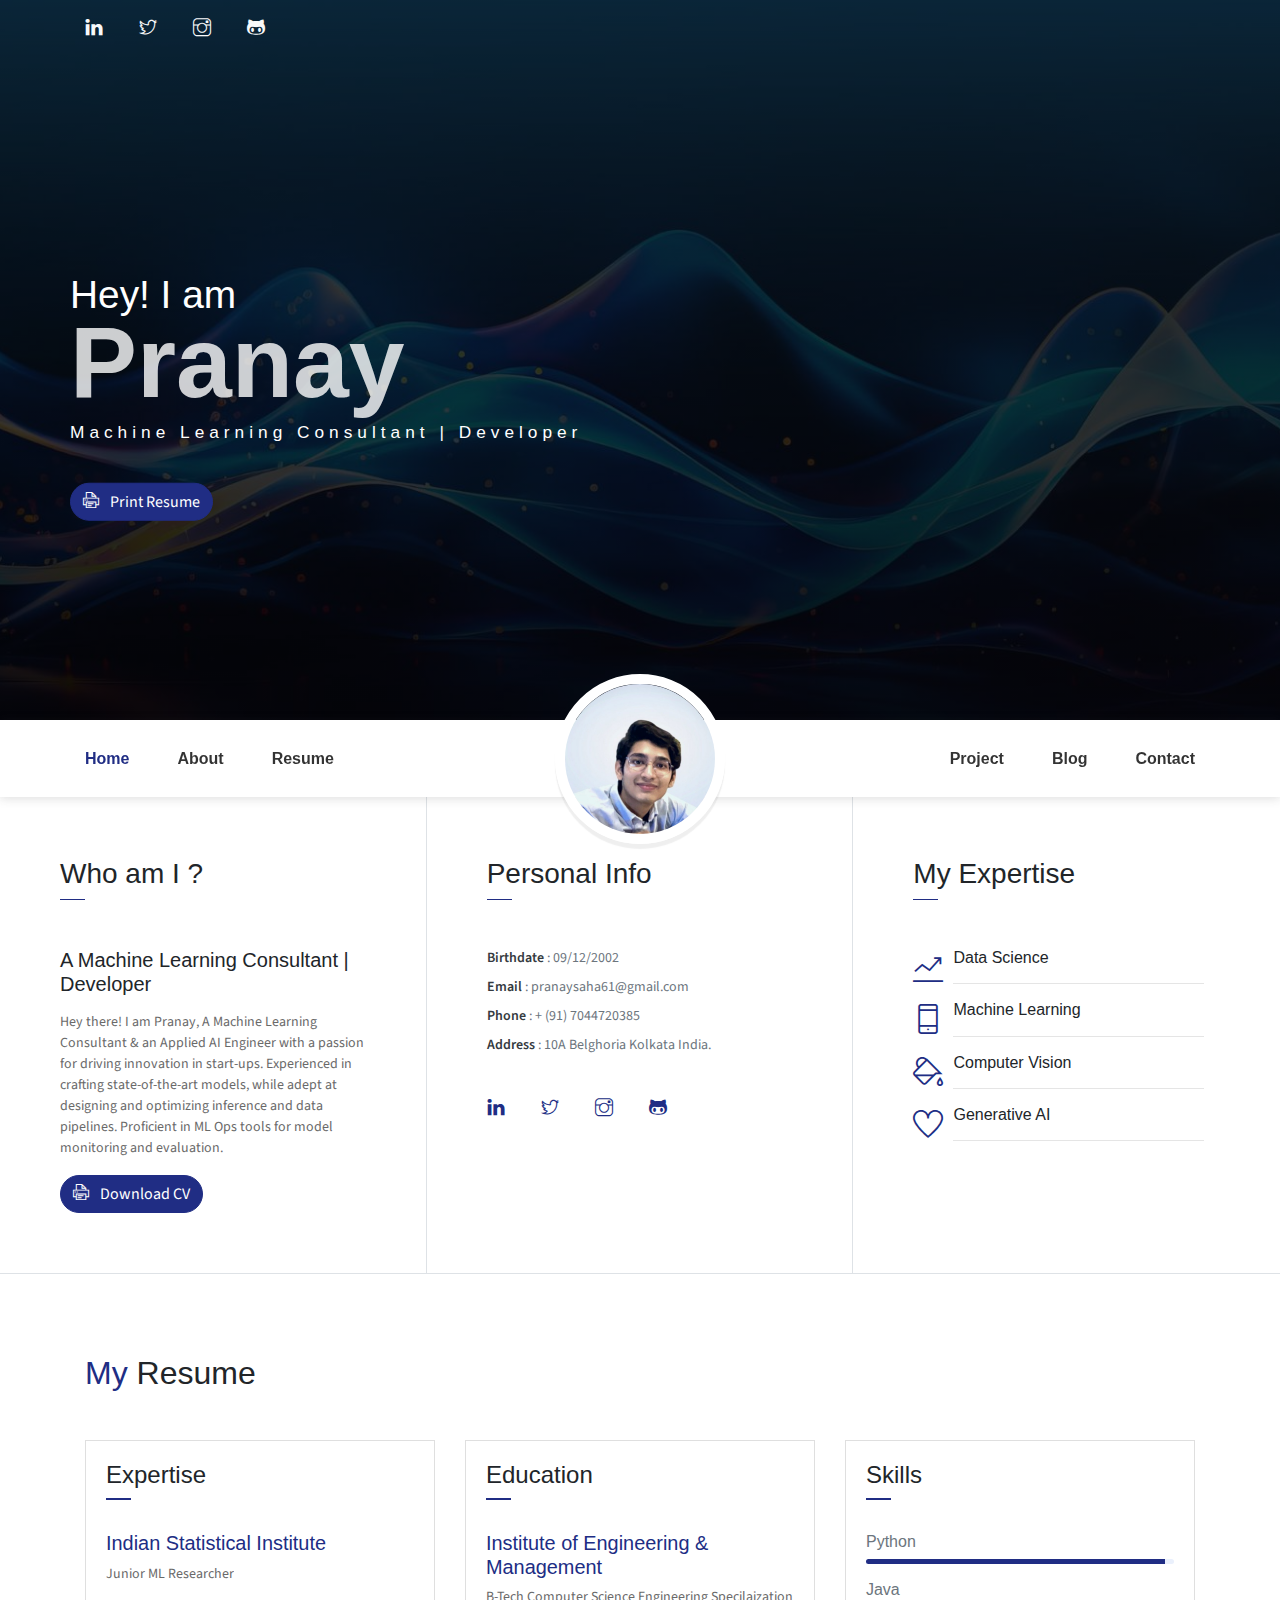
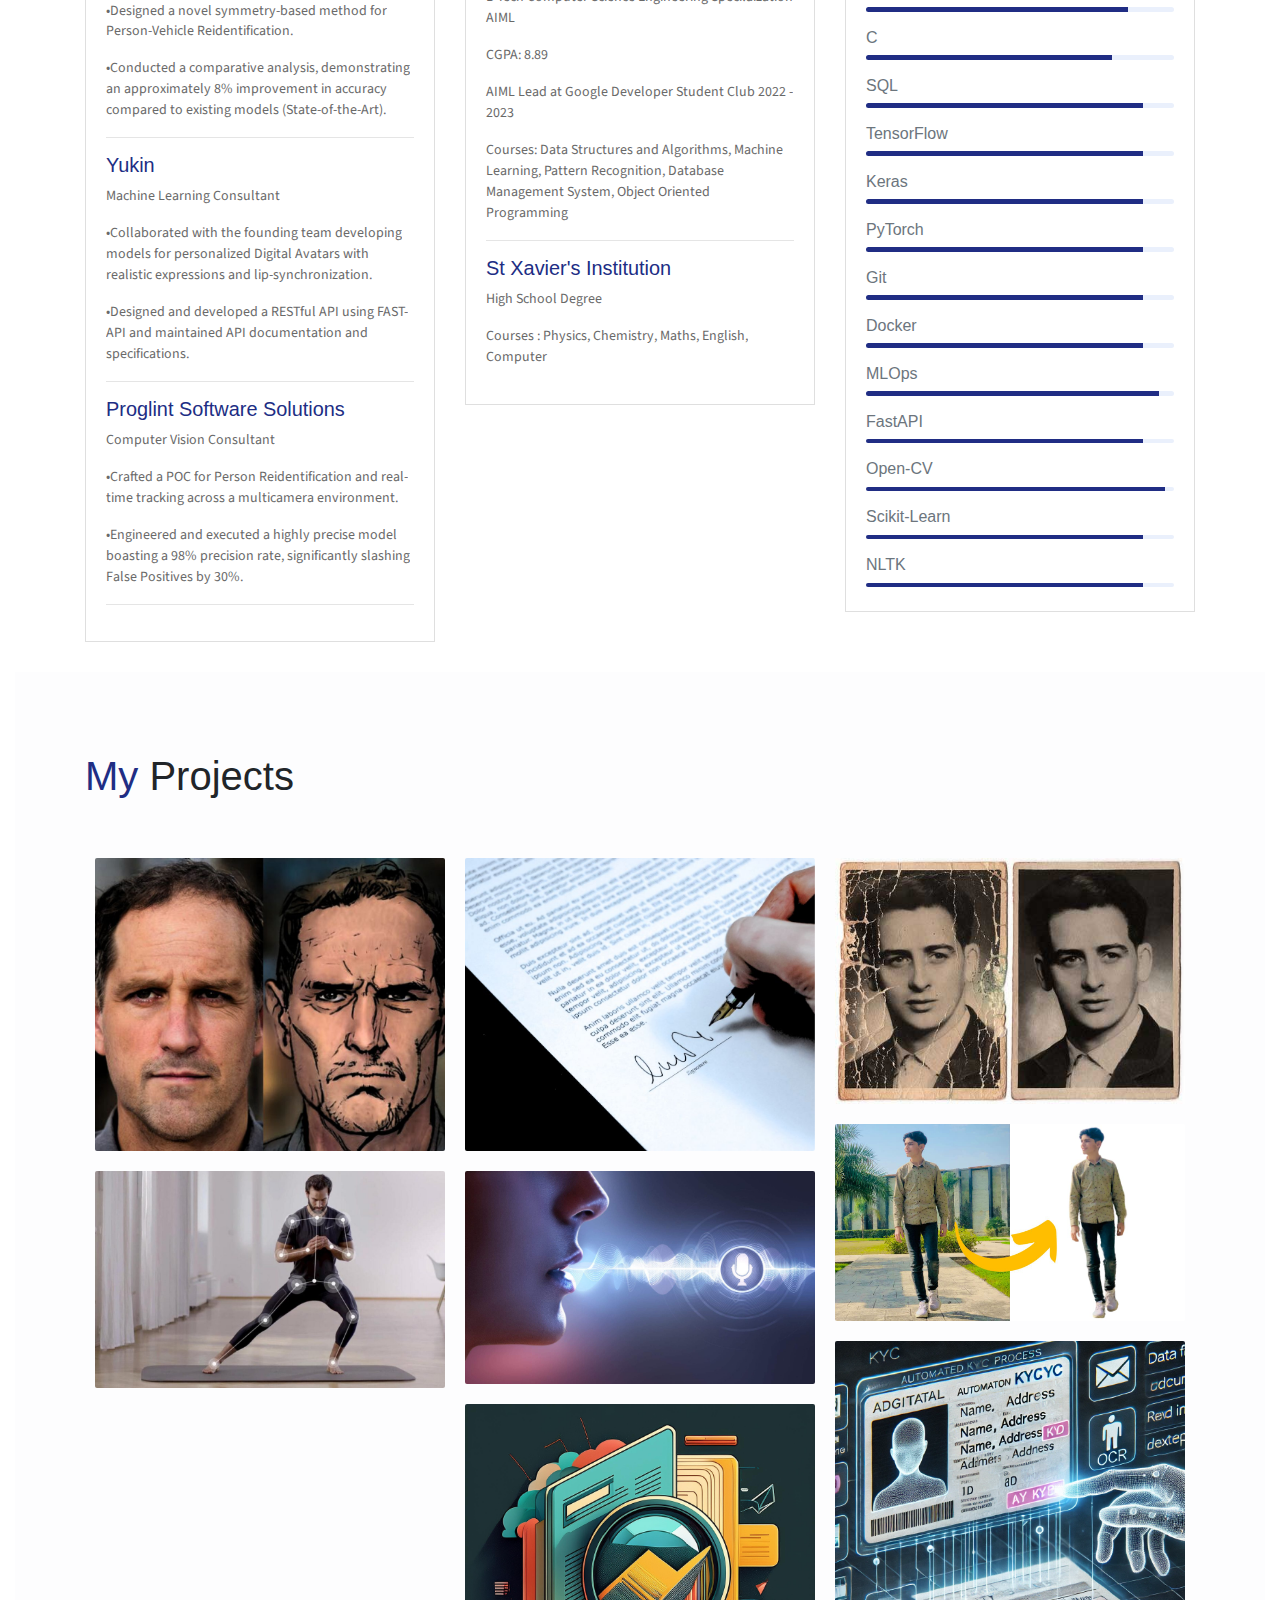
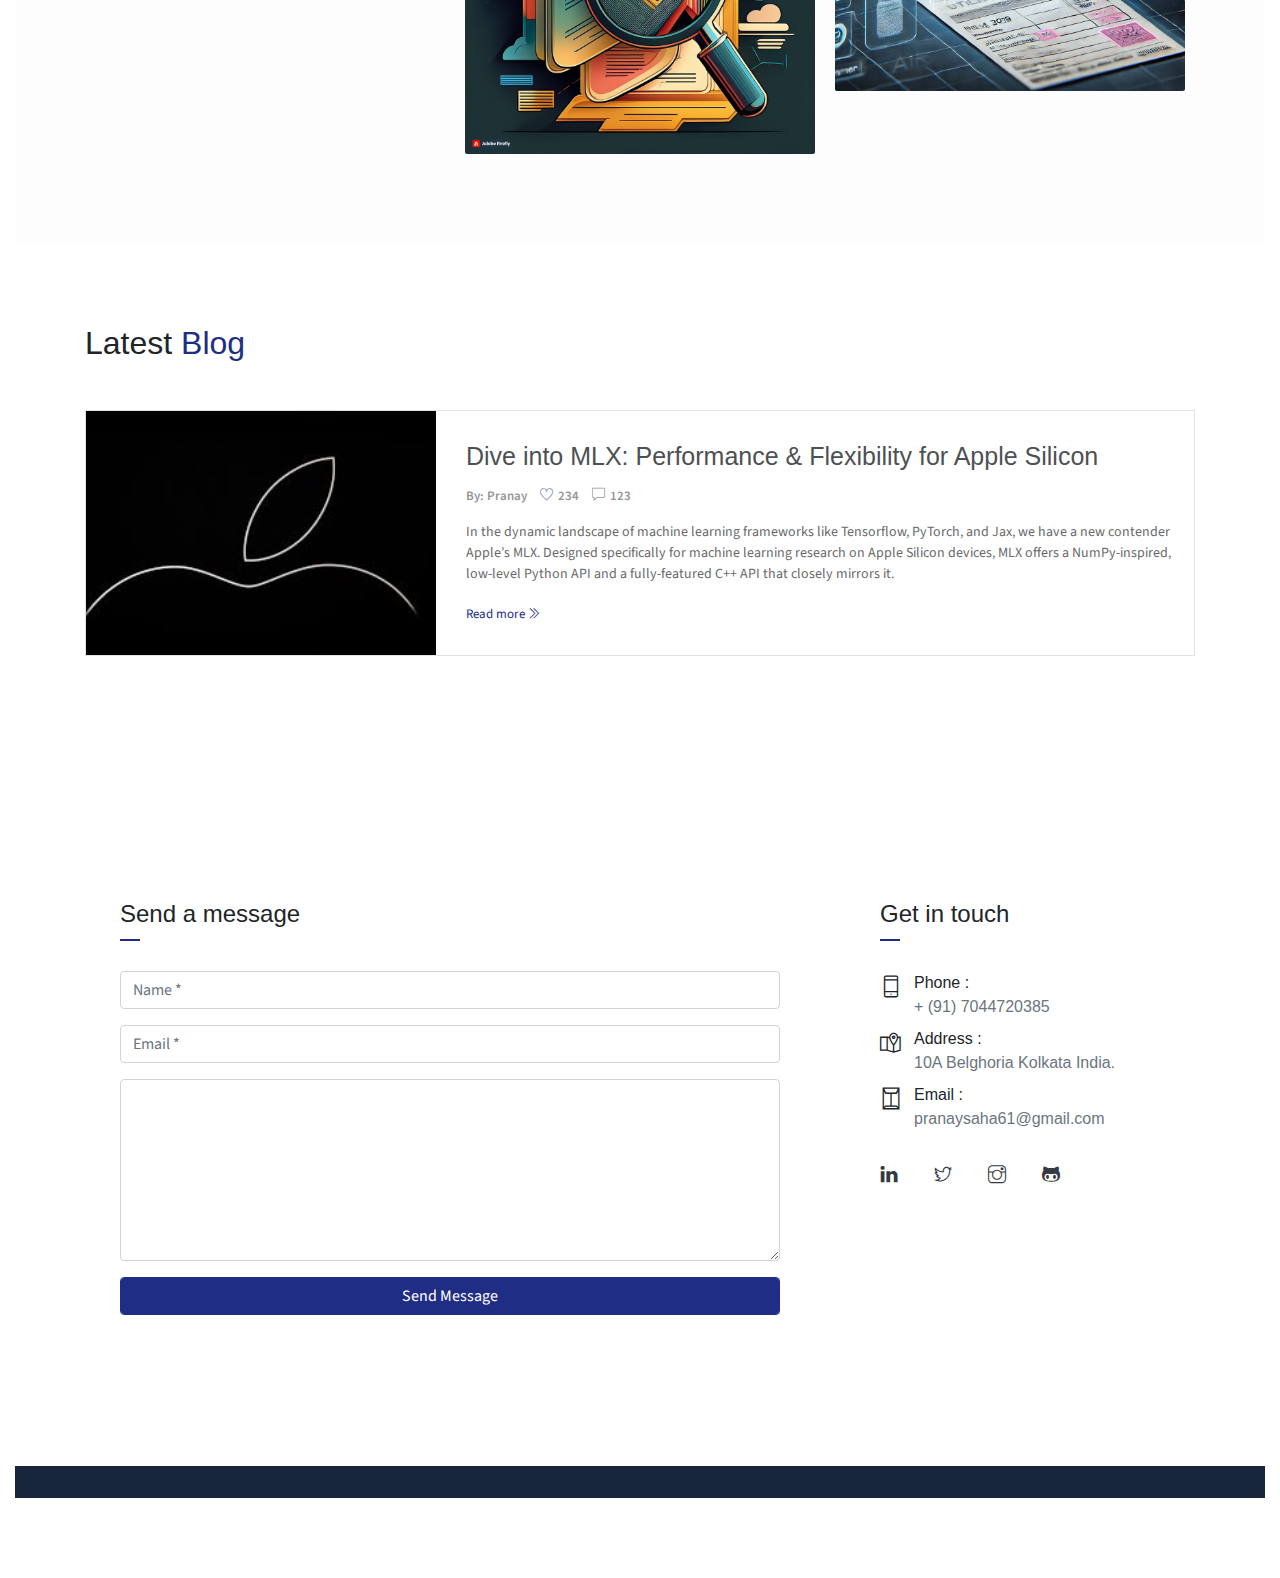
<file: index.html>
<!DOCTYPE html>
<html lang="en">
<head>
	<meta charset="utf-8">
    <meta name="viewport" content="width=device-width, initial-scale=1, shrink-to-fit=no">
    <meta name="description" content="Start your development with Pranay Saha landing page.">
    <meta name="author" content="Pranay">
    <title>Pranay Saha</title>
    <link rel="icon" href="imgs/pranay_profilepic.jpeg" type="image/x-icon">
    
    <!-- font icons -->
    <link rel="stylesheet" href="vendors/themify-icons/css/themify-icons.css">
    <!-- Bootstrap + JohnDoe main styles -->
	<link rel="stylesheet" href="css/johndoe.css">
</head>
<body data-spy="scroll" data-target=".navbar" data-offset="40" id="home">
    
    <header class="header">
        <div class="container">
            <ul class="social-icons pt-3">
                <li class="social-item"><a class="social-link text-light" href="https://www.linkedin.com/in/pranaysaha-/"><i class="ti-linkedin" aria-hidden="true"></i></a></li>
                <li class="social-item"><a class="social-link text-light" href="https://twitter.com/pranay_0912"><i class="ti-twitter" aria-hidden="true"></i></a></li>
                <li class="social-item"><a class="social-link text-light" href="https://www.instagram.com/pranay_0912/"><i class="ti-instagram" aria-hidden="true"></i></a></li>
                <li class="social-item"><a class="social-link text-light" href="https://github.com/pranay-009"><i class="ti-github" aria-hidden="true"></i></a></li>
            </ul>  
            <div class="header-content">
                <h4 class="header-subtitle" >Hey! I am</h4>
                <h1 class="header-title">Pranay</h1>
                <h6 class="header-mono" >Machine Learning Consultant | Developer</h6>
                <button class="btn btn-primary btn-rounded" onclick="openPdf()">
                    <i class="ti-printer pr-2"></i>
                    Print Resume
                </button>
                
                <script>
                    function openPdf() {
                        // Replace 'path/to/your/resume.pdf' with the actual path to your PDF file.
                        var pdfUrl = 'resume/Pranay_Saha_Resume.pdf';
                        
                        // Open the PDF file in a new tab or window.
                        window.open(pdfUrl, '_blank');
                    }
                </script>
            </div>
        </div>
    </header>
    <nav class="navbar sticky-top navbar-expand-lg navbar-light bg-white" data-spy="affix" data-offset-top="510">
        <div class="container">
            <button class="navbar-toggler ml-auto" type="button" data-toggle="collapse" data-target="#navbarSupportedContent" aria-controls="navbarSupportedContent" aria-expanded="false" aria-label="Toggle navigation">
                <span class="navbar-toggler-icon"></span>
            </button>
            <div class="collapse mt-sm-20 navbar-collapse" id="navbarSupportedContent">
                <ul class="navbar-nav mr-auto">
                    <li class="nav-item">
                        <a href="#home" class="nav-link">Home</a>
                    </li>
                    <li class="nav-item">
                        <a href="#about" class="nav-link">About</a>
                    </li>
                    <li class="nav-item">
                        <a href="#resume" class="nav-link">Resume</a>
                    </li>
                </ul>
                <ul class="navbar-nav brand">
                    <img src="imgs/pranay_profilepic.jpeg" alt="" class="brand-img">
                    <li class="brand-txt">
                        <h5 class="brand-title">Pranay Saha</h5>
                        <div class="brand-subtitle"> ML Consultant | Developer</div>
                    </li>
                </ul>
                <ul class="navbar-nav ml-auto">
                    <li class="nav-item">
                        <a href="#portfolio" class="nav-link">Project</a>
                    </li>
                    <li class="nav-item">
                        <a href="#blog" class="nav-link">Blog</a>
                    </li>
                    <li class="nav-item last-item">
                        <a href="#contact" class="nav-link">Contact</a>
                    </li>
                </ul>
            </div>
        </div>
    </nav>
    <div class="container-fluid">
        <div id="about" class="row about-section">
            <div class="col-lg-4 about-card">
                <h3 class="font-weight-light">Who am I ?</h3>
                <span class="line mb-5"></span>
                <h5 class="mb-3">A Machine Learning Consultant | Developer </h5>
                <p class="mt-20">Hey there! I am Pranay, A Machine Learning Consultant & an Applied AI Engineer with a passion for driving innovation in start-ups. Experienced in crafting state-of-the-art models, while adept at designing and optimizing inference and data pipelines. Proficient in ML Ops tools for model monitoring and evaluation.</p>
                <button class="btn btn-primary btn-rounded" onclick="openPdf()">
                    <i class="ti-printer pr-2"></i>
                    Download CV
                </button>          
                <script>
                    function openPdf() {
                        // Replace 'path/to/your/resume.pdf' with the actual path to your PDF file.
                        var pdfUrl = 'resume/Pranay_Saha_Resume.pdf';
                        
                        // Open the PDF file in a new tab or window.
                        window.open(pdfUrl, '_blank');
                    }
                </script>
            </div>
            <div class="col-lg-4 about-card">
                <h3 class="font-weight-light">Personal Info</h3>
                <span class="line mb-5"></span>
                <ul class="mt40 info list-unstyled">
                    <li><span>Birthdate</span> : 09/12/2002</li>
                    <li><span>Email</span> : pranaysaha61@gmail.com</li>
                    <li><span>Phone</span> : + (91) 7044720385</li>
                    <li><span>Address</span> :  10A Belghoria Kolkata India.</li>
                </ul>
                <ul class="social-icons pt-3">
                    <li class="social-item"><a class="social-link" href="https://www.linkedin.com/in/pranaysaha-/"><i class="ti-linkedin" aria-hidden="true"></i></a></li>
                    <li class="social-item"><a class="social-link" href="https://twitter.com/pranay_0912"><i class="ti-twitter" aria-hidden="true"></i></a></li>
                    <li class="social-item"><a class="social-link" href="https://www.instagram.com/pranay_0912/"><i class="ti-instagram" aria-hidden="true"></i></a></li>
                    <li class="social-item"><a class="social-link" href="https://github.com/pranay-009"><i class="ti-github" aria-hidden="true"></i></a></li>
                </ul>  
            </div>

            <div class="col-lg-4 about-card">
                <h3 class="font-weight-light">My Expertise</h3>
                <span class="line mb-5"></span>
                <div class="row">
                    <div class="col-1 text-danger pt-1"><i class="ti-stats-up icon-lg"></i></div>
                    <div class="col-10 ml-auto mr-3">
                        <h6>Data Science</h6>

                        <hr>
                    </div>
                </div>
                <div class="row">
                    <div class="col-1 text-danger pt-1"><i class="ti-mobile icon-lg"></i></div>
                    <div class="col-10 ml-auto mr-3">
                        <h6>Machine Learning</h6>
                    
                        <hr>
                    </div>
                </div>
                <div class="row">
                    <div class="col-1 text-danger pt-1"><i class="ti-paint-bucket icon-lg"></i></div>
                    <div class="col-10 ml-auto mr-3">
                        <h6>Computer Vision</h6>
                        <hr>
                    </div>
                </div>
                <div class="row">
                    <div class="col-1 text-danger pt-1"><i class="ti-heart icon-lg"></i></div>
                    <div class="col-10 ml-auto mr-3">
                        <h6>Generative AI</h6>
                        <hr>
                    </div>
                </div>
            </div>
        
    </div>

    <!--Resume Section-->
    <section class="section" id="resume">
        <div class="container">
            <h2 class="mb-5"><span class="text-danger">My</span> Resume</h2>
            <div class="row">
                <div class="col-md-6 col-lg-4">
                    <div class="card">
                       <div class="card-header">
                            <div class="mt-2">
                                <h4>Expertise</h4>
                                <span class="line"></span>  
                            </div>
                        </div>
                        <div class="card-body">
                            <h6 class="title text-danger"> Indian Statistical Institute</h6>
                            <P>Junior ML Researcher</P>
                            <P class="subtitle">•Designed a novel symmetry-based method for Person-Vehicle Reidentification.</P>
                            <P class="subtitle">
                                •Conducted a comparative analysis, demonstrating an approximately 8% improvement in
                                accuracy compared to existing models (State-of-the-Art).</P>
                            <hr>
                            <h6 class="title text-danger">Yukin</h6>
                            <P>Machine Learning Consultant</P>
                            <P class="subtitle">•Collaborated with the founding team developing models for personalized Digital Avatars with
                                realistic expressions and lip-synchronization.</P>
                            <P class="subtitle">•Designed and developed a RESTful API using FAST-API and maintained API documentation and specifications.</P>
                            <hr>
                            <h6 class="title text-danger">Proglint Software Solutions</h6>
                            <P>Computer Vision Consultant</P>
                            <P class="subtitle">•Crafted a POC for Person Reidentification and real-time tracking across a 
                                multicamera environment.</P>
                            <P class="subtitle">•Engineered and executed a highly precise model boasting a 98% precision rate, significantly slashing False
                                Positives by 30%.</P>
                            <hr>
                
                        </div>
                    </div>
                </div>
                <div class="col-md-6 col-lg-4">
                    <div class="card">
                       <div class="card-header">
                            <div class="mt-2">
                                <h4>Education</h4>
                                <span class="line"></span>  
                            </div>
                        </div>
                        <div class="card-body">
                            <h6 class="title text-danger">Institute of Engineering & Management</h6>
                            <P>B-Tech Computer Science Engineering Specilaization AIML</P>
                            <P class="subtitle"> CGPA: 8.89</P>
                            <P class="subtitle"> AIML Lead at Google Developer Student Club 2022 - 2023</P>
                            <P class="subtitle">Courses: Data Structures and Algorithms, Machine Learning, Pattern Recognition, Database
                                Management System, Object Oriented Programming</P>
                            <hr>
 
                            <h6 class="title text-danger">St Xavier's Institution</h6>
                            <P>High School Degree</P>
                            <P class="subtitle"> Courses : Physics, Chemistry, Maths, English, Computer </P>
                            
                        </div>
                    </div>
                </div>
                <div class="col-lg-4">
                    <div class="card">
                       <div class="card-header">
                            <div class="pull-left">
                                <h4 class="mt-2">Skills</h4>
                                <span class="line"></span>  
                            </div>
                        </div>
                        <div class="card-body pb-2">
                           <h6>Python </h6>
                            <div class="progress mb-3">
                                <div class="progress-bar bg-danger" role="progressbar" style="width: 97%" aria-valuenow="25" aria-valuemin="0" aria-valuemax="100"></div>
                            </div>
                            <h6>Java</h6>
                            <div class="progress mb-3">
                                <div class="progress-bar bg-danger" role="progressbar" style="width: 85%" aria-valuenow="25" aria-valuemin="0" aria-valuemax="100"></div>
                            </div>
                            <h6>C</h6>
                            <div class="progress mb-3">
                                <div class="progress-bar bg-danger" role="progressbar" style="width: 80%" aria-valuenow="50" aria-valuemin="0" aria-valuemax="100"></div>
                            </div>
                            <h6>SQL</h6>
                            <div class="progress mb-3">
                                <div class="progress-bar bg-danger" role="progressbar" style="width: 90%" aria-valuenow="75" aria-valuemin="0" aria-valuemax="100"></div>
                            </div>
                            <h6>TensorFlow</h6>
                            <div class="progress mb-3">
                                <div class="progress-bar bg-danger" role="progressbar" style="width: 90%" aria-valuenow="75" aria-valuemin="0" aria-valuemax="100"></div>
                            </div>
                            <h6>Keras</h6>
                            <div class="progress mb-3">
                                <div class="progress-bar bg-danger" role="progressbar" style="width: 90%" aria-valuenow="75" aria-valuemin="0" aria-valuemax="100"></div>
                            </div>
                            <h6>PyTorch</h6>
                            <div class="progress mb-3">
                                <div class="progress-bar bg-danger" role="progressbar" style="width: 90%" aria-valuenow="75" aria-valuemin="0" aria-valuemax="100"></div>
                            </div>
                            <h6>Git</h6>
                            <div class="progress mb-3">
                                <div class="progress-bar bg-danger" role="progressbar" style="width: 90%" aria-valuenow="75" aria-valuemin="0" aria-valuemax="100"></div>
                            </div>
                            <h6>Docker</h6>
                            <div class="progress mb-3">
                                <div class="progress-bar bg-danger" role="progressbar" style="width: 90%" aria-valuenow="75" aria-valuemin="0" aria-valuemax="100"></div>
                            </div>
                            <h6>MLOps</h6>
                            <div class="progress mb-3">
                                <div class="progress-bar bg-danger" role="progressbar" style="width: 95%" aria-valuenow="75" aria-valuemin="0" aria-valuemax="100"></div>
                            </div>
                            <h6>FastAPI</h6>
                            <div class="progress mb-3">
                                <div class="progress-bar bg-danger" role="progressbar" style="width: 90%" aria-valuenow="75" aria-valuemin="0" aria-valuemax="100"></div>
                            </div>
                            <h6>Open-CV</h6>
                            <div class="progress mb-3">
                                <div class="progress-bar bg-danger" role="progressbar" style="width: 97%" aria-valuenow="75" aria-valuemin="0" aria-valuemax="100"></div>
                            </div>
                            <h6>Scikit-Learn</h6>
                            <div class="progress mb-3">
                                <div class="progress-bar bg-danger" role="progressbar" style="width: 90%" aria-valuenow="75" aria-valuemin="0" aria-valuemax="100"></div>
                            </div>
                            <h6>NLTK</h6>
                            <div class="progress mb-3">
                                <div class="progress-bar bg-danger" role="progressbar" style="width: 90%" aria-valuenow="75" aria-valuemin="0" aria-valuemax="100"></div>
                            </div>
                        </div>
                    </div>
                </div>
            </div>
        </div>

    <!-- Portfolio Section -->
    <section class="section bg-custom-gray" id="portfolio">
        <div class="container">
            <h1 class="mb-5"><span class="text-danger">My</span> Projects</h1>
            <div class="portfolio">
 
                <div class="portfolio-container"> 
                    <div class="col-md-6 col-lg-4 web new">
                        <div class="portfolio-item">
                            <img src="imgs/web-1.jpg" class="img-fluid" alt="Download free bootstrap 4 admin dashboard, free boootstrap 4 templates">
                            <div class="content-holder">
                                <a class="img-popup" href="imgs/web-1.jpg"></a>
                                <div class="text-holder">
                                    <h6 class="title">Comic Avatar</h6>
                                    <p class="subtitle">Generative AI</p>
                                    <a class="social-link" href="https://huggingface.co/spaces/Pranay009/ComicAvatar" target="_blank">
                                        <i class="ti-github" aria-hidden="true"></i>
                                    </a>
                                </div>
                            </div>   
                        </div>             
                    </div>
                    <div class="col-md-6 col-lg-4 web new">
                        <div class="portfolio-item">
                            <img src="imgs/web-2.jpg" class="img-fluid" alt="Download free bootstrap 4 admin dashboard, free boootstrap 4 templates">
                            <div class="content-holder">
                                <a class="img-popup" href="imgs/web-2.jpg"></a>
                                <div class="text-holder">
                                    <h6 class="title">Signature Verification</h6>
                                    <p class="subtitle">Exploratory Machine Learning & Embedding Analysis</p>
                                    <a class="social-link" href="https://github.com/pranay-009/Signature-Verification" target="_blank">
                                        <i class="ti-github" aria-hidden="true"></i>
                                    </a>
                                </div>
                            </div> 
                        </div>                         
                    </div>
                    <div class="col-md-6 col-lg-4 advertising new">
                        <div class="portfolio-item">
                            <img src="imgs/advertising-1.jpg" class="img-fluid" alt="Download free bootstrap 4 admin dashboard, free boootstrap 4 templates">                         
                            <div class="content-holder">
                                <a class="img-popup" href="imgs/advertising-1.jpg"></a>
                                <div class="text-holder">
                                    <h6 class="title">Photo Restoration</h6>
                                    <p class="subtitle">Generative AI</p>
                                    <a class="social-link" href="https://github.com/pranay-009/" target="_blank">
                                        <i class="ti-github" aria-hidden="true"></i>
                                    </a>
                                </div>
                            </div>    
                        </div>              
                    </div> 
                    <div class="col-md-6 col-lg-4 web new">
                        <div class="portfolio-item">
                            <img src="imgs/ok.jpeg" class="img-fluid" alt="Download free bootstrap 4 admin dashboard, free boootstrap 4 templates">
                            <div class="content-holder">
                                <a class="img-popup" href="imgs/ok.jpeg"></a>
                                <div class="text-holder">
                                    <h6 class="title">Background Remover</h6>
                                    <p class="subtitle">Image Processing</p>
                                    <a class="social-link" href="https://huggingface.co/spaces/Pranay009/Background-Remove" target="_blank">
                                        <i class="ti-github" aria-hidden="true"></i>
                                    </a>
                                </div>
                            </div> 
                        </div>                         
                    </div>
                    <div class="col-md-6 col-lg-4 web new">
                        <div class="portfolio-item">
                            <img src="imgs/web-3.jpg" class="img-fluid" alt="Download free bootstrap 4 admin dashboard, free boootstrap 4 templates">
                            <div class="content-holder">
                                <a class="img-popup" href="imgs/web-3.jpg'"></a>
                                <div class="text-holder">
                                    <h6 class="title">Exercise Guide</h6>
                                    <p class="subtitle">Computer Vision</p>
                                    <a class="social-link" href="https://github.com/pranay-009/Exercise" target="_blank">
                                        <i class="ti-github" aria-hidden="true"></i>
                                    </a>
                                </div>
                            </div> 
                        </div>                         
                    </div>
                    <div class="col-md-6 col-lg-4 web new">
                        <div class="portfolio-item">
                            <img src="imgs/VoiceCloning.jpeg" class="img-fluid" alt="Download free bootstrap 4 admin dashboard, free boootstrap 4 templates">
                            <div class="content-holder">
                                <a class="img-popup" href="imgs/VoiceCloning.jpeg"></a>
                                <div class="text-holder">
                                    <h6 class="title">Zero-Shot Voice Cloning & Text-to-Speech Synthesis</h6>
                                    <p class="subtitle">Voice Synthesis & Cloning</p>
                
                                </div>
                            </div> 
                        </div>                         
                    </div>
                    <div class="col-md-6 col-lg-4 web new">
                        <div class="portfolio-item">
                            <img src="imgs/demoocr.png" class="img-fluid" alt="Download free bootstrap 4 admin dashboard, free boootstrap 4 templates">
                            <div class="content-holder">
                                <a class="img-popup" href="imgs/demoocr.png"></a>
                                <div class="text-holder">
                                    <h6 class="title">KYC Automation</h6>
                                    <p class="subtitle">Extract Key Info from IDs & Documents with AI</p>
                
                                </div>
                            </div> 
                        </div>                         
                    </div>
                    <div class="col-md-6 col-lg-4 web new">
                        <div class="portfolio-item">
                            <img src="imgs/imagesss2.jpg" class="img-fluid" alt="Download free bootstrap 4 admin dashboard, free boootstrap 4 templates">
                            <div class="content-holder">
                                <a class="img-popup" href="imgs/imagesss2.jpg"></a>
                                <div class="text-holder">
                                    <h6 class="title">AI-Powered Document Search</h6>
                                    <p class="subtitle">Instant Answers from Papers & Legal Docs</p>
                
                                </div>
                            </div> 
                        </div>                         
                    </div>
                </div> 
            </div>  
        </div>            
    </section>
    <!-- End of portfolio section -->


    <section class="section" id="blog">
        <div class="container">
            <h2 class="mb-5">Latest <span class="text-danger">Blog</span></h2>
            <div class="row">
                <div class="blog-card">
                    <div class="img-holder">
                        <img src="imgs/apple.jpeg" alt="Download free bootstrap 4 landing page, free boootstrap 4 templates, Download free bootstrap 4.1 landing page, free boootstrap 4.1.1 templates, meyawo Landing page">
                    </div>
                    <div class="content-holder">
                        <h6 class="title">Dive into MLX: Performance & Flexibility for Apple Silicon </h6>

                        <p class="post-details">
                            <a href="#">By: Pranay</a>
                            <a href="#"><i class="ti-heart text-danger"></i> 234</a>
                            <a href="#"><i class="ti-comment"></i> 123</a>
                        </p>
                        
                        <p>In the dynamic landscape of machine learning frameworks like Tensorflow, PyTorch, and Jax, we have a new contender Apple’s MLX. Designed specifically for machine learning research on Apple Silicon devices, MLX offers a NumPy-inspired, low-level Python API and a fully-featured C++ API that closely mirrors it.</p>

                        <a href="#" class="read-more">Read more <i class="ti-angle-double-right"></i></a>
                    </div>
                </div><!-- end of blog wrapper -->

            </div>
        </div>
    </section>

    <div class="section contact" id="contact">
        <div id="map" class="map"></div>
        <div class="container">
            <div class="row">
                <div class="col-lg-8">
                    <div class="contact-form-card">
                        <h4 class="contact-title">Send a message</h4>
                        <form action="">
                            <div class="form-group">
                                <input  class="form-control" type="text" placeholder="Name *" required>
                            </div>
                            <div class="form-group">
                                <input class="form-control" type="email" placeholder="Email *" required>
                            </div>
                            <div class="form-group">
                                <textarea class="form-control" id=" placeholder="Message *" rows="7" required></textarea>
                            </div>
                            <div class="form-group ">
                                <button type="submit" class="form-control btn btn-primary" >Send Message</button>
                            </div>
                        </form>
                    </div>
                </div>
                <div class="col-lg-4">
                    <div class="contact-info-card">
                        <h4 class="contact-title">Get in touch</h4>
                        <div class="row mb-2">
                            <div class="col-1 pt-1 mr-1">
                                <i class="ti-mobile icon-md"></i>
                            </div>
                            <div class="col-10 ">
                                <h6 class="d-inline">Phone : <br> <span class="text-muted">+ (91) 7044720385</span></h6>
                            </div>
                        </div>
                        <div class="row mb-2">
                            <div class="col-1 pt-1 mr-1">
                                <i class="ti-map-alt icon-md"></i>
                            </div>
                            <div class="col-10">
                                <h6 class="d-inline">Address :<br> <span class="text-muted">10A Belghoria Kolkata India.</span></h6>
                            </div>
                        </div>
                        <div class="row mb-2">
                            <div class="col-1 pt-1 mr-1">
                                <i class="ti-envelope icon-md"></i>
                            </div>
                            <div class="col-10">
                                <h6 class="d-inline">Email :<br> <span class="text-muted">pranaysaha61@gmail.com</span></h6>
                            </div>
                        </div>
                        <ul class="social-icons pt-4">
                            <li class="social-item"><a class="social-link text-dark" href="https://www.linkedin.com/in/pranaysaha-/"><i class="ti-linkedin" aria-hidden="true"></i></a></li>
                            <li class="social-item"><a class="social-link text-dark" href="https://twitter.com/pranay_0912"><i class="ti-twitter" aria-hidden="true"></i></a></li>
                            <li class="social-item"><a class="social-link text-dark" href="https://www.instagram.com/pranay_0912/"><i class="ti-instagram" aria-hidden="true"></i></a></li>
                            <li class="social-item"><a class="social-link text-dark" href="https://github.com/pranay-009"><i class="ti-github" aria-hidden="true"></i></a></li>
                        </ul> 
                    </div>
                </div>
            </div>

        </div>
    </div>
    <footer class="footer py-3">
        <div class="container">
            <p class="small mb-0 text-light">
            </p>
        </div>
    </footer>

	<!-- core  -->
    <script src="vendors/jquery/jquery-3.4.1.js"></script>
    <script src="vendors/bootstrap/bootstrap.bundle.js"></script>

    <!-- bootstrap 3 affix -->
    <script src="vendors/bootstrap/bootstrap.affix.js"></script>

    <!-- Isotope  -->
    <script src="vendors/isotope/isotope.pkgd.js"></script>

    <!-- JohnDoe js -->
    <script src="js/johndoe.js"></script>

</body>
</html>
</file>
<file: vendors/themify-icons/css/themify-icons.css>
@font-face {
	font-family: 'themify';
	src:url("../fonts/themify.eot?-fvbane");
	src:url("../fonts/themify.eot?#iefix-fvbane") format("embedded-opentype"),
		url("../fonts/themify.woff?-fvbane") format("woff"),
		url("../fonts/themify.ttf?-fvbane") format("truetype"),
		url("../fonts/themify.svg?-fvbane#themify") format("svg");
	font-weight: normal;
	font-style: normal;
}

[class^="ti-"], [class*=" ti-"] {
	font-family: 'themify';
	speak: none;
	font-style: normal;
	font-weight: normal;
	font-variant: normal;
	text-transform: none;
	line-height: 1;

	/* Better Font Rendering =========== */
	-webkit-font-smoothing: antialiased;
	-moz-osx-font-smoothing: grayscale;
}

.ti-wand:before {
	content: "\e600";
}
.ti-volume:before {
	content: "\e601";
}
.ti-user:before {
	content: "\e602";
}
.ti-unlock:before {
	content: "\e603";
}
.ti-unlink:before {
	content: "\e604";
}
.ti-trash:before {
	content: "\e605";
}
.ti-thought:before {
	content: "\e606";
}
.ti-target:before {
	content: "\e607";
}
.ti-tag:before {
	content: "\e608";
}
.ti-tablet:before {
	content: "\e609";
}
.ti-star:before {
	content: "\e60a";
}
.ti-spray:before {
	content: "\e60b";
}
.ti-signal:before {
	content: "\e60c";
}
.ti-shopping-cart:before {
	content: "\e60d";
}
.ti-shopping-cart-full:before {
	content: "\e60e";
}
.ti-settings:before {
	content: "\e60f";
}
.ti-search:before {
	content: "\e610";
}
.ti-zoom-in:before {
	content: "\e611";
}
.ti-zoom-out:before {
	content: "\e612";
}
.ti-cut:before {
	content: "\e613";
}
.ti-ruler:before {
	content: "\e614";
}
.ti-ruler-pencil:before {
	content: "\e615";
}
.ti-ruler-alt:before {
	content: "\e616";
}
.ti-bookmark:before {
	content: "\e617";
}
.ti-bookmark-alt:before {
	content: "\e618";
}
.ti-reload:before {
	content: "\e619";
}
.ti-plus:before {
	content: "\e61a";
}
.ti-pin:before {
	content: "\e61b";
}
.ti-pencil:before {
	content: "\e61c";
}
.ti-pencil-alt:before {
	content: "\e61d";
}
.ti-paint-roller:before {
	content: "\e61e";
}
.ti-paint-bucket:before {
	content: "\e61f";
}
.ti-na:before {
	content: "\e620";
}
.ti-mobile:before {
	content: "\e621";
}
.ti-minus:before {
	content: "\e622";
}
.ti-medall:before {
	content: "\e623";
}
.ti-medall-alt:before {
	content: "\e624";
}
.ti-marker:before {
	content: "\e625";
}
.ti-marker-alt:before {
	content: "\e626";
}
.ti-arrow-up:before {
	content: "\e627";
}
.ti-arrow-right:before {
	content: "\e628";
}
.ti-arrow-left:before {
	content: "\e629";
}
.ti-arrow-down:before {
	content: "\e62a";
}
.ti-lock:before {
	content: "\e62b";
}
.ti-location-arrow:before {
	content: "\e62c";
}
.ti-link:before {
	content: "\e62d";
}
.ti-layout:before {
	content: "\e62e";
}
.ti-layers:before {
	content: "\e62f";
}
.ti-layers-alt:before {
	content: "\e630";
}
.ti-key:before {
	content: "\e631";
}
.ti-import:before {
	content: "\e632";
}
.ti-image:before {
	content: "\e633";
}
.ti-heart:before {
	content: "\e634";
}
.ti-heart-broken:before {
	content: "\e635";
}
.ti-hand-stop:before {
	content: "\e636";
}
.ti-hand-open:before {
	content: "\e637";
}
.ti-hand-drag:before {
	content: "\e638";
}
.ti-folder:before {
	content: "\e639";
}
.ti-flag:before {
	content: "\e63a";
}
.ti-flag-alt:before {
	content: "\e63b";
}
.ti-flag-alt-2:before {
	content: "\e63c";
}
.ti-eye:before {
	content: "\e63d";
}
.ti-export:before {
	content: "\e63e";
}
.ti-exchange-vertical:before {
	content: "\e63f";
}
.ti-desktop:before {
	content: "\e640";
}
.ti-cup:before {
	content: "\e641";
}
.ti-crown:before {
	content: "\e642";
}
.ti-comments:before {
	content: "\e643";
}
.ti-comment:before {
	content: "\e644";
}
.ti-comment-alt:before {
	content: "\e645";
}
.ti-close:before {
	content: "\e646";
}
.ti-clip:before {
	content: "\e647";
}
.ti-angle-up:before {
	content: "\e648";
}
.ti-angle-right:before {
	content: "\e649";
}
.ti-angle-left:before {
	content: "\e64a";
}
.ti-angle-down:before {
	content: "\e64b";
}
.ti-check:before {
	content: "\e64c";
}
.ti-check-box:before {
	content: "\e64d";
}
.ti-camera:before {
	content: "\e64e";
}
.ti-announcement:before {
	content: "\e64f";
}
.ti-brush:before {
	content: "\e650";
}
.ti-briefcase:before {
	content: "\e651";
}
.ti-bolt:before {
	content: "\e652";
}
.ti-bolt-alt:before {
	content: "\e653";
}
.ti-blackboard:before {
	content: "\e654";
}
.ti-bag:before {
	content: "\e655";
}
.ti-move:before {
	content: "\e656";
}
.ti-arrows-vertical:before {
	content: "\e657";
}
.ti-arrows-horizontal:before {
	content: "\e658";
}
.ti-fullscreen:before {
	content: "\e659";
}
.ti-arrow-top-right:before {
	content: "\e65a";
}
.ti-arrow-top-left:before {
	content: "\e65b";
}
.ti-arrow-circle-up:before {
	content: "\e65c";
}
.ti-arrow-circle-right:before {
	content: "\e65d";
}
.ti-arrow-circle-left:before {
	content: "\e65e";
}
.ti-arrow-circle-down:before {
	content: "\e65f";
}
.ti-angle-double-up:before {
	content: "\e660";
}
.ti-angle-double-right:before {
	content: "\e661";
}
.ti-angle-double-left:before {
	content: "\e662";
}
.ti-angle-double-down:before {
	content: "\e663";
}
.ti-zip:before {
	content: "\e664";
}
.ti-world:before {
	content: "\e665";
}
.ti-wheelchair:before {
	content: "\e666";
}
.ti-view-list:before {
	content: "\e667";
}
.ti-view-list-alt:before {
	content: "\e668";
}
.ti-view-grid:before {
	content: "\e669";
}
.ti-uppercase:before {
	content: "\e66a";
}
.ti-upload:before {
	content: "\e66b";
}
.ti-underline:before {
	content: "\e66c";
}
.ti-truck:before {
	content: "\e66d";
}
.ti-timer:before {
	content: "\e66e";
}
.ti-ticket:before {
	content: "\e66f";
}
.ti-thumb-up:before {
	content: "\e670";
}
.ti-thumb-down:before {
	content: "\e671";
}
.ti-text:before {
	content: "\e672";
}
.ti-stats-up:before {
	content: "\e673";
}
.ti-stats-down:before {
	content: "\e674";
}
.ti-split-v:before {
	content: "\e675";
}
.ti-split-h:before {
	content: "\e676";
}
.ti-smallcap:before {
	content: "\e677";
}
.ti-shine:before {
	content: "\e678";
}
.ti-shift-right:before {
	content: "\e679";
}
.ti-shift-left:before {
	content: "\e67a";
}
.ti-shield:before {
	content: "\e67b";
}
.ti-notepad:before {
	content: "\e67c";
}
.ti-server:before {
	content: "\e67d";
}
.ti-quote-right:before {
	content: "\e67e";
}
.ti-quote-left:before {
	content: "\e67f";
}
.ti-pulse:before {
	content: "\e680";
}
.ti-printer:before {
	content: "\e681";
}
.ti-power-off:before {
	content: "\e682";
}
.ti-plug:before {
	content: "\e683";
}
.ti-pie-chart:before {
	content: "\e684";
}
.ti-paragraph:before {
	content: "\e685";
}
.ti-panel:before {
	content: "\e686";
}
.ti-package:before {
	content: "\e687";
}
.ti-music:before {
	content: "\e688";
}
.ti-music-alt:before {
	content: "\e689";
}
.ti-mouse:before {
	content: "\e68a";
}
.ti-mouse-alt:before {
	content: "\e68b";
}
.ti-money:before {
	content: "\e68c";
}
.ti-microphone:before {
	content: "\e68d";
}
.ti-menu:before {
	content: "\e68e";
}
.ti-menu-alt:before {
	content: "\e68f";
}
.ti-map:before {
	content: "\e690";
}
.ti-map-alt:before {
	content: "\e691";
}
.ti-loop:before {
	content: "\e692";
}
.ti-location-pin:before {
	content: "\e693";
}
.ti-list:before {
	content: "\e694";
}
.ti-light-bulb:before {
	content: "\e695";
}
.ti-Italic:before {
	content: "\e696";
}
.ti-info:before {
	content: "\e697";
}
.ti-infinite:before {
	content: "\e698";
}
.ti-id-badge:before {
	content: "\e699";
}
.ti-hummer:before {
	content: "\e69a";
}
.ti-home:before {
	content: "\e69b";
}
.ti-help:before {
	content: "\e69c";
}
.ti-headphone:before {
	content: "\e69d";
}
.ti-harddrives:before {
	content: "\e69e";
}
.ti-harddrive:before {
	content: "\e69f";
}
.ti-gift:before {
	content: "\e6a0";
}
.ti-game:before {
	content: "\e6a1";
}
.ti-filter:before {
	content: "\e6a2";
}
.ti-files:before {
	content: "\e6a3";
}
.ti-file:before {
	content: "\e6a4";
}
.ti-eraser:before {
	content: "\e6a5";
}
.ti-envelope:before {
	content: "\e6a6";
}
.ti-download:before {
	content: "\e6a7";
}
.ti-direction:before {
	content: "\e6a8";
}
.ti-direction-alt:before {
	content: "\e6a9";
}
.ti-dashboard:before {
	content: "\e6aa";
}
.ti-control-stop:before {
	content: "\e6ab";
}
.ti-control-shuffle:before {
	content: "\e6ac";
}
.ti-control-play:before {
	content: "\e6ad";
}
.ti-control-pause:before {
	content: "\e6ae";
}
.ti-control-forward:before {
	content: "\e6af";
}
.ti-control-backward:before {
	content: "\e6b0";
}
.ti-cloud:before {
	content: "\e6b1";
}
.ti-cloud-up:before {
	content: "\e6b2";
}
.ti-cloud-down:before {
	content: "\e6b3";
}
.ti-clipboard:before {
	content: "\e6b4";
}
.ti-car:before {
	content: "\e6b5";
}
.ti-calendar:before {
	content: "\e6b6";
}
.ti-book:before {
	content: "\e6b7";
}
.ti-bell:before {
	content: "\e6b8";
}
.ti-basketball:before {
	content: "\e6b9";
}
.ti-bar-chart:before {
	content: "\e6ba";
}
.ti-bar-chart-alt:before {
	content: "\e6bb";
}
.ti-back-right:before {
	content: "\e6bc";
}
.ti-back-left:before {
	content: "\e6bd";
}
.ti-arrows-corner:before {
	content: "\e6be";
}
.ti-archive:before {
	content: "\e6bf";
}
.ti-anchor:before {
	content: "\e6c0";
}
.ti-align-right:before {
	content: "\e6c1";
}
.ti-align-left:before {
	content: "\e6c2";
}
.ti-align-justify:before {
	content: "\e6c3";
}
.ti-align-center:before {
	content: "\e6c4";
}
.ti-alert:before {
	content: "\e6c5";
}
.ti-alarm-clock:before {
	content: "\e6c6";
}
.ti-agenda:before {
	content: "\e6c7";
}
.ti-write:before {
	content: "\e6c8";
}
.ti-window:before {
	content: "\e6c9";
}
.ti-widgetized:before {
	content: "\e6ca";
}
.ti-widget:before {
	content: "\e6cb";
}
.ti-widget-alt:before {
	content: "\e6cc";
}
.ti-wallet:before {
	content: "\e6cd";
}
.ti-video-clapper:before {
	content: "\e6ce";
}
.ti-video-camera:before {
	content: "\e6cf";
}
.ti-vector:before {
	content: "\e6d0";
}
.ti-themify-logo:before {
	content: "\e6d1";
}
.ti-themify-favicon:before {
	content: "\e6d2";
}
.ti-themify-favicon-alt:before {
	content: "\e6d3";
}
.ti-support:before {
	content: "\e6d4";
}
.ti-stamp:before {
	content: "\e6d5";
}
.ti-split-v-alt:before {
	content: "\e6d6";
}
.ti-slice:before {
	content: "\e6d7";
}
.ti-shortcode:before {
	content: "\e6d8";
}
.ti-shift-right-alt:before {
	content: "\e6d9";
}
.ti-shift-left-alt:before {
	content: "\e6da";
}
.ti-ruler-alt-2:before {
	content: "\e6db";
}
.ti-receipt:before {
	content: "\e6dc";
}
.ti-pin2:before {
	content: "\e6dd";
}
.ti-pin-alt:before {
	content: "\e6de";
}
.ti-pencil-alt2:before {
	content: "\e6df";
}
.ti-palette:before {
	content: "\e6e0";
}
.ti-more:before {
	content: "\e6e1";
}
.ti-more-alt:before {
	content: "\e6e2";
}
.ti-microphone-alt:before {
	content: "\e6e3";
}
.ti-magnet:before {
	content: "\e6e4";
}
.ti-line-double:before {
	content: "\e6e5";
}
.ti-line-dotted:before {
	content: "\e6e6";
}
.ti-line-dashed:before {
	content: "\e6e7";
}
.ti-layout-width-full:before {
	content: "\e6e8";
}
.ti-layout-width-default:before {
	content: "\e6e9";
}
.ti-layout-width-default-alt:before {
	content: "\e6ea";
}
.ti-layout-tab:before {
	content: "\e6eb";
}
.ti-layout-tab-window:before {
	content: "\e6ec";
}
.ti-layout-tab-v:before {
	content: "\e6ed";
}
.ti-layout-tab-min:before {
	content: "\e6ee";
}
.ti-layout-slider:before {
	content: "\e6ef";
}
.ti-layout-slider-alt:before {
	content: "\e6f0";
}
.ti-layout-sidebar-right:before {
	content: "\e6f1";
}
.ti-layout-sidebar-none:before {
	content: "\e6f2";
}
.ti-layout-sidebar-left:before {
	content: "\e6f3";
}
.ti-layout-placeholder:before {
	content: "\e6f4";
}
.ti-layout-menu:before {
	content: "\e6f5";
}
.ti-layout-menu-v:before {
	content: "\e6f6";
}
.ti-layout-menu-separated:before {
	content: "\e6f7";
}
.ti-layout-menu-full:before {
	content: "\e6f8";
}
.ti-layout-media-right-alt:before {
	content: "\e6f9";
}
.ti-layout-media-right:before {
	content: "\e6fa";
}
.ti-layout-media-overlay:before {
	content: "\e6fb";
}
.ti-layout-media-overlay-alt:before {
	content: "\e6fc";
}
.ti-layout-media-overlay-alt-2:before {
	content: "\e6fd";
}
.ti-layout-media-left-alt:before {
	content: "\e6fe";
}
.ti-layout-media-left:before {
	content: "\e6ff";
}
.ti-layout-media-center-alt:before {
	content: "\e700";
}
.ti-layout-media-center:before {
	content: "\e701";
}
.ti-layout-list-thumb:before {
	content: "\e702";
}
.ti-layout-list-thumb-alt:before {
	content: "\e703";
}
.ti-layout-list-post:before {
	content: "\e704";
}
.ti-layout-list-large-image:before {
	content: "\e705";
}
.ti-layout-line-solid:before {
	content: "\e706";
}
.ti-layout-grid4:before {
	content: "\e707";
}
.ti-layout-grid3:before {
	content: "\e708";
}
.ti-layout-grid2:before {
	content: "\e709";
}
.ti-layout-grid2-thumb:before {
	content: "\e70a";
}
.ti-layout-cta-right:before {
	content: "\e70b";
}
.ti-layout-cta-left:before {
	content: "\e70c";
}
.ti-layout-cta-center:before {
	content: "\e70d";
}
.ti-layout-cta-btn-right:before {
	content: "\e70e";
}
.ti-layout-cta-btn-left:before {
	content: "\e70f";
}
.ti-layout-column4:before {
	content: "\e710";
}
.ti-layout-column3:before {
	content: "\e711";
}
.ti-layout-column2:before {
	content: "\e712";
}
.ti-layout-accordion-separated:before {
	content: "\e713";
}
.ti-layout-accordion-merged:before {
	content: "\e714";
}
.ti-layout-accordion-list:before {
	content: "\e715";
}
.ti-ink-pen:before {
	content: "\e716";
}
.ti-info-alt:before {
	content: "\e717";
}
.ti-help-alt:before {
	content: "\e718";
}
.ti-headphone-alt:before {
	content: "\e719";
}
.ti-hand-point-up:before {
	content: "\e71a";
}
.ti-hand-point-right:before {
	content: "\e71b";
}
.ti-hand-point-left:before {
	content: "\e71c";
}
.ti-hand-point-down:before {
	content: "\e71d";
}
.ti-gallery:before {
	content: "\e71e";
}
.ti-face-smile:before {
	content: "\e71f";
}
.ti-face-sad:before {
	content: "\e720";
}
.ti-credit-card:before {
	content: "\e721";
}
.ti-control-skip-forward:before {
	content: "\e722";
}
.ti-control-skip-backward:before {
	content: "\e723";
}
.ti-control-record:before {
	content: "\e724";
}
.ti-control-eject:before {
	content: "\e725";
}
.ti-comments-smiley:before {
	content: "\e726";
}
.ti-brush-alt:before {
	content: "\e727";
}
.ti-youtube:before {
	content: "\e728";
}
.ti-vimeo:before {
	content: "\e729";
}
.ti-twitter:before {
	content: "\e72a";
}
.ti-time:before {
	content: "\e72b";
}
.ti-tumblr:before {
	content: "\e72c";
}
.ti-skype:before {
	content: "\e72d";
}
.ti-share:before {
	content: "\e72e";
}
.ti-share-alt:before {
	content: "\e72f";
}
.ti-rocket:before {
	content: "\e730";
}
.ti-pinterest:before {
	content: "\e731";
}
.ti-new-window:before {
	content: "\e732";
}
.ti-microsoft:before {
	content: "\e733";
}
.ti-list-ol:before {
	content: "\e734";
}
.ti-linkedin:before {
	content: "\e735";
}
.ti-layout-sidebar-2:before {
	content: "\e736";
}
.ti-layout-grid4-alt:before {
	content: "\e737";
}
.ti-layout-grid3-alt:before {
	content: "\e738";
}
.ti-layout-grid2-alt:before {
	content: "\e739";
}
.ti-layout-column4-alt:before {
	content: "\e73a";
}
.ti-layout-column3-alt:before {
	content: "\e73b";
}
.ti-layout-column2-alt:before {
	content: "\e73c";
}
.ti-instagram:before {
	content: "\e73d";
}
.ti-google:before {
	content: "\e73e";
}
.ti-github:before {
	content: "\e73f";
}
.ti-flickr:before {
	content: "\e740";
}
.ti-facebook:before {
	content: "\e741";
}
.ti-dropbox:before {
	content: "\e742";
}
.ti-dribbble:before {
	content: "\e743";
}
.ti-apple:before {
	content: "\e744";
}
.ti-android:before {
	content: "\e745";
}
.ti-save:before {
	content: "\e746";
}
.ti-save-alt:before {
	content: "\e747";
}
.ti-yahoo:before {
	content: "\e748";
}
.ti-wordpress:before {
	content: "\e749";
}
.ti-vimeo-alt:before {
	content: "\e74a";
}
.ti-twitter-alt:before {
	content: "\e74b";
}
.ti-tumblr-alt:before {
	content: "\e74c";
}
.ti-trello:before {
	content: "\e74d";
}
.ti-stack-overflow:before {
	content: "\e74e";
}
.ti-soundcloud:before {
	content: "\e74f";
}
.ti-sharethis:before {
	content: "\e750";
}
.ti-sharethis-alt:before {
	content: "\e751";
}
.ti-reddit:before {
	content: "\e752";
}
.ti-pinterest-alt:before {
	content: "\e753";
}
.ti-microsoft-alt:before {
	content: "\e754";
}
.ti-linux:before {
	content: "\e755";
}
.ti-jsfiddle:before {
	content: "\e756";
}
.ti-joomla:before {
	content: "\e757";
}
.ti-html5:before {
	content: "\e758";
}
.ti-flickr-alt:before {
	content: "\e759";
}
.ti-email:before {
	content: "\e75a";
}
.ti-drupal:before {
	content: "\e75b";
}
.ti-dropbox-alt:before {
	content: "\e75c";
}
.ti-css3:before {
	content: "\e75d";
}
.ti-rss:before {
	content: "\e75e";
}
.ti-rss-alt:before {
	content: "\e75f";
}
</file>
<file: css/johndoe.css>
@charset "UTF-8";
/*!
=========================================================
* JohnDoe Landing page
=========================================================

* Copyright: 2019 DevCRUD (https://devcrud.com)
* Licensed: (https://devcrud.com/licenses)
* Coded by www.devcrud.com

=========================================================

* The above copyright notice and this permission notice shall be included in all copies or substantial portions of the Software.
*/
@import url("https://fonts.googleapis.com/css?family=Source+Sans+Pro:200,200i,300,300i,400,400i,600,600i,700,700i,900,900i&display=swap");
:root {
  --blue: #79A9F5;
  --indigo: #C45F90;
  --purple: #A16AE8;
  --pink: #FC8BC0;
  --red: #202d84;
  --orange: #FF8882;
  --yellow: #FAD02C;
  --green: #A3C14A;
  --teal: #20c997;
  --cyan: #47D8E0;
  --white: #fff;
  --gray: #6c757d;
  --gray-dark: #343a40;
  --primary: #202d84;
  --secondary: #6c757d;
  --success: #A3C14A;
  --info: #47D8E0;
  --warning: #FF8882;
  --danger: #202d84;
  --light: #f8f9fa;
  --dark: #343a40;
  --breakpoint-xs: 0;
  --breakpoint-sm: 576px;
  --breakpoint-md: 768px;
  --breakpoint-lg: 992px;
  --breakpoint-xl: 1200px;
  --font-family-sans-serif: "Source Sans Pro", sans-serif;
  --font-family-monospace: SFMono-Regular, Menlo, Monaco, Consolas, "Liberation Mono", "Courier New", monospace;
}

*,
*::before,
*::after {
  box-sizing: border-box;
}

html {
  font-family: sans-serif;
  line-height: 1.15;
  -webkit-text-size-adjust: 100%;
  -webkit-tap-highlight-color: rgba(0, 0, 0, 0);
}

article, aside, figcaption, figure, footer, header, hgroup, main, nav, section {
  display: block;
}

body {
  margin: 0;
  font-family: "Source Sans Pro", sans-serif;
  font-size: 1rem;
  font-weight: 400;
  line-height: 1.5;
  color: #212529;
  text-align: left;
  background-color: #fff;
}

[tabindex="-1"]:focus {
  outline: 0 !important;
}

hr {
  box-sizing: content-box;
  height: 0;
  overflow: visible;
}

h1, h2, h3, h4, h5, h6 {
  margin-top: 0;
  margin-bottom: 0.5rem;
}

p {
  margin-top: 0;
  margin-bottom: 1rem;
}

abbr[title],
abbr[data-original-title] {
  text-decoration: underline;
  -webkit-text-decoration: underline dotted;
          text-decoration: underline dotted;
  cursor: help;
  border-bottom: 0;
  -webkit-text-decoration-skip-ink: none;
          text-decoration-skip-ink: none;
}

address {
  margin-bottom: 1rem;
  font-style: normal;
  line-height: inherit;
}

ol,
ul,
dl {
  margin-top: 0;
  margin-bottom: 1rem;
}

ol ol,
ul ul,
ol ul,
ul ol {
  margin-bottom: 0;
}

dt {
  font-weight: 700;
}

dd {
  margin-bottom: .5rem;
  margin-left: 0;
}

blockquote {
  margin: 0 0 1rem;
}

b,
strong {
  font-weight: bolder;
}

small {
  font-size: 80%;
}

sub,
sup {
  position: relative;
  font-size: 75%;
  line-height: 0;
  vertical-align: baseline;
}

sub {
  bottom: -.25em;
}

sup {
  top: -.5em;
}

a {
  color: #202d84;
  text-decoration: none;
  background-color: transparent;
}

a:hover {
  color: #f51330;
  text-decoration: none;
}

a:not([href]):not([tabindex]) {
  color: inherit;
  text-decoration: none;
}

a:not([href]):not([tabindex]):hover, a:not([href]):not([tabindex]):focus {
  color: inherit;
  text-decoration: none;
}

a:not([href]):not([tabindex]):focus {
  outline: 0;
}

pre,
code,
kbd,
samp {
  font-family: SFMono-Regular, Menlo, Monaco, Consolas, "Liberation Mono", "Courier New", monospace;
  font-size: 1em;
}

pre {
  margin-top: 0;
  margin-bottom: 1rem;
  overflow: auto;
}

figure {
  margin: 0 0 1rem;
}

img {
  vertical-align: middle;
  border-style: none;
}

svg {
  overflow: hidden;
  vertical-align: middle;
}

table {
  border-collapse: collapse;
}

caption {
  padding-top: 0.75rem;
  padding-bottom: 0.75rem;
  color: #6c757d;
  text-align: left;
  caption-side: bottom;
}

th {
  text-align: inherit;
}

label {
  display: inline-block;
  margin-bottom: 0.5rem;
}

button {
  border-radius: 0;
}

button:focus {
  outline: 1px dotted;
  outline: 5px auto -webkit-focus-ring-color;
}

input,
button,
select,
optgroup,
textarea {
  margin: 0;
  font-family: inherit;
  font-size: inherit;
  line-height: inherit;
}

button,
input {
  overflow: visible;
}

button,
select {
  text-transform: none;
}

select {
  word-wrap: normal;
}

button,
[type="button"],
[type="reset"],
[type="submit"] {
  -webkit-appearance: button;
}

button:not(:disabled),
[type="button"]:not(:disabled),
[type="reset"]:not(:disabled),
[type="submit"]:not(:disabled) {
  cursor: pointer;
}

button::-moz-focus-inner,
[type="button"]::-moz-focus-inner,
[type="reset"]::-moz-focus-inner,
[type="submit"]::-moz-focus-inner {
  padding: 0;
  border-style: none;
}

input[type="radio"],
input[type="checkbox"] {
  box-sizing: border-box;
  padding: 0;
}

input[type="date"],
input[type="time"],
input[type="datetime-local"],
input[type="month"] {
  -webkit-appearance: listbox;
}

textarea {
  overflow: auto;
  resize: vertical;
}

fieldset {
  min-width: 0;
  padding: 0;
  margin: 0;
  border: 0;
}

legend {
  display: block;
  width: 100%;
  max-width: 100%;
  padding: 0;
  margin-bottom: .5rem;
  font-size: 1.5rem;
  line-height: inherit;
  color: inherit;
  white-space: normal;
}

progress {
  vertical-align: baseline;
}

[type="number"]::-webkit-inner-spin-button,
[type="number"]::-webkit-outer-spin-button {
  height: auto;
}

[type="search"] {
  outline-offset: -2px;
  -webkit-appearance: none;
}

[type="search"]::-webkit-search-decoration {
  -webkit-appearance: none;
}

::-webkit-file-upload-button {
  font: inherit;
  -webkit-appearance: button;
}

output {
  display: inline-block;
}

summary {
  display: list-item;
  cursor: pointer;
}

template {
  display: none;
}

[hidden] {
  display: none !important;
}

h1, h2, h3, h4, h5, h6,
.h1, .h2, .h3, .h4, .h5, .h6 {
  margin-bottom: 0.5rem;
  font-family: "Dosis", sans-serif;
  font-weight: 500;
  line-height: 1.2;
}

h1, .h1 {
  font-size: 2.5rem;
}

h2, .h2 {
  font-size: 2rem;
}

h3, .h3 {
  font-size: 1.75rem;
}

h4, .h4 {
  font-size: 1.5rem;
}

h5, .h5 {
  font-size: 1.25rem;
}

h6, .h6 {
  font-size: 1rem;
}

.lead {
  font-size: 1.25rem;
  font-weight: 300;
}

.display-1 {
  font-size: 6rem;
  font-weight: 300;
  line-height: 1.2;
}

.display-2 {
  font-size: 5.5rem;
  font-weight: 300;
  line-height: 1.2;
}

.display-3 {
  font-size: 4.5rem;
  font-weight: 300;
  line-height: 1.2;
}

.display-4 {
  font-size: 3.5rem;
  font-weight: 300;
  line-height: 1.2;
}

hr {
  margin-top: 1rem;
  margin-bottom: 1rem;
  border: 0;
  border-top: 1px solid rgba(0, 0, 0, 0.1);
}

small,
.small {
  font-size: 80%;
  font-weight: 400;
}

mark,
.mark {
  padding: 0.2em;
  background-color: #fcf8e3;
}

.list-unstyled {
  padding-left: 0;
  list-style: none;
}

.list-inline {
  padding-left: 0;
  list-style: none;
}

.list-inline-item {
  display: inline-block;
}

.list-inline-item:not(:last-child) {
  margin-right: 0.5rem;
}

.initialism {
  font-size: 90%;
  text-transform: uppercase;
}

.blockquote {
  margin-bottom: 1rem;
  font-size: 1.25rem;
}

.blockquote-footer {
  display: block;
  font-size: 80%;
  color: #6c757d;
}

.blockquote-footer::before {
  content: "\2014\00A0";
}

.img-fluid {
  max-width: 100%;
  height: auto;
}

.img-thumbnail {
  padding: 0.25rem;
  background-color: #fff;
  border: 1px solid #dee2e6;
  border-radius: 0.25rem;
  max-width: 100%;
  height: auto;
}

.figure {
  display: inline-block;
}

.figure-img {
  margin-bottom: 0.5rem;
  line-height: 1;
}

.figure-caption {
  font-size: 90%;
  color: #6c757d;
}

code {
  font-size: 87.5%;
  color: #FC8BC0;
  word-break: break-word;
}

a > code {
  color: inherit;
}

kbd {
  padding: 0.2rem 0.4rem;
  font-size: 87.5%;
  color: #fff;
  background-color: #212529;
  border-radius: 0.2rem;
}

kbd kbd {
  padding: 0;
  font-size: 100%;
  font-weight: 700;
}

pre {
  display: block;
  font-size: 87.5%;
  color: #212529;
}

pre code {
  font-size: inherit;
  color: inherit;
  word-break: normal;
}

.pre-scrollable {
  max-height: 340px;
  overflow-y: scroll;
}

.container {
  width: 100%;
  padding-right: 15px;
  padding-left: 15px;
  margin-right: auto;
  margin-left: auto;
}

@media (min-width: 576px) {
  .container {
    max-width: 540px;
  }
}

@media (min-width: 768px) {
  .container {
    max-width: 720px;
  }
}

@media (min-width: 992px) {
  .container {
    max-width: 960px;
  }
}

@media (min-width: 1200px) {
  .container {
    max-width: 1140px;
  }
}

.container-fluid {
  width: 100%;
  padding-right: 15px;
  padding-left: 15px;
  margin-right: auto;
  margin-left: auto;
}

.row {
  display: -webkit-box;
  display: -webkit-flex;
  display: -ms-flexbox;
  display: flex;
  -webkit-flex-wrap: wrap;
      -ms-flex-wrap: wrap;
          flex-wrap: wrap;
  margin-right: -15px;
  margin-left: -15px;
}

.no-gutters {
  margin-right: 0;
  margin-left: 0;
}

.no-gutters > .col,
.no-gutters > [class*="col-"] {
  padding-right: 0;
  padding-left: 0;
}

.col-1, .col-2, .col-3, .col-4, .col-5, .col-6, .col-7, .col-8, .col-9, .col-10, .col-11, .col-12, .col,
.col-auto, .col-sm-1, .col-sm-2, .col-sm-3, .col-sm-4, .col-sm-5, .col-sm-6, .col-sm-7, .col-sm-8, .col-sm-9, .col-sm-10, .col-sm-11, .col-sm-12, .col-sm,
.col-sm-auto, .col-md-1, .col-md-2, .col-md-3, .col-md-4, .col-md-5, .col-md-6, .col-md-7, .col-md-8, .col-md-9, .col-md-10, .col-md-11, .col-md-12, .col-md,
.col-md-auto, .col-lg-1, .col-lg-2, .col-lg-3, .col-lg-4, .col-lg-5, .col-lg-6, .col-lg-7, .col-lg-8, .col-lg-9, .col-lg-10, .col-lg-11, .col-lg-12, .col-lg,
.col-lg-auto, .col-xl-1, .col-xl-2, .col-xl-3, .col-xl-4, .col-xl-5, .col-xl-6, .col-xl-7, .col-xl-8, .col-xl-9, .col-xl-10, .col-xl-11, .col-xl-12, .col-xl,
.col-xl-auto {
  position: relative;
  width: 100%;
  padding-right: 15px;
  padding-left: 15px;
}

.col {
  -webkit-flex-basis: 0;
      -ms-flex-preferred-size: 0;
          flex-basis: 0;
  -webkit-box-flex: 1;
  -webkit-flex-grow: 1;
      -ms-flex-positive: 1;
          flex-grow: 1;
  max-width: 100%;
}

.col-auto {
  -webkit-box-flex: 0;
  -webkit-flex: 0 0 auto;
      -ms-flex: 0 0 auto;
          flex: 0 0 auto;
  width: auto;
  max-width: 100%;
}

.col-1 {
  -webkit-box-flex: 0;
  -webkit-flex: 0 0 8.33333%;
      -ms-flex: 0 0 8.33333%;
          flex: 0 0 8.33333%;
  max-width: 8.33333%;
}

.col-2 {
  -webkit-box-flex: 0;
  -webkit-flex: 0 0 16.66667%;
      -ms-flex: 0 0 16.66667%;
          flex: 0 0 16.66667%;
  max-width: 16.66667%;
}

.col-3 {
  -webkit-box-flex: 0;
  -webkit-flex: 0 0 25%;
      -ms-flex: 0 0 25%;
          flex: 0 0 25%;
  max-width: 25%;
}

.col-4 {
  -webkit-box-flex: 0;
  -webkit-flex: 0 0 33.33333%;
      -ms-flex: 0 0 33.33333%;
          flex: 0 0 33.33333%;
  max-width: 33.33333%;
}

.col-5 {
  -webkit-box-flex: 0;
  -webkit-flex: 0 0 41.66667%;
      -ms-flex: 0 0 41.66667%;
          flex: 0 0 41.66667%;
  max-width: 41.66667%;
}

.col-6 {
  -webkit-box-flex: 0;
  -webkit-flex: 0 0 50%;
      -ms-flex: 0 0 50%;
          flex: 0 0 50%;
  max-width: 50%;
}

.col-7 {
  -webkit-box-flex: 0;
  -webkit-flex: 0 0 58.33333%;
      -ms-flex: 0 0 58.33333%;
          flex: 0 0 58.33333%;
  max-width: 58.33333%;
}

.col-8 {
  -webkit-box-flex: 0;
  -webkit-flex: 0 0 66.66667%;
      -ms-flex: 0 0 66.66667%;
          flex: 0 0 66.66667%;
  max-width: 66.66667%;
}

.col-9 {
  -webkit-box-flex: 0;
  -webkit-flex: 0 0 75%;
      -ms-flex: 0 0 75%;
          flex: 0 0 75%;
  max-width: 75%;
}

.col-10 {
  -webkit-box-flex: 0;
  -webkit-flex: 0 0 83.33333%;
      -ms-flex: 0 0 83.33333%;
          flex: 0 0 83.33333%;
  max-width: 83.33333%;
}

.col-11 {
  -webkit-box-flex: 0;
  -webkit-flex: 0 0 91.66667%;
      -ms-flex: 0 0 91.66667%;
          flex: 0 0 91.66667%;
  max-width: 91.66667%;
}

.col-12 {
  -webkit-box-flex: 0;
  -webkit-flex: 0 0 100%;
      -ms-flex: 0 0 100%;
          flex: 0 0 100%;
  max-width: 100%;
}

.order-first {
  -webkit-box-ordinal-group: 0;
  -webkit-order: -1;
      -ms-flex-order: -1;
          order: -1;
}

.order-last {
  -webkit-box-ordinal-group: 14;
  -webkit-order: 13;
      -ms-flex-order: 13;
          order: 13;
}

.order-0 {
  -webkit-box-ordinal-group: 1;
  -webkit-order: 0;
      -ms-flex-order: 0;
          order: 0;
}

.order-1 {
  -webkit-box-ordinal-group: 2;
  -webkit-order: 1;
      -ms-flex-order: 1;
          order: 1;
}

.order-2 {
  -webkit-box-ordinal-group: 3;
  -webkit-order: 2;
      -ms-flex-order: 2;
          order: 2;
}

.order-3 {
  -webkit-box-ordinal-group: 4;
  -webkit-order: 3;
      -ms-flex-order: 3;
          order: 3;
}

.order-4 {
  -webkit-box-ordinal-group: 5;
  -webkit-order: 4;
      -ms-flex-order: 4;
          order: 4;
}

.order-5 {
  -webkit-box-ordinal-group: 6;
  -webkit-order: 5;
      -ms-flex-order: 5;
          order: 5;
}

.order-6 {
  -webkit-box-ordinal-group: 7;
  -webkit-order: 6;
      -ms-flex-order: 6;
          order: 6;
}

.order-7 {
  -webkit-box-ordinal-group: 8;
  -webkit-order: 7;
      -ms-flex-order: 7;
          order: 7;
}

.order-8 {
  -webkit-box-ordinal-group: 9;
  -webkit-order: 8;
      -ms-flex-order: 8;
          order: 8;
}

.order-9 {
  -webkit-box-ordinal-group: 10;
  -webkit-order: 9;
      -ms-flex-order: 9;
          order: 9;
}

.order-10 {
  -webkit-box-ordinal-group: 11;
  -webkit-order: 10;
      -ms-flex-order: 10;
          order: 10;
}

.order-11 {
  -webkit-box-ordinal-group: 12;
  -webkit-order: 11;
      -ms-flex-order: 11;
          order: 11;
}

.order-12 {
  -webkit-box-ordinal-group: 13;
  -webkit-order: 12;
      -ms-flex-order: 12;
          order: 12;
}

.offset-1 {
  margin-left: 8.33333%;
}

.offset-2 {
  margin-left: 16.66667%;
}

.offset-3 {
  margin-left: 25%;
}

.offset-4 {
  margin-left: 33.33333%;
}

.offset-5 {
  margin-left: 41.66667%;
}

.offset-6 {
  margin-left: 50%;
}

.offset-7 {
  margin-left: 58.33333%;
}

.offset-8 {
  margin-left: 66.66667%;
}

.offset-9 {
  margin-left: 75%;
}

.offset-10 {
  margin-left: 83.33333%;
}

.offset-11 {
  margin-left: 91.66667%;
}

@media (min-width: 576px) {
  .col-sm {
    -webkit-flex-basis: 0;
        -ms-flex-preferred-size: 0;
            flex-basis: 0;
    -webkit-box-flex: 1;
    -webkit-flex-grow: 1;
        -ms-flex-positive: 1;
            flex-grow: 1;
    max-width: 100%;
  }
  .col-sm-auto {
    -webkit-box-flex: 0;
    -webkit-flex: 0 0 auto;
        -ms-flex: 0 0 auto;
            flex: 0 0 auto;
    width: auto;
    max-width: 100%;
  }
  .col-sm-1 {
    -webkit-box-flex: 0;
    -webkit-flex: 0 0 8.33333%;
        -ms-flex: 0 0 8.33333%;
            flex: 0 0 8.33333%;
    max-width: 8.33333%;
  }
  .col-sm-2 {
    -webkit-box-flex: 0;
    -webkit-flex: 0 0 16.66667%;
        -ms-flex: 0 0 16.66667%;
            flex: 0 0 16.66667%;
    max-width: 16.66667%;
  }
  .col-sm-3 {
    -webkit-box-flex: 0;
    -webkit-flex: 0 0 25%;
        -ms-flex: 0 0 25%;
            flex: 0 0 25%;
    max-width: 25%;
  }
  .col-sm-4 {
    -webkit-box-flex: 0;
    -webkit-flex: 0 0 33.33333%;
        -ms-flex: 0 0 33.33333%;
            flex: 0 0 33.33333%;
    max-width: 33.33333%;
  }
  .col-sm-5 {
    -webkit-box-flex: 0;
    -webkit-flex: 0 0 41.66667%;
        -ms-flex: 0 0 41.66667%;
            flex: 0 0 41.66667%;
    max-width: 41.66667%;
  }
  .col-sm-6 {
    -webkit-box-flex: 0;
    -webkit-flex: 0 0 50%;
        -ms-flex: 0 0 50%;
            flex: 0 0 50%;
    max-width: 50%;
  }
  .col-sm-7 {
    -webkit-box-flex: 0;
    -webkit-flex: 0 0 58.33333%;
        -ms-flex: 0 0 58.33333%;
            flex: 0 0 58.33333%;
    max-width: 58.33333%;
  }
  .col-sm-8 {
    -webkit-box-flex: 0;
    -webkit-flex: 0 0 66.66667%;
        -ms-flex: 0 0 66.66667%;
            flex: 0 0 66.66667%;
    max-width: 66.66667%;
  }
  .col-sm-9 {
    -webkit-box-flex: 0;
    -webkit-flex: 0 0 75%;
        -ms-flex: 0 0 75%;
            flex: 0 0 75%;
    max-width: 75%;
  }
  .col-sm-10 {
    -webkit-box-flex: 0;
    -webkit-flex: 0 0 83.33333%;
        -ms-flex: 0 0 83.33333%;
            flex: 0 0 83.33333%;
    max-width: 83.33333%;
  }
  .col-sm-11 {
    -webkit-box-flex: 0;
    -webkit-flex: 0 0 91.66667%;
        -ms-flex: 0 0 91.66667%;
            flex: 0 0 91.66667%;
    max-width: 91.66667%;
  }
  .col-sm-12 {
    -webkit-box-flex: 0;
    -webkit-flex: 0 0 100%;
        -ms-flex: 0 0 100%;
            flex: 0 0 100%;
    max-width: 100%;
  }
  .order-sm-first {
    -webkit-box-ordinal-group: 0;
    -webkit-order: -1;
        -ms-flex-order: -1;
            order: -1;
  }
  .order-sm-last {
    -webkit-box-ordinal-group: 14;
    -webkit-order: 13;
        -ms-flex-order: 13;
            order: 13;
  }
  .order-sm-0 {
    -webkit-box-ordinal-group: 1;
    -webkit-order: 0;
        -ms-flex-order: 0;
            order: 0;
  }
  .order-sm-1 {
    -webkit-box-ordinal-group: 2;
    -webkit-order: 1;
        -ms-flex-order: 1;
            order: 1;
  }
  .order-sm-2 {
    -webkit-box-ordinal-group: 3;
    -webkit-order: 2;
        -ms-flex-order: 2;
            order: 2;
  }
  .order-sm-3 {
    -webkit-box-ordinal-group: 4;
    -webkit-order: 3;
        -ms-flex-order: 3;
            order: 3;
  }
  .order-sm-4 {
    -webkit-box-ordinal-group: 5;
    -webkit-order: 4;
        -ms-flex-order: 4;
            order: 4;
  }
  .order-sm-5 {
    -webkit-box-ordinal-group: 6;
    -webkit-order: 5;
        -ms-flex-order: 5;
            order: 5;
  }
  .order-sm-6 {
    -webkit-box-ordinal-group: 7;
    -webkit-order: 6;
        -ms-flex-order: 6;
            order: 6;
  }
  .order-sm-7 {
    -webkit-box-ordinal-group: 8;
    -webkit-order: 7;
        -ms-flex-order: 7;
            order: 7;
  }
  .order-sm-8 {
    -webkit-box-ordinal-group: 9;
    -webkit-order: 8;
        -ms-flex-order: 8;
            order: 8;
  }
  .order-sm-9 {
    -webkit-box-ordinal-group: 10;
    -webkit-order: 9;
        -ms-flex-order: 9;
            order: 9;
  }
  .order-sm-10 {
    -webkit-box-ordinal-group: 11;
    -webkit-order: 10;
        -ms-flex-order: 10;
            order: 10;
  }
  .order-sm-11 {
    -webkit-box-ordinal-group: 12;
    -webkit-order: 11;
        -ms-flex-order: 11;
            order: 11;
  }
  .order-sm-12 {
    -webkit-box-ordinal-group: 13;
    -webkit-order: 12;
        -ms-flex-order: 12;
            order: 12;
  }
  .offset-sm-0 {
    margin-left: 0;
  }
  .offset-sm-1 {
    margin-left: 8.33333%;
  }
  .offset-sm-2 {
    margin-left: 16.66667%;
  }
  .offset-sm-3 {
    margin-left: 25%;
  }
  .offset-sm-4 {
    margin-left: 33.33333%;
  }
  .offset-sm-5 {
    margin-left: 41.66667%;
  }
  .offset-sm-6 {
    margin-left: 50%;
  }
  .offset-sm-7 {
    margin-left: 58.33333%;
  }
  .offset-sm-8 {
    margin-left: 66.66667%;
  }
  .offset-sm-9 {
    margin-left: 75%;
  }
  .offset-sm-10 {
    margin-left: 83.33333%;
  }
  .offset-sm-11 {
    margin-left: 91.66667%;
  }
}

@media (min-width: 768px) {
  .col-md {
    -webkit-flex-basis: 0;
        -ms-flex-preferred-size: 0;
            flex-basis: 0;
    -webkit-box-flex: 1;
    -webkit-flex-grow: 1;
        -ms-flex-positive: 1;
            flex-grow: 1;
    max-width: 100%;
  }
  .col-md-auto {
    -webkit-box-flex: 0;
    -webkit-flex: 0 0 auto;
        -ms-flex: 0 0 auto;
            flex: 0 0 auto;
    width: auto;
    max-width: 100%;
  }
  .col-md-1 {
    -webkit-box-flex: 0;
    -webkit-flex: 0 0 8.33333%;
        -ms-flex: 0 0 8.33333%;
            flex: 0 0 8.33333%;
    max-width: 8.33333%;
  }
  .col-md-2 {
    -webkit-box-flex: 0;
    -webkit-flex: 0 0 16.66667%;
        -ms-flex: 0 0 16.66667%;
            flex: 0 0 16.66667%;
    max-width: 16.66667%;
  }
  .col-md-3 {
    -webkit-box-flex: 0;
    -webkit-flex: 0 0 25%;
        -ms-flex: 0 0 25%;
            flex: 0 0 25%;
    max-width: 25%;
  }
  .col-md-4 {
    -webkit-box-flex: 0;
    -webkit-flex: 0 0 33.33333%;
        -ms-flex: 0 0 33.33333%;
            flex: 0 0 33.33333%;
    max-width: 33.33333%;
  }
  .col-md-5 {
    -webkit-box-flex: 0;
    -webkit-flex: 0 0 41.66667%;
        -ms-flex: 0 0 41.66667%;
            flex: 0 0 41.66667%;
    max-width: 41.66667%;
  }
  .col-md-6 {
    -webkit-box-flex: 0;
    -webkit-flex: 0 0 50%;
        -ms-flex: 0 0 50%;
            flex: 0 0 50%;
    max-width: 50%;
  }
  .col-md-7 {
    -webkit-box-flex: 0;
    -webkit-flex: 0 0 58.33333%;
        -ms-flex: 0 0 58.33333%;
            flex: 0 0 58.33333%;
    max-width: 58.33333%;
  }
  .col-md-8 {
    -webkit-box-flex: 0;
    -webkit-flex: 0 0 66.66667%;
        -ms-flex: 0 0 66.66667%;
            flex: 0 0 66.66667%;
    max-width: 66.66667%;
  }
  .col-md-9 {
    -webkit-box-flex: 0;
    -webkit-flex: 0 0 75%;
        -ms-flex: 0 0 75%;
            flex: 0 0 75%;
    max-width: 75%;
  }
  .col-md-10 {
    -webkit-box-flex: 0;
    -webkit-flex: 0 0 83.33333%;
        -ms-flex: 0 0 83.33333%;
            flex: 0 0 83.33333%;
    max-width: 83.33333%;
  }
  .col-md-11 {
    -webkit-box-flex: 0;
    -webkit-flex: 0 0 91.66667%;
        -ms-flex: 0 0 91.66667%;
            flex: 0 0 91.66667%;
    max-width: 91.66667%;
  }
  .col-md-12 {
    -webkit-box-flex: 0;
    -webkit-flex: 0 0 100%;
        -ms-flex: 0 0 100%;
            flex: 0 0 100%;
    max-width: 100%;
  }
  .order-md-first {
    -webkit-box-ordinal-group: 0;
    -webkit-order: -1;
        -ms-flex-order: -1;
            order: -1;
  }
  .order-md-last {
    -webkit-box-ordinal-group: 14;
    -webkit-order: 13;
        -ms-flex-order: 13;
            order: 13;
  }
  .order-md-0 {
    -webkit-box-ordinal-group: 1;
    -webkit-order: 0;
        -ms-flex-order: 0;
            order: 0;
  }
  .order-md-1 {
    -webkit-box-ordinal-group: 2;
    -webkit-order: 1;
        -ms-flex-order: 1;
            order: 1;
  }
  .order-md-2 {
    -webkit-box-ordinal-group: 3;
    -webkit-order: 2;
        -ms-flex-order: 2;
            order: 2;
  }
  .order-md-3 {
    -webkit-box-ordinal-group: 4;
    -webkit-order: 3;
        -ms-flex-order: 3;
            order: 3;
  }
  .order-md-4 {
    -webkit-box-ordinal-group: 5;
    -webkit-order: 4;
        -ms-flex-order: 4;
            order: 4;
  }
  .order-md-5 {
    -webkit-box-ordinal-group: 6;
    -webkit-order: 5;
        -ms-flex-order: 5;
            order: 5;
  }
  .order-md-6 {
    -webkit-box-ordinal-group: 7;
    -webkit-order: 6;
        -ms-flex-order: 6;
            order: 6;
  }
  .order-md-7 {
    -webkit-box-ordinal-group: 8;
    -webkit-order: 7;
        -ms-flex-order: 7;
            order: 7;
  }
  .order-md-8 {
    -webkit-box-ordinal-group: 9;
    -webkit-order: 8;
        -ms-flex-order: 8;
            order: 8;
  }
  .order-md-9 {
    -webkit-box-ordinal-group: 10;
    -webkit-order: 9;
        -ms-flex-order: 9;
            order: 9;
  }
  .order-md-10 {
    -webkit-box-ordinal-group: 11;
    -webkit-order: 10;
        -ms-flex-order: 10;
            order: 10;
  }
  .order-md-11 {
    -webkit-box-ordinal-group: 12;
    -webkit-order: 11;
        -ms-flex-order: 11;
            order: 11;
  }
  .order-md-12 {
    -webkit-box-ordinal-group: 13;
    -webkit-order: 12;
        -ms-flex-order: 12;
            order: 12;
  }
  .offset-md-0 {
    margin-left: 0;
  }
  .offset-md-1 {
    margin-left: 8.33333%;
  }
  .offset-md-2 {
    margin-left: 16.66667%;
  }
  .offset-md-3 {
    margin-left: 25%;
  }
  .offset-md-4 {
    margin-left: 33.33333%;
  }
  .offset-md-5 {
    margin-left: 41.66667%;
  }
  .offset-md-6 {
    margin-left: 50%;
  }
  .offset-md-7 {
    margin-left: 58.33333%;
  }
  .offset-md-8 {
    margin-left: 66.66667%;
  }
  .offset-md-9 {
    margin-left: 75%;
  }
  .offset-md-10 {
    margin-left: 83.33333%;
  }
  .offset-md-11 {
    margin-left: 91.66667%;
  }
}

@media (min-width: 992px) {
  .col-lg {
    -webkit-flex-basis: 0;
        -ms-flex-preferred-size: 0;
            flex-basis: 0;
    -webkit-box-flex: 1;
    -webkit-flex-grow: 1;
        -ms-flex-positive: 1;
            flex-grow: 1;
    max-width: 100%;
  }
  .col-lg-auto {
    -webkit-box-flex: 0;
    -webkit-flex: 0 0 auto;
        -ms-flex: 0 0 auto;
            flex: 0 0 auto;
    width: auto;
    max-width: 100%;
  }
  .col-lg-1 {
    -webkit-box-flex: 0;
    -webkit-flex: 0 0 8.33333%;
        -ms-flex: 0 0 8.33333%;
            flex: 0 0 8.33333%;
    max-width: 8.33333%;
  }
  .col-lg-2 {
    -webkit-box-flex: 0;
    -webkit-flex: 0 0 16.66667%;
        -ms-flex: 0 0 16.66667%;
            flex: 0 0 16.66667%;
    max-width: 16.66667%;
  }
  .col-lg-3 {
    -webkit-box-flex: 0;
    -webkit-flex: 0 0 25%;
        -ms-flex: 0 0 25%;
            flex: 0 0 25%;
    max-width: 25%;
  }
  .col-lg-4 {
    -webkit-box-flex: 0;
    -webkit-flex: 0 0 33.33333%;
        -ms-flex: 0 0 33.33333%;
            flex: 0 0 33.33333%;
    max-width: 33.33333%;
  }
  .col-lg-5 {
    -webkit-box-flex: 0;
    -webkit-flex: 0 0 41.66667%;
        -ms-flex: 0 0 41.66667%;
            flex: 0 0 41.66667%;
    max-width: 41.66667%;
  }
  .col-lg-6 {
    -webkit-box-flex: 0;
    -webkit-flex: 0 0 50%;
        -ms-flex: 0 0 50%;
            flex: 0 0 50%;
    max-width: 50%;
  }
  .col-lg-7 {
    -webkit-box-flex: 0;
    -webkit-flex: 0 0 58.33333%;
        -ms-flex: 0 0 58.33333%;
            flex: 0 0 58.33333%;
    max-width: 58.33333%;
  }
  .col-lg-8 {
    -webkit-box-flex: 0;
    -webkit-flex: 0 0 66.66667%;
        -ms-flex: 0 0 66.66667%;
            flex: 0 0 66.66667%;
    max-width: 66.66667%;
  }
  .col-lg-9 {
    -webkit-box-flex: 0;
    -webkit-flex: 0 0 75%;
        -ms-flex: 0 0 75%;
            flex: 0 0 75%;
    max-width: 75%;
  }
  .col-lg-10 {
    -webkit-box-flex: 0;
    -webkit-flex: 0 0 83.33333%;
        -ms-flex: 0 0 83.33333%;
            flex: 0 0 83.33333%;
    max-width: 83.33333%;
  }
  .col-lg-11 {
    -webkit-box-flex: 0;
    -webkit-flex: 0 0 91.66667%;
        -ms-flex: 0 0 91.66667%;
            flex: 0 0 91.66667%;
    max-width: 91.66667%;
  }
  .col-lg-12 {
    -webkit-box-flex: 0;
    -webkit-flex: 0 0 100%;
        -ms-flex: 0 0 100%;
            flex: 0 0 100%;
    max-width: 100%;
  }
  .order-lg-first {
    -webkit-box-ordinal-group: 0;
    -webkit-order: -1;
        -ms-flex-order: -1;
            order: -1;
  }
  .order-lg-last {
    -webkit-box-ordinal-group: 14;
    -webkit-order: 13;
        -ms-flex-order: 13;
            order: 13;
  }
  .order-lg-0 {
    -webkit-box-ordinal-group: 1;
    -webkit-order: 0;
        -ms-flex-order: 0;
            order: 0;
  }
  .order-lg-1 {
    -webkit-box-ordinal-group: 2;
    -webkit-order: 1;
        -ms-flex-order: 1;
            order: 1;
  }
  .order-lg-2 {
    -webkit-box-ordinal-group: 3;
    -webkit-order: 2;
        -ms-flex-order: 2;
            order: 2;
  }
  .order-lg-3 {
    -webkit-box-ordinal-group: 4;
    -webkit-order: 3;
        -ms-flex-order: 3;
            order: 3;
  }
  .order-lg-4 {
    -webkit-box-ordinal-group: 5;
    -webkit-order: 4;
        -ms-flex-order: 4;
            order: 4;
  }
  .order-lg-5 {
    -webkit-box-ordinal-group: 6;
    -webkit-order: 5;
        -ms-flex-order: 5;
            order: 5;
  }
  .order-lg-6 {
    -webkit-box-ordinal-group: 7;
    -webkit-order: 6;
        -ms-flex-order: 6;
            order: 6;
  }
  .order-lg-7 {
    -webkit-box-ordinal-group: 8;
    -webkit-order: 7;
        -ms-flex-order: 7;
            order: 7;
  }
  .order-lg-8 {
    -webkit-box-ordinal-group: 9;
    -webkit-order: 8;
        -ms-flex-order: 8;
            order: 8;
  }
  .order-lg-9 {
    -webkit-box-ordinal-group: 10;
    -webkit-order: 9;
        -ms-flex-order: 9;
            order: 9;
  }
  .order-lg-10 {
    -webkit-box-ordinal-group: 11;
    -webkit-order: 10;
        -ms-flex-order: 10;
            order: 10;
  }
  .order-lg-11 {
    -webkit-box-ordinal-group: 12;
    -webkit-order: 11;
        -ms-flex-order: 11;
            order: 11;
  }
  .order-lg-12 {
    -webkit-box-ordinal-group: 13;
    -webkit-order: 12;
        -ms-flex-order: 12;
            order: 12;
  }
  .offset-lg-0 {
    margin-left: 0;
  }
  .offset-lg-1 {
    margin-left: 8.33333%;
  }
  .offset-lg-2 {
    margin-left: 16.66667%;
  }
  .offset-lg-3 {
    margin-left: 25%;
  }
  .offset-lg-4 {
    margin-left: 33.33333%;
  }
  .offset-lg-5 {
    margin-left: 41.66667%;
  }
  .offset-lg-6 {
    margin-left: 50%;
  }
  .offset-lg-7 {
    margin-left: 58.33333%;
  }
  .offset-lg-8 {
    margin-left: 66.66667%;
  }
  .offset-lg-9 {
    margin-left: 75%;
  }
  .offset-lg-10 {
    margin-left: 83.33333%;
  }
  .offset-lg-11 {
    margin-left: 91.66667%;
  }
}

@media (min-width: 1200px) {
  .col-xl {
    -webkit-flex-basis: 0;
        -ms-flex-preferred-size: 0;
            flex-basis: 0;
    -webkit-box-flex: 1;
    -webkit-flex-grow: 1;
        -ms-flex-positive: 1;
            flex-grow: 1;
    max-width: 100%;
  }
  .col-xl-auto {
    -webkit-box-flex: 0;
    -webkit-flex: 0 0 auto;
        -ms-flex: 0 0 auto;
            flex: 0 0 auto;
    width: auto;
    max-width: 100%;
  }
  .col-xl-1 {
    -webkit-box-flex: 0;
    -webkit-flex: 0 0 8.33333%;
        -ms-flex: 0 0 8.33333%;
            flex: 0 0 8.33333%;
    max-width: 8.33333%;
  }
  .col-xl-2 {
    -webkit-box-flex: 0;
    -webkit-flex: 0 0 16.66667%;
        -ms-flex: 0 0 16.66667%;
            flex: 0 0 16.66667%;
    max-width: 16.66667%;
  }
  .col-xl-3 {
    -webkit-box-flex: 0;
    -webkit-flex: 0 0 25%;
        -ms-flex: 0 0 25%;
            flex: 0 0 25%;
    max-width: 25%;
  }
  .col-xl-4 {
    -webkit-box-flex: 0;
    -webkit-flex: 0 0 33.33333%;
        -ms-flex: 0 0 33.33333%;
            flex: 0 0 33.33333%;
    max-width: 33.33333%;
  }
  .col-xl-5 {
    -webkit-box-flex: 0;
    -webkit-flex: 0 0 41.66667%;
        -ms-flex: 0 0 41.66667%;
            flex: 0 0 41.66667%;
    max-width: 41.66667%;
  }
  .col-xl-6 {
    -webkit-box-flex: 0;
    -webkit-flex: 0 0 50%;
        -ms-flex: 0 0 50%;
            flex: 0 0 50%;
    max-width: 50%;
  }
  .col-xl-7 {
    -webkit-box-flex: 0;
    -webkit-flex: 0 0 58.33333%;
        -ms-flex: 0 0 58.33333%;
            flex: 0 0 58.33333%;
    max-width: 58.33333%;
  }
  .col-xl-8 {
    -webkit-box-flex: 0;
    -webkit-flex: 0 0 66.66667%;
        -ms-flex: 0 0 66.66667%;
            flex: 0 0 66.66667%;
    max-width: 66.66667%;
  }
  .col-xl-9 {
    -webkit-box-flex: 0;
    -webkit-flex: 0 0 75%;
        -ms-flex: 0 0 75%;
            flex: 0 0 75%;
    max-width: 75%;
  }
  .col-xl-10 {
    -webkit-box-flex: 0;
    -webkit-flex: 0 0 83.33333%;
        -ms-flex: 0 0 83.33333%;
            flex: 0 0 83.33333%;
    max-width: 83.33333%;
  }
  .col-xl-11 {
    -webkit-box-flex: 0;
    -webkit-flex: 0 0 91.66667%;
        -ms-flex: 0 0 91.66667%;
            flex: 0 0 91.66667%;
    max-width: 91.66667%;
  }
  .col-xl-12 {
    -webkit-box-flex: 0;
    -webkit-flex: 0 0 100%;
        -ms-flex: 0 0 100%;
            flex: 0 0 100%;
    max-width: 100%;
  }
  .order-xl-first {
    -webkit-box-ordinal-group: 0;
    -webkit-order: -1;
        -ms-flex-order: -1;
            order: -1;
  }
  .order-xl-last {
    -webkit-box-ordinal-group: 14;
    -webkit-order: 13;
        -ms-flex-order: 13;
            order: 13;
  }
  .order-xl-0 {
    -webkit-box-ordinal-group: 1;
    -webkit-order: 0;
        -ms-flex-order: 0;
            order: 0;
  }
  .order-xl-1 {
    -webkit-box-ordinal-group: 2;
    -webkit-order: 1;
        -ms-flex-order: 1;
            order: 1;
  }
  .order-xl-2 {
    -webkit-box-ordinal-group: 3;
    -webkit-order: 2;
        -ms-flex-order: 2;
            order: 2;
  }
  .order-xl-3 {
    -webkit-box-ordinal-group: 4;
    -webkit-order: 3;
        -ms-flex-order: 3;
            order: 3;
  }
  .order-xl-4 {
    -webkit-box-ordinal-group: 5;
    -webkit-order: 4;
        -ms-flex-order: 4;
            order: 4;
  }
  .order-xl-5 {
    -webkit-box-ordinal-group: 6;
    -webkit-order: 5;
        -ms-flex-order: 5;
            order: 5;
  }
  .order-xl-6 {
    -webkit-box-ordinal-group: 7;
    -webkit-order: 6;
        -ms-flex-order: 6;
            order: 6;
  }
  .order-xl-7 {
    -webkit-box-ordinal-group: 8;
    -webkit-order: 7;
        -ms-flex-order: 7;
            order: 7;
  }
  .order-xl-8 {
    -webkit-box-ordinal-group: 9;
    -webkit-order: 8;
        -ms-flex-order: 8;
            order: 8;
  }
  .order-xl-9 {
    -webkit-box-ordinal-group: 10;
    -webkit-order: 9;
        -ms-flex-order: 9;
            order: 9;
  }
  .order-xl-10 {
    -webkit-box-ordinal-group: 11;
    -webkit-order: 10;
        -ms-flex-order: 10;
            order: 10;
  }
  .order-xl-11 {
    -webkit-box-ordinal-group: 12;
    -webkit-order: 11;
        -ms-flex-order: 11;
            order: 11;
  }
  .order-xl-12 {
    -webkit-box-ordinal-group: 13;
    -webkit-order: 12;
        -ms-flex-order: 12;
            order: 12;
  }
  .offset-xl-0 {
    margin-left: 0;
  }
  .offset-xl-1 {
    margin-left: 8.33333%;
  }
  .offset-xl-2 {
    margin-left: 16.66667%;
  }
  .offset-xl-3 {
    margin-left: 25%;
  }
  .offset-xl-4 {
    margin-left: 33.33333%;
  }
  .offset-xl-5 {
    margin-left: 41.66667%;
  }
  .offset-xl-6 {
    margin-left: 50%;
  }
  .offset-xl-7 {
    margin-left: 58.33333%;
  }
  .offset-xl-8 {
    margin-left: 66.66667%;
  }
  .offset-xl-9 {
    margin-left: 75%;
  }
  .offset-xl-10 {
    margin-left: 83.33333%;
  }
  .offset-xl-11 {
    margin-left: 91.66667%;
  }
}

.table {
  width: 100%;
  margin-bottom: 1rem;
  color: #212529;
}

.table th,
.table td {
  padding: 0.75rem;
  vertical-align: top;
  border-top: 1px solid #dee2e6;
}

.table thead th {
  vertical-align: bottom;
  border-bottom: 2px solid #dee2e6;
}

.table tbody + tbody {
  border-top: 2px solid #dee2e6;
}

.table-sm th,
.table-sm td {
  padding: 0.3rem;
}

.table-bordered {
  border: 1px solid #dee2e6;
}

.table-bordered th,
.table-bordered td {
  border: 1px solid #dee2e6;
}

.table-bordered thead th,
.table-bordered thead td {
  border-bottom-width: 2px;
}

.table-borderless th,
.table-borderless td,
.table-borderless thead th,
.table-borderless tbody + tbody {
  border: 0;
}

.table-striped tbody tr:nth-of-type(odd) {
  background-color: rgba(0, 0, 0, 0.05);
}

.table-hover tbody tr:hover {
  color: #212529;
  background-color: rgba(0, 0, 0, 0.075);
}

.table-primary,
.table-primary > th,
.table-primary > td {
  background-color: #fdd1d7;
}

.table-primary th,
.table-primary td,
.table-primary thead th,
.table-primary tbody + tbody {
  border-color: #fbaab5;
}

.table-hover .table-primary:hover {
  background-color: #fcb9c2;
}

.table-hover .table-primary:hover > td,
.table-hover .table-primary:hover > th {
  background-color: #fcb9c2;
}

.table-secondary,
.table-secondary > th,
.table-secondary > td {
  background-color: #d6d8db;
}

.table-secondary th,
.table-secondary td,
.table-secondary thead th,
.table-secondary tbody + tbody {
  border-color: #b3b7bb;
}

.table-hover .table-secondary:hover {
  background-color: #c8cbcf;
}

.table-hover .table-secondary:hover > td,
.table-hover .table-secondary:hover > th {
  background-color: #c8cbcf;
}

.table-success,
.table-success > th,
.table-success > td {
  background-color: #e5eecc;
}

.table-success th,
.table-success td,
.table-success thead th,
.table-success tbody + tbody {
  border-color: #cfdfa1;
}

.table-hover .table-success:hover {
  background-color: #dbe8b9;
}

.table-hover .table-success:hover > td,
.table-hover .table-success:hover > th {
  background-color: #dbe8b9;
}

.table-info,
.table-info > th,
.table-info > td {
  background-color: #cbf4f6;
}

.table-info th,
.table-info td,
.table-info thead th,
.table-info tbody + tbody {
  border-color: #9febef;
}

.table-hover .table-info:hover {
  background-color: #b5eff2;
}

.table-hover .table-info:hover > td,
.table-hover .table-info:hover > th {
  background-color: #b5eff2;
}

.table-warning,
.table-warning > th,
.table-warning > td {
  background-color: #ffdedc;
}

.table-warning th,
.table-warning td,
.table-warning thead th,
.table-warning tbody + tbody {
  border-color: #ffc1be;
}

.table-hover .table-warning:hover {
  background-color: #ffc6c3;
}

.table-hover .table-warning:hover > td,
.table-hover .table-warning:hover > th {
  background-color: #ffc6c3;
}

.table-danger,
.table-danger > th,
.table-danger > td {
  background-color: #fdd1d7;
}

.table-danger th,
.table-danger td,
.table-danger thead th,
.table-danger tbody + tbody {
  border-color: #fbaab5;
}

.table-hover .table-danger:hover {
  background-color: #fcb9c2;
}

.table-hover .table-danger:hover > td,
.table-hover .table-danger:hover > th {
  background-color: #fcb9c2;
}

.table-light,
.table-light > th,
.table-light > td {
  background-color: #fdfdfe;
}

.table-light th,
.table-light td,
.table-light thead th,
.table-light tbody + tbody {
  border-color: #fbfcfc;
}

.table-hover .table-light:hover {
  background-color: #ececf6;
}

.table-hover .table-light:hover > td,
.table-hover .table-light:hover > th {
  background-color: #ececf6;
}

.table-dark,
.table-dark > th,
.table-dark > td {
  background-color: #c6c8ca;
}

.table-dark th,
.table-dark td,
.table-dark thead th,
.table-dark tbody + tbody {
  border-color: #95999c;
}

.table-hover .table-dark:hover {
  background-color: #b9bbbe;
}

.table-hover .table-dark:hover > td,
.table-hover .table-dark:hover > th {
  background-color: #b9bbbe;
}

.table-active,
.table-active > th,
.table-active > td {
  background-color: rgba(0, 0, 0, 0.075);
}

.table-hover .table-active:hover {
  background-color: rgba(0, 0, 0, 0.075);
}

.table-hover .table-active:hover > td,
.table-hover .table-active:hover > th {
  background-color: rgba(0, 0, 0, 0.075);
}

.table .thead-dark th {
  color: #fff;
  background-color: #343a40;
  border-color: #454d55;
}

.table .thead-light th {
  color: #495057;
  background-color: #eaf0fc;
  border-color: #dee2e6;
}

.table-dark {
  color: #fff;
  background-color: #343a40;
}

.table-dark th,
.table-dark td,
.table-dark thead th {
  border-color: #454d55;
}

.table-dark.table-bordered {
  border: 0;
}

.table-dark.table-striped tbody tr:nth-of-type(odd) {
  background-color: rgba(255, 255, 255, 0.05);
}

.table-dark.table-hover tbody tr:hover {
  color: #fff;
  background-color: rgba(255, 255, 255, 0.075);
}

@media (max-width: 575.98px) {
  .table-responsive-sm {
    display: block;
    width: 100%;
    overflow-x: auto;
    -webkit-overflow-scrolling: touch;
  }
  .table-responsive-sm > .table-bordered {
    border: 0;
  }
}

@media (max-width: 767.98px) {
  .table-responsive-md {
    display: block;
    width: 100%;
    overflow-x: auto;
    -webkit-overflow-scrolling: touch;
  }
  .table-responsive-md > .table-bordered {
    border: 0;
  }
}

@media (max-width: 991.98px) {
  .table-responsive-lg {
    display: block;
    width: 100%;
    overflow-x: auto;
    -webkit-overflow-scrolling: touch;
  }
  .table-responsive-lg > .table-bordered {
    border: 0;
  }
}

@media (max-width: 1199.98px) {
  .table-responsive-xl {
    display: block;
    width: 100%;
    overflow-x: auto;
    -webkit-overflow-scrolling: touch;
  }
  .table-responsive-xl > .table-bordered {
    border: 0;
  }
}

.table-responsive {
  display: block;
  width: 100%;
  overflow-x: auto;
  -webkit-overflow-scrolling: touch;
}

.table-responsive > .table-bordered {
  border: 0;
}

.form-control {
  display: block;
  width: 100%;
  height: calc(1.5em + 0.75rem + 2px);
  padding: 0.375rem 0.75rem;
  font-size: 1rem;
  font-weight: 400;
  line-height: 1.5;
  color: #495057;
  background-color: #fff;
  background-clip: padding-box;
  border: 1px solid #ced4da;
  border-radius: 0.25rem;
  -webkit-transition: border-color 0.15s ease-in-out, box-shadow 0.15s ease-in-out;
  transition: border-color 0.15s ease-in-out, box-shadow 0.15s ease-in-out;
}

@media (prefers-reduced-motion: reduce) {
  .form-control {
    -webkit-transition: none;
    transition: none;
  }
}

.form-control::-ms-expand {
  background-color: transparent;
  border: 0;
}

.form-control:focus {
  color: #495057;
  background-color: #fff;
  border-color: #fdd6db;
  outline: 0;
  box-shadow: 0 0 0 0.2rem rgba(248, 92, 112, 0.25);
}

.form-control::-webkit-input-placeholder {
  color: #6c757d;
  opacity: 1;
}

.form-control::-moz-placeholder {
  color: #6c757d;
  opacity: 1;
}

.form-control:-ms-input-placeholder {
  color: #6c757d;
  opacity: 1;
}

.form-control::-ms-input-placeholder {
  color: #6c757d;
  opacity: 1;
}

.form-control::placeholder {
  color: #6c757d;
  opacity: 1;
}

.form-control:disabled, .form-control[readonly] {
  background-color: #eaf0fc;
  opacity: 1;
}

select.form-control:focus::-ms-value {
  color: #495057;
  background-color: #fff;
}

.form-control-file,
.form-control-range {
  display: block;
  width: 100%;
}

.col-form-label {
  padding-top: calc(0.375rem + 1px);
  padding-bottom: calc(0.375rem + 1px);
  margin-bottom: 0;
  font-size: inherit;
  line-height: 1.5;
}

.col-form-label-lg {
  padding-top: calc(0.5rem + 1px);
  padding-bottom: calc(0.5rem + 1px);
  font-size: 1.25rem;
  line-height: 1.5;
}

.col-form-label-sm {
  padding-top: calc(0.25rem + 1px);
  padding-bottom: calc(0.25rem + 1px);
  font-size: 0.875rem;
  line-height: 1.5;
}

.form-control-plaintext {
  display: block;
  width: 100%;
  padding-top: 0.375rem;
  padding-bottom: 0.375rem;
  margin-bottom: 0;
  line-height: 1.5;
  color: #212529;
  background-color: transparent;
  border: solid transparent;
  border-width: 1px 0;
}

.form-control-plaintext.form-control-sm, .form-control-plaintext.form-control-lg {
  padding-right: 0;
  padding-left: 0;
}

.form-control-sm {
  height: calc(1.5em + 0.5rem + 2px);
  padding: 0.25rem 0.5rem;
  font-size: 0.875rem;
  line-height: 1.5;
  border-radius: 0.2rem;
}

.form-control-lg {
  height: calc(1.5em + 1rem + 2px);
  padding: 0.5rem 1rem;
  font-size: 1.25rem;
  line-height: 1.5;
  border-radius: 0.3rem;
}

select.form-control[size], select.form-control[multiple] {
  height: auto;
}

textarea.form-control {
  height: auto;
}

.form-group {
  margin-bottom: 1rem;
}

.form-text {
  display: block;
  margin-top: 0.25rem;
}

.form-row {
  display: -webkit-box;
  display: -webkit-flex;
  display: -ms-flexbox;
  display: flex;
  -webkit-flex-wrap: wrap;
      -ms-flex-wrap: wrap;
          flex-wrap: wrap;
  margin-right: -5px;
  margin-left: -5px;
}

.form-row > .col,
.form-row > [class*="col-"] {
  padding-right: 5px;
  padding-left: 5px;
}

.form-check {
  position: relative;
  display: block;
  padding-left: 1.25rem;
}

.form-check-input {
  position: absolute;
  margin-top: 0.3rem;
  margin-left: -1.25rem;
}

.form-check-input:disabled ~ .form-check-label {
  color: #6c757d;
}

.form-check-label {
  margin-bottom: 0;
}

.form-check-inline {
  display: -webkit-inline-box;
  display: -webkit-inline-flex;
  display: -ms-inline-flexbox;
  display: inline-flex;
  -webkit-box-align: center;
  -webkit-align-items: center;
      -ms-flex-align: center;
          align-items: center;
  padding-left: 0;
  margin-right: 0.75rem;
}

.form-check-inline .form-check-input {
  position: static;
  margin-top: 0;
  margin-right: 0.3125rem;
  margin-left: 0;
}

.valid-feedback {
  display: none;
  width: 100%;
  margin-top: 0.25rem;
  font-size: 80%;
  color: #A3C14A;
}

.valid-tooltip {
  position: absolute;
  top: 100%;
  z-index: 5;
  display: none;
  max-width: 100%;
  padding: 0.25rem 0.5rem;
  margin-top: .1rem;
  font-size: 0.875rem;
  line-height: 1.5;
  color: #212529;
  background-color: rgba(163, 193, 74, 0.9);
  border-radius: 0.25rem;
}

.was-validated .form-control:valid, .form-control.is-valid {
  border-color: #A3C14A;
  padding-right: calc(1.5em + 0.75rem);
  background-image: url("data:image/svg+xml,%3csvg xmlns='http://www.w3.org/2000/svg' viewBox='0 0 8 8'%3e%3cpath fill='%23A3C14A' d='M2.3 6.73L.6 4.53c-.4-1.04.46-1.4 1.1-.8l1.1 1.4 3.4-3.8c.6-.63 1.6-.27 1.2.7l-4 4.6c-.43.5-.8.4-1.1.1z'/%3e%3c/svg%3e");
  background-repeat: no-repeat;
  background-position: center right calc(0.375em + 0.1875rem);
  background-size: calc(0.75em + 0.375rem) calc(0.75em + 0.375rem);
}

.was-validated .form-control:valid:focus, .form-control.is-valid:focus {
  border-color: #A3C14A;
  box-shadow: 0 0 0 0.2rem rgba(163, 193, 74, 0.25);
}

.was-validated .form-control:valid ~ .valid-feedback,
.was-validated .form-control:valid ~ .valid-tooltip, .form-control.is-valid ~ .valid-feedback,
.form-control.is-valid ~ .valid-tooltip {
  display: block;
}

.was-validated textarea.form-control:valid, textarea.form-control.is-valid {
  padding-right: calc(1.5em + 0.75rem);
  background-position: top calc(0.375em + 0.1875rem) right calc(0.375em + 0.1875rem);
}

.was-validated .custom-select:valid, .custom-select.is-valid {
  border-color: #A3C14A;
  padding-right: calc((1em + 0.75rem) * 3 / 4 + 1.75rem);
  background: url("data:image/svg+xml,%3csvg xmlns='http://www.w3.org/2000/svg' viewBox='0 0 4 5'%3e%3cpath fill='%23343a40' d='M2 0L0 2h4zm0 5L0 3h4z'/%3e%3c/svg%3e") no-repeat right 0.75rem center/8px 10px, url("data:image/svg+xml,%3csvg xmlns='http://www.w3.org/2000/svg' viewBox='0 0 8 8'%3e%3cpath fill='%23A3C14A' d='M2.3 6.73L.6 4.53c-.4-1.04.46-1.4 1.1-.8l1.1 1.4 3.4-3.8c.6-.63 1.6-.27 1.2.7l-4 4.6c-.43.5-.8.4-1.1.1z'/%3e%3c/svg%3e") #fff no-repeat center right 1.75rem/calc(0.75em + 0.375rem) calc(0.75em + 0.375rem);
}

.was-validated .custom-select:valid:focus, .custom-select.is-valid:focus {
  border-color: #A3C14A;
  box-shadow: 0 0 0 0.2rem rgba(163, 193, 74, 0.25);
}

.was-validated .custom-select:valid ~ .valid-feedback,
.was-validated .custom-select:valid ~ .valid-tooltip, .custom-select.is-valid ~ .valid-feedback,
.custom-select.is-valid ~ .valid-tooltip {
  display: block;
}

.was-validated .form-control-file:valid ~ .valid-feedback,
.was-validated .form-control-file:valid ~ .valid-tooltip, .form-control-file.is-valid ~ .valid-feedback,
.form-control-file.is-valid ~ .valid-tooltip {
  display: block;
}

.was-validated .form-check-input:valid ~ .form-check-label, .form-check-input.is-valid ~ .form-check-label {
  color: #A3C14A;
}

.was-validated .form-check-input:valid ~ .valid-feedback,
.was-validated .form-check-input:valid ~ .valid-tooltip, .form-check-input.is-valid ~ .valid-feedback,
.form-check-input.is-valid ~ .valid-tooltip {
  display: block;
}

.was-validated .custom-control-input:valid ~ .custom-control-label, .custom-control-input.is-valid ~ .custom-control-label {
  color: #A3C14A;
}

.was-validated .custom-control-input:valid ~ .custom-control-label::before, .custom-control-input.is-valid ~ .custom-control-label::before {
  border-color: #A3C14A;
}

.was-validated .custom-control-input:valid ~ .valid-feedback,
.was-validated .custom-control-input:valid ~ .valid-tooltip, .custom-control-input.is-valid ~ .valid-feedback,
.custom-control-input.is-valid ~ .valid-tooltip {
  display: block;
}

.was-validated .custom-control-input:valid:checked ~ .custom-control-label::before, .custom-control-input.is-valid:checked ~ .custom-control-label::before {
  border-color: #b6ce70;
  background-color: #b6ce70;
}

.was-validated .custom-control-input:valid:focus ~ .custom-control-label::before, .custom-control-input.is-valid:focus ~ .custom-control-label::before {
  box-shadow: 0 0 0 0.2rem rgba(163, 193, 74, 0.25);
}

.was-validated .custom-control-input:valid:focus:not(:checked) ~ .custom-control-label::before, .custom-control-input.is-valid:focus:not(:checked) ~ .custom-control-label::before {
  border-color: #A3C14A;
}

.was-validated .custom-file-input:valid ~ .custom-file-label, .custom-file-input.is-valid ~ .custom-file-label {
  border-color: #A3C14A;
}

.was-validated .custom-file-input:valid ~ .valid-feedback,
.was-validated .custom-file-input:valid ~ .valid-tooltip, .custom-file-input.is-valid ~ .valid-feedback,
.custom-file-input.is-valid ~ .valid-tooltip {
  display: block;
}

.was-validated .custom-file-input:valid:focus ~ .custom-file-label, .custom-file-input.is-valid:focus ~ .custom-file-label {
  border-color: #A3C14A;
  box-shadow: 0 0 0 0.2rem rgba(163, 193, 74, 0.25);
}

.invalid-feedback {
  display: none;
  width: 100%;
  margin-top: 0.25rem;
  font-size: 80%;
  color: #202d84;
}

.invalid-tooltip {
  position: absolute;
  top: 100%;
  z-index: 5;
  display: none;
  max-width: 100%;
  padding: 0.25rem 0.5rem;
  margin-top: .1rem;
  font-size: 0.875rem;
  line-height: 1.5;
  color: #fff;
  background-color: rgba(248, 92, 112, 0.9);
  border-radius: 0.25rem;
}

.was-validated .form-control:invalid, .form-control.is-invalid {
  border-color: #202d84;
  padding-right: calc(1.5em + 0.75rem);
  background-image: url("data:image/svg+xml,%3csvg xmlns='http://www.w3.org/2000/svg' fill='%23F85C70' viewBox='-2 -2 7 7'%3e%3cpath stroke='%23F85C70' d='M0 0l3 3m0-3L0 3'/%3e%3ccircle r='.5'/%3e%3ccircle cx='3' r='.5'/%3e%3ccircle cy='3' r='.5'/%3e%3ccircle cx='3' cy='3' r='.5'/%3e%3c/svg%3E");
  background-repeat: no-repeat;
  background-position: center right calc(0.375em + 0.1875rem);
  background-size: calc(0.75em + 0.375rem) calc(0.75em + 0.375rem);
}

.was-validated .form-control:invalid:focus, .form-control.is-invalid:focus {
  border-color: #202d84;
  box-shadow: 0 0 0 0.2rem rgba(248, 92, 112, 0.25);
}

.was-validated .form-control:invalid ~ .invalid-feedback,
.was-validated .form-control:invalid ~ .invalid-tooltip, .form-control.is-invalid ~ .invalid-feedback,
.form-control.is-invalid ~ .invalid-tooltip {
  display: block;
}

.was-validated textarea.form-control:invalid, textarea.form-control.is-invalid {
  padding-right: calc(1.5em + 0.75rem);
  background-position: top calc(0.375em + 0.1875rem) right calc(0.375em + 0.1875rem);
}

.was-validated .custom-select:invalid, .custom-select.is-invalid {
  border-color: #202d84;
  padding-right: calc((1em + 0.75rem) * 3 / 4 + 1.75rem);
  background: url("data:image/svg+xml,%3csvg xmlns='http://www.w3.org/2000/svg' viewBox='0 0 4 5'%3e%3cpath fill='%23343a40' d='M2 0L0 2h4zm0 5L0 3h4z'/%3e%3c/svg%3e") no-repeat right 0.75rem center/8px 10px, url("data:image/svg+xml,%3csvg xmlns='http://www.w3.org/2000/svg' fill='%23F85C70' viewBox='-2 -2 7 7'%3e%3cpath stroke='%23F85C70' d='M0 0l3 3m0-3L0 3'/%3e%3ccircle r='.5'/%3e%3ccircle cx='3' r='.5'/%3e%3ccircle cy='3' r='.5'/%3e%3ccircle cx='3' cy='3' r='.5'/%3e%3c/svg%3E") #fff no-repeat center right 1.75rem/calc(0.75em + 0.375rem) calc(0.75em + 0.375rem);
}

.was-validated .custom-select:invalid:focus, .custom-select.is-invalid:focus {
  border-color: #202d84;
  box-shadow: 0 0 0 0.2rem rgba(248, 92, 112, 0.25);
}

.was-validated .custom-select:invalid ~ .invalid-feedback,
.was-validated .custom-select:invalid ~ .invalid-tooltip, .custom-select.is-invalid ~ .invalid-feedback,
.custom-select.is-invalid ~ .invalid-tooltip {
  display: block;
}

.was-validated .form-control-file:invalid ~ .invalid-feedback,
.was-validated .form-control-file:invalid ~ .invalid-tooltip, .form-control-file.is-invalid ~ .invalid-feedback,
.form-control-file.is-invalid ~ .invalid-tooltip {
  display: block;
}

.was-validated .form-check-input:invalid ~ .form-check-label, .form-check-input.is-invalid ~ .form-check-label {
  color: #202d84;
}

.was-validated .form-check-input:invalid ~ .invalid-feedback,
.was-validated .form-check-input:invalid ~ .invalid-tooltip, .form-check-input.is-invalid ~ .invalid-feedback,
.form-check-input.is-invalid ~ .invalid-tooltip {
  display: block;
}

.was-validated .custom-control-input:invalid ~ .custom-control-label, .custom-control-input.is-invalid ~ .custom-control-label {
  color: #202d84;
}

.was-validated .custom-control-input:invalid ~ .custom-control-label::before, .custom-control-input.is-invalid ~ .custom-control-label::before {
  border-color: #202d84;
}

.was-validated .custom-control-input:invalid ~ .invalid-feedback,
.was-validated .custom-control-input:invalid ~ .invalid-tooltip, .custom-control-input.is-invalid ~ .invalid-feedback,
.custom-control-input.is-invalid ~ .invalid-tooltip {
  display: block;
}

.was-validated .custom-control-input:invalid:checked ~ .custom-control-label::before, .custom-control-input.is-invalid:checked ~ .custom-control-label::before {
  border-color: #fa8d9b;
  background-color: #fa8d9b;
}

.was-validated .custom-control-input:invalid:focus ~ .custom-control-label::before, .custom-control-input.is-invalid:focus ~ .custom-control-label::before {
  box-shadow: 0 0 0 0.2rem rgba(248, 92, 112, 0.25);
}

.was-validated .custom-control-input:invalid:focus:not(:checked) ~ .custom-control-label::before, .custom-control-input.is-invalid:focus:not(:checked) ~ .custom-control-label::before {
  border-color: #202d84;
}

.was-validated .custom-file-input:invalid ~ .custom-file-label, .custom-file-input.is-invalid ~ .custom-file-label {
  border-color: #202d84;
}

.was-validated .custom-file-input:invalid ~ .invalid-feedback,
.was-validated .custom-file-input:invalid ~ .invalid-tooltip, .custom-file-input.is-invalid ~ .invalid-feedback,
.custom-file-input.is-invalid ~ .invalid-tooltip {
  display: block;
}

.was-validated .custom-file-input:invalid:focus ~ .custom-file-label, .custom-file-input.is-invalid:focus ~ .custom-file-label {
  border-color: #202d84;
  box-shadow: 0 0 0 0.2rem rgba(248, 92, 112, 0.25);
}

.form-inline {
  display: -webkit-box;
  display: -webkit-flex;
  display: -ms-flexbox;
  display: flex;
  -webkit-box-orient: horizontal;
  -webkit-box-direction: normal;
  -webkit-flex-flow: row wrap;
      -ms-flex-flow: row wrap;
          flex-flow: row wrap;
  -webkit-box-align: center;
  -webkit-align-items: center;
      -ms-flex-align: center;
          align-items: center;
}

.form-inline .form-check {
  width: 100%;
}

@media (min-width: 576px) {
  .form-inline label {
    display: -webkit-box;
    display: -webkit-flex;
    display: -ms-flexbox;
    display: flex;
    -webkit-box-align: center;
    -webkit-align-items: center;
        -ms-flex-align: center;
            align-items: center;
    -webkit-box-pack: center;
    -webkit-justify-content: center;
        -ms-flex-pack: center;
            justify-content: center;
    margin-bottom: 0;
  }
  .form-inline .form-group {
    display: -webkit-box;
    display: -webkit-flex;
    display: -ms-flexbox;
    display: flex;
    -webkit-box-flex: 0;
    -webkit-flex: 0 0 auto;
        -ms-flex: 0 0 auto;
            flex: 0 0 auto;
    -webkit-box-orient: horizontal;
    -webkit-box-direction: normal;
    -webkit-flex-flow: row wrap;
        -ms-flex-flow: row wrap;
            flex-flow: row wrap;
    -webkit-box-align: center;
    -webkit-align-items: center;
        -ms-flex-align: center;
            align-items: center;
    margin-bottom: 0;
  }
  .form-inline .form-control {
    display: inline-block;
    width: auto;
    vertical-align: middle;
  }
  .form-inline .form-control-plaintext {
    display: inline-block;
  }
  .form-inline .input-group,
  .form-inline .custom-select {
    width: auto;
  }
  .form-inline .form-check {
    display: -webkit-box;
    display: -webkit-flex;
    display: -ms-flexbox;
    display: flex;
    -webkit-box-align: center;
    -webkit-align-items: center;
        -ms-flex-align: center;
            align-items: center;
    -webkit-box-pack: center;
    -webkit-justify-content: center;
        -ms-flex-pack: center;
            justify-content: center;
    width: auto;
    padding-left: 0;
  }
  .form-inline .form-check-input {
    position: relative;
    -webkit-flex-shrink: 0;
        -ms-flex-negative: 0;
            flex-shrink: 0;
    margin-top: 0;
    margin-right: 0.25rem;
    margin-left: 0;
  }
  .form-inline .custom-control {
    -webkit-box-align: center;
    -webkit-align-items: center;
        -ms-flex-align: center;
            align-items: center;
    -webkit-box-pack: center;
    -webkit-justify-content: center;
        -ms-flex-pack: center;
            justify-content: center;
  }
  .form-inline .custom-control-label {
    margin-bottom: 0;
  }
}

.btn {
  display: inline-block;
  font-weight: 400;
  color: #212529;
  text-align: center;
  vertical-align: middle;
  -webkit-user-select: none;
     -moz-user-select: none;
      -ms-user-select: none;
          user-select: none;
  background-color: transparent;
  border: 1px solid transparent;
  padding: 0.375rem 0.75rem;
  font-size: 1rem;
  line-height: 1.5;
  border-radius: 0.25rem;
  -webkit-transition: color 0.15s ease-in-out, background-color 0.15s ease-in-out, border-color 0.15s ease-in-out, box-shadow 0.15s ease-in-out;
  transition: color 0.15s ease-in-out, background-color 0.15s ease-in-out, border-color 0.15s ease-in-out, box-shadow 0.15s ease-in-out;
}

@media (prefers-reduced-motion: reduce) {
  .btn {
    -webkit-transition: none;
    transition: none;
  }
}

.btn:hover {
  color: #212529;
  text-decoration: none;
}

.btn:focus, .btn.focus {
  outline: 0;
  box-shadow: 0 0 0 0.2rem rgba(248, 92, 112, 0.25);
}

.btn.disabled, .btn:disabled {
  opacity: 0.65;
}

a.btn.disabled,
fieldset:disabled a.btn {
  pointer-events: none;
}

.btn-primary {
  color: #fff;
  background-color: #202d84;
  border-color: #202d84;
}

.btn-primary:hover {
  color: #fff;
  background-color: #f63750;
  border-color: #f62b45;
}

.btn-primary:focus, .btn-primary.focus {
  box-shadow: 0 0 0 0.2rem rgba(249, 116, 133, 0.5);
}

.btn-primary.disabled, .btn-primary:disabled {
  color: #fff;
  background-color: #202d84;
  border-color: #202d84;
}

.btn-primary:not(:disabled):not(.disabled):active, .btn-primary:not(:disabled):not(.disabled).active,
.show > .btn-primary.dropdown-toggle {
  color: #fff;
  background-color: #f62b45;
  border-color: #f51f3a;
}

.btn-primary:not(:disabled):not(.disabled):active:focus, .btn-primary:not(:disabled):not(.disabled).active:focus,
.show > .btn-primary.dropdown-toggle:focus {
  box-shadow: 0 0 0 0.2rem rgba(249, 116, 133, 0.5);
}

.btn-secondary {
  color: #fff;
  background-color: #6c757d;
  border-color: #6c757d;
}

.btn-secondary:hover {
  color: #fff;
  background-color: #5a6268;
  border-color: #545b62;
}

.btn-secondary:focus, .btn-secondary.focus {
  box-shadow: 0 0 0 0.2rem rgba(130, 138, 145, 0.5);
}

.btn-secondary.disabled, .btn-secondary:disabled {
  color: #fff;
  background-color: #6c757d;
  border-color: #6c757d;
}

.btn-secondary:not(:disabled):not(.disabled):active, .btn-secondary:not(:disabled):not(.disabled).active,
.show > .btn-secondary.dropdown-toggle {
  color: #fff;
  background-color: #545b62;
  border-color: #4e555b;
}

.btn-secondary:not(:disabled):not(.disabled):active:focus, .btn-secondary:not(:disabled):not(.disabled).active:focus,
.show > .btn-secondary.dropdown-toggle:focus {
  box-shadow: 0 0 0 0.2rem rgba(130, 138, 145, 0.5);
}

.btn-success {
  color: #212529;
  background-color: #A3C14A;
  border-color: #A3C14A;
}

.btn-success:hover {
  color: #fff;
  background-color: #8eaa3a;
  border-color: #86a137;
}

.btn-success:focus, .btn-success.focus {
  box-shadow: 0 0 0 0.2rem rgba(144, 170, 69, 0.5);
}

.btn-success.disabled, .btn-success:disabled {
  color: #212529;
  background-color: #A3C14A;
  border-color: #A3C14A;
}

.btn-success:not(:disabled):not(.disabled):active, .btn-success:not(:disabled):not(.disabled).active,
.show > .btn-success.dropdown-toggle {
  color: #fff;
  background-color: #86a137;
  border-color: #7e9734;
}

.btn-success:not(:disabled):not(.disabled):active:focus, .btn-success:not(:disabled):not(.disabled).active:focus,
.show > .btn-success.dropdown-toggle:focus {
  box-shadow: 0 0 0 0.2rem rgba(144, 170, 69, 0.5);
}

.btn-info {
  color: #212529;
  background-color: #47D8E0;
  border-color: #47D8E0;
}

.btn-info:hover {
  color: #212529;
  background-color: #26d1da;
  border-color: #23c8d1;
}

.btn-info:focus, .btn-info.focus {
  box-shadow: 0 0 0 0.2rem rgba(65, 189, 197, 0.5);
}

.btn-info.disabled, .btn-info:disabled {
  color: #212529;
  background-color: #47D8E0;
  border-color: #47D8E0;
}

.btn-info:not(:disabled):not(.disabled):active, .btn-info:not(:disabled):not(.disabled).active,
.show > .btn-info.dropdown-toggle {
  color: #212529;
  background-color: #23c8d1;
  border-color: #21bdc6;
}

.btn-info:not(:disabled):not(.disabled):active:focus, .btn-info:not(:disabled):not(.disabled).active:focus,
.show > .btn-info.dropdown-toggle:focus {
  box-shadow: 0 0 0 0.2rem rgba(65, 189, 197, 0.5);
}

.btn-warning {
  color: #212529;
  background-color: #FF8882;
  border-color: #FF8882;
}

.btn-warning:hover {
  color: #fff;
  background-color: #ff645c;
  border-color: #ff574f;
}

.btn-warning:focus, .btn-warning.focus {
  box-shadow: 0 0 0 0.2rem rgba(222, 121, 117, 0.5);
}

.btn-warning.disabled, .btn-warning:disabled {
  color: #212529;
  background-color: #FF8882;
  border-color: #FF8882;
}

.btn-warning:not(:disabled):not(.disabled):active, .btn-warning:not(:disabled):not(.disabled).active,
.show > .btn-warning.dropdown-toggle {
  color: #fff;
  background-color: #ff574f;
  border-color: #ff4b42;
}

.btn-warning:not(:disabled):not(.disabled):active:focus, .btn-warning:not(:disabled):not(.disabled).active:focus,
.show > .btn-warning.dropdown-toggle:focus {
  box-shadow: 0 0 0 0.2rem rgba(222, 121, 117, 0.5);
}

.btn-danger {
  color: #fff;
  background-color: #202d84;
  border-color: #202d84;
}

.btn-danger:hover {
  color: #fff;
  background-color: #f63750;
  border-color: #f62b45;
}

.btn-danger:focus, .btn-danger.focus {
  box-shadow: 0 0 0 0.2rem rgba(249, 116, 133, 0.5);
}

.btn-danger.disabled, .btn-danger:disabled {
  color: #fff;
  background-color: #202d84;
  border-color: #202d84;
}

.btn-danger:not(:disabled):not(.disabled):active, .btn-danger:not(:disabled):not(.disabled).active,
.show > .btn-danger.dropdown-toggle {
  color: #fff;
  background-color: #f62b45;
  border-color: #f51f3a;
}

.btn-danger:not(:disabled):not(.disabled):active:focus, .btn-danger:not(:disabled):not(.disabled).active:focus,
.show > .btn-danger.dropdown-toggle:focus {
  box-shadow: 0 0 0 0.2rem rgba(249, 116, 133, 0.5);
}

.btn-light {
  color: #212529;
  background-color: #f8f9fa;
  border-color: #f8f9fa;
}

.btn-light:hover {
  color: #212529;
  background-color: #e2e6ea;
  border-color: #dae0e5;
}

.btn-light:focus, .btn-light.focus {
  box-shadow: 0 0 0 0.2rem rgba(216, 217, 219, 0.5);
}

.btn-light.disabled, .btn-light:disabled {
  color: #212529;
  background-color: #f8f9fa;
  border-color: #f8f9fa;
}

.btn-light:not(:disabled):not(.disabled):active, .btn-light:not(:disabled):not(.disabled).active,
.show > .btn-light.dropdown-toggle {
  color: #212529;
  background-color: #dae0e5;
  border-color: #d3d9df;
}

.btn-light:not(:disabled):not(.disabled):active:focus, .btn-light:not(:disabled):not(.disabled).active:focus,
.show > .btn-light.dropdown-toggle:focus {
  box-shadow: 0 0 0 0.2rem rgba(216, 217, 219, 0.5);
}

.btn-dark {
  color: #fff;
  background-color: #343a40;
  border-color: #343a40;
}

.btn-dark:hover {
  color: #fff;
  background-color: #23272b;
  border-color: #1d2124;
}

.btn-dark:focus, .btn-dark.focus {
  box-shadow: 0 0 0 0.2rem rgba(82, 88, 93, 0.5);
}

.btn-dark.disabled, .btn-dark:disabled {
  color: #fff;
  background-color: #343a40;
  border-color: #343a40;
}

.btn-dark:not(:disabled):not(.disabled):active, .btn-dark:not(:disabled):not(.disabled).active,
.show > .btn-dark.dropdown-toggle {
  color: #fff;
  background-color: #1d2124;
  border-color: #171a1d;
}

.btn-dark:not(:disabled):not(.disabled):active:focus, .btn-dark:not(:disabled):not(.disabled).active:focus,
.show > .btn-dark.dropdown-toggle:focus {
  box-shadow: 0 0 0 0.2rem rgba(82, 88, 93, 0.5);
}

.btn-outline-primary {
  color: #202d84;
  border-color: #202d84;
}

.btn-outline-primary:hover {
  color: #fff;
  background-color: #202d84;
  border-color: #202d84;
}

.btn-outline-primary:focus, .btn-outline-primary.focus {
  box-shadow: 0 0 0 0.2rem rgba(248, 92, 112, 0.5);
}

.btn-outline-primary.disabled, .btn-outline-primary:disabled {
  color: #202d84;
  background-color: transparent;
}

.btn-outline-primary:not(:disabled):not(.disabled):active, .btn-outline-primary:not(:disabled):not(.disabled).active,
.show > .btn-outline-primary.dropdown-toggle {
  color: #fff;
  background-color: #202d84;
  border-color: #202d84;
}

.btn-outline-primary:not(:disabled):not(.disabled):active:focus, .btn-outline-primary:not(:disabled):not(.disabled).active:focus,
.show > .btn-outline-primary.dropdown-toggle:focus {
  box-shadow: 0 0 0 0.2rem rgba(248, 92, 112, 0.5);
}

.btn-outline-secondary {
  color: #6c757d;
  border-color: #6c757d;
}

.btn-outline-secondary:hover {
  color: #fff;
  background-color: #6c757d;
  border-color: #6c757d;
}

.btn-outline-secondary:focus, .btn-outline-secondary.focus {
  box-shadow: 0 0 0 0.2rem rgba(108, 117, 125, 0.5);
}

.btn-outline-secondary.disabled, .btn-outline-secondary:disabled {
  color: #6c757d;
  background-color: transparent;
}

.btn-outline-secondary:not(:disabled):not(.disabled):active, .btn-outline-secondary:not(:disabled):not(.disabled).active,
.show > .btn-outline-secondary.dropdown-toggle {
  color: #fff;
  background-color: #6c757d;
  border-color: #6c757d;
}

.btn-outline-secondary:not(:disabled):not(.disabled):active:focus, .btn-outline-secondary:not(:disabled):not(.disabled).active:focus,
.show > .btn-outline-secondary.dropdown-toggle:focus {
  box-shadow: 0 0 0 0.2rem rgba(108, 117, 125, 0.5);
}

.btn-outline-success {
  color: #A3C14A;
  border-color: #A3C14A;
}

.btn-outline-success:hover {
  color: #212529;
  background-color: #A3C14A;
  border-color: #A3C14A;
}

.btn-outline-success:focus, .btn-outline-success.focus {
  box-shadow: 0 0 0 0.2rem rgba(163, 193, 74, 0.5);
}

.btn-outline-success.disabled, .btn-outline-success:disabled {
  color: #A3C14A;
  background-color: transparent;
}

.btn-outline-success:not(:disabled):not(.disabled):active, .btn-outline-success:not(:disabled):not(.disabled).active,
.show > .btn-outline-success.dropdown-toggle {
  color: #212529;
  background-color: #A3C14A;
  border-color: #A3C14A;
}

.btn-outline-success:not(:disabled):not(.disabled):active:focus, .btn-outline-success:not(:disabled):not(.disabled).active:focus,
.show > .btn-outline-success.dropdown-toggle:focus {
  box-shadow: 0 0 0 0.2rem rgba(163, 193, 74, 0.5);
}

.btn-outline-info {
  color: #47D8E0;
  border-color: #47D8E0;
}

.btn-outline-info:hover {
  color: #212529;
  background-color: #47D8E0;
  border-color: #47D8E0;
}

.btn-outline-info:focus, .btn-outline-info.focus {
  box-shadow: 0 0 0 0.2rem rgba(71, 216, 224, 0.5);
}

.btn-outline-info.disabled, .btn-outline-info:disabled {
  color: #47D8E0;
  background-color: transparent;
}

.btn-outline-info:not(:disabled):not(.disabled):active, .btn-outline-info:not(:disabled):not(.disabled).active,
.show > .btn-outline-info.dropdown-toggle {
  color: #212529;
  background-color: #47D8E0;
  border-color: #47D8E0;
}

.btn-outline-info:not(:disabled):not(.disabled):active:focus, .btn-outline-info:not(:disabled):not(.disabled).active:focus,
.show > .btn-outline-info.dropdown-toggle:focus {
  box-shadow: 0 0 0 0.2rem rgba(71, 216, 224, 0.5);
}

.btn-outline-warning {
  color: #FF8882;
  border-color: #FF8882;
}

.btn-outline-warning:hover {
  color: #212529;
  background-color: #FF8882;
  border-color: #FF8882;
}

.btn-outline-warning:focus, .btn-outline-warning.focus {
  box-shadow: 0 0 0 0.2rem rgba(255, 136, 130, 0.5);
}

.btn-outline-warning.disabled, .btn-outline-warning:disabled {
  color: #FF8882;
  background-color: transparent;
}

.btn-outline-warning:not(:disabled):not(.disabled):active, .btn-outline-warning:not(:disabled):not(.disabled).active,
.show > .btn-outline-warning.dropdown-toggle {
  color: #212529;
  background-color: #FF8882;
  border-color: #FF8882;
}

.btn-outline-warning:not(:disabled):not(.disabled):active:focus, .btn-outline-warning:not(:disabled):not(.disabled).active:focus,
.show > .btn-outline-warning.dropdown-toggle:focus {
  box-shadow: 0 0 0 0.2rem rgba(255, 136, 130, 0.5);
}

.btn-outline-danger {
  color: #202d84;
  border-color: #202d84;
}

.btn-outline-danger:hover {
  color: #fff;
  background-color: #202d84;
  border-color: #202d84;
}

.btn-outline-danger:focus, .btn-outline-danger.focus {
  box-shadow: 0 0 0 0.2rem rgba(248, 92, 112, 0.5);
}

.btn-outline-danger.disabled, .btn-outline-danger:disabled {
  color: #202d84;
  background-color: transparent;
}

.btn-outline-danger:not(:disabled):not(.disabled):active, .btn-outline-danger:not(:disabled):not(.disabled).active,
.show > .btn-outline-danger.dropdown-toggle {
  color: #fff;
  background-color: #202d84;
  border-color: #202d84;
}

.btn-outline-danger:not(:disabled):not(.disabled):active:focus, .btn-outline-danger:not(:disabled):not(.disabled).active:focus,
.show > .btn-outline-danger.dropdown-toggle:focus {
  box-shadow: 0 0 0 0.2rem rgba(248, 92, 112, 0.5);
}

.btn-outline-light {
  color: #f8f9fa;
  border-color: #f8f9fa;
}

.btn-outline-light:hover {
  color: #212529;
  background-color: #f8f9fa;
  border-color: #f8f9fa;
}

.btn-outline-light:focus, .btn-outline-light.focus {
  box-shadow: 0 0 0 0.2rem rgba(248, 249, 250, 0.5);
}

.btn-outline-light.disabled, .btn-outline-light:disabled {
  color: #f8f9fa;
  background-color: transparent;
}

.btn-outline-light:not(:disabled):not(.disabled):active, .btn-outline-light:not(:disabled):not(.disabled).active,
.show > .btn-outline-light.dropdown-toggle {
  color: #212529;
  background-color: #f8f9fa;
  border-color: #f8f9fa;
}

.btn-outline-light:not(:disabled):not(.disabled):active:focus, .btn-outline-light:not(:disabled):not(.disabled).active:focus,
.show > .btn-outline-light.dropdown-toggle:focus {
  box-shadow: 0 0 0 0.2rem rgba(248, 249, 250, 0.5);
}

.btn-outline-dark {
  color: #343a40;
  border-color: #343a40;
}

.btn-outline-dark:hover {
  color: #fff;
  background-color: #343a40;
  border-color: #343a40;
}

.btn-outline-dark:focus, .btn-outline-dark.focus {
  box-shadow: 0 0 0 0.2rem rgba(52, 58, 64, 0.5);
}

.btn-outline-dark.disabled, .btn-outline-dark:disabled {
  color: #343a40;
  background-color: transparent;
}

.btn-outline-dark:not(:disabled):not(.disabled):active, .btn-outline-dark:not(:disabled):not(.disabled).active,
.show > .btn-outline-dark.dropdown-toggle {
  color: #fff;
  background-color: #343a40;
  border-color: #343a40;
}

.btn-outline-dark:not(:disabled):not(.disabled):active:focus, .btn-outline-dark:not(:disabled):not(.disabled).active:focus,
.show > .btn-outline-dark.dropdown-toggle:focus {
  box-shadow: 0 0 0 0.2rem rgba(52, 58, 64, 0.5);
}

.btn-link {
  font-weight: 400;
  color: #202d84;
  text-decoration: none;
}

.btn-link:hover {
  color: #f51330;
  text-decoration: none;
}

.btn-link:focus, .btn-link.focus {
  text-decoration: none;
  box-shadow: none;
}

.btn-link:disabled, .btn-link.disabled {
  color: #6c757d;
  pointer-events: none;
}

.btn-lg, .btn-group-lg > .btn {
  padding: 0.5rem 1rem;
  font-size: 1.25rem;
  line-height: 1.5;
  border-radius: 0.3rem;
}

.btn-sm, .btn-group-sm > .btn {
  padding: 0.25rem 0.5rem;
  font-size: 0.875rem;
  line-height: 1.5;
  border-radius: 0.2rem;
}

.btn-block {
  display: block;
  width: 100%;
}

.btn-block + .btn-block {
  margin-top: 0.5rem;
}

input[type="submit"].btn-block,
input[type="reset"].btn-block,
input[type="button"].btn-block {
  width: 100%;
}

.fade {
  -webkit-transition: opacity 0.15s linear;
  transition: opacity 0.15s linear;
}

@media (prefers-reduced-motion: reduce) {
  .fade {
    -webkit-transition: none;
    transition: none;
  }
}

.fade:not(.show) {
  opacity: 0;
}

.collapse:not(.show) {
  display: none;
}

.collapsing {
  position: relative;
  height: 0;
  overflow: hidden;
  -webkit-transition: height 0.35s ease;
  transition: height 0.35s ease;
}

@media (prefers-reduced-motion: reduce) {
  .collapsing {
    -webkit-transition: none;
    transition: none;
  }
}

.dropup,
.dropright,
.dropdown,
.dropleft {
  position: relative;
}

.dropdown-toggle {
  white-space: nowrap;
}

.dropdown-toggle::after {
  display: inline-block;
  margin-left: 0.255em;
  vertical-align: 0.255em;
  content: "";
  border-top: 0.3em solid;
  border-right: 0.3em solid transparent;
  border-bottom: 0;
  border-left: 0.3em solid transparent;
}

.dropdown-toggle:empty::after {
  margin-left: 0;
}

.dropdown-menu {
  position: absolute;
  top: 100%;
  left: 0;
  z-index: 1000;
  display: none;
  float: left;
  min-width: 10rem;
  padding: 0.5rem 0;
  margin: 0.125rem 0 0;
  font-size: 1rem;
  color: #212529;
  text-align: left;
  list-style: none;
  background-color: #fff;
  background-clip: padding-box;
  border: 1px solid rgba(0, 0, 0, 0.15);
  border-radius: 0.25rem;
}

.dropdown-menu-left {
  right: auto;
  left: 0;
}

.dropdown-menu-right {
  right: 0;
  left: auto;
}

@media (min-width: 576px) {
  .dropdown-menu-sm-left {
    right: auto;
    left: 0;
  }
  .dropdown-menu-sm-right {
    right: 0;
    left: auto;
  }
}

@media (min-width: 768px) {
  .dropdown-menu-md-left {
    right: auto;
    left: 0;
  }
  .dropdown-menu-md-right {
    right: 0;
    left: auto;
  }
}

@media (min-width: 992px) {
  .dropdown-menu-lg-left {
    right: auto;
    left: 0;
  }
  .dropdown-menu-lg-right {
    right: 0;
    left: auto;
  }
}

@media (min-width: 1200px) {
  .dropdown-menu-xl-left {
    right: auto;
    left: 0;
  }
  .dropdown-menu-xl-right {
    right: 0;
    left: auto;
  }
}

.dropup .dropdown-menu {
  top: auto;
  bottom: 100%;
  margin-top: 0;
  margin-bottom: 0.125rem;
}

.dropup .dropdown-toggle::after {
  display: inline-block;
  margin-left: 0.255em;
  vertical-align: 0.255em;
  content: "";
  border-top: 0;
  border-right: 0.3em solid transparent;
  border-bottom: 0.3em solid;
  border-left: 0.3em solid transparent;
}

.dropup .dropdown-toggle:empty::after {
  margin-left: 0;
}

.dropright .dropdown-menu {
  top: 0;
  right: auto;
  left: 100%;
  margin-top: 0;
  margin-left: 0.125rem;
}

.dropright .dropdown-toggle::after {
  display: inline-block;
  margin-left: 0.255em;
  vertical-align: 0.255em;
  content: "";
  border-top: 0.3em solid transparent;
  border-right: 0;
  border-bottom: 0.3em solid transparent;
  border-left: 0.3em solid;
}

.dropright .dropdown-toggle:empty::after {
  margin-left: 0;
}

.dropright .dropdown-toggle::after {
  vertical-align: 0;
}

.dropleft .dropdown-menu {
  top: 0;
  right: 100%;
  left: auto;
  margin-top: 0;
  margin-right: 0.125rem;
}

.dropleft .dropdown-toggle::after {
  display: inline-block;
  margin-left: 0.255em;
  vertical-align: 0.255em;
  content: "";
}

.dropleft .dropdown-toggle::after {
  display: none;
}

.dropleft .dropdown-toggle::before {
  display: inline-block;
  margin-right: 0.255em;
  vertical-align: 0.255em;
  content: "";
  border-top: 0.3em solid transparent;
  border-right: 0.3em solid;
  border-bottom: 0.3em solid transparent;
}

.dropleft .dropdown-toggle:empty::after {
  margin-left: 0;
}

.dropleft .dropdown-toggle::before {
  vertical-align: 0;
}

.dropdown-menu[x-placement^="top"], .dropdown-menu[x-placement^="right"], .dropdown-menu[x-placement^="bottom"], .dropdown-menu[x-placement^="left"] {
  right: auto;
  bottom: auto;
}

.dropdown-divider {
  height: 0;
  margin: 0.5rem 0;
  overflow: hidden;
  border-top: 1px solid #eaf0fc;
}

.dropdown-item {
  display: block;
  width: 100%;
  padding: 0.25rem 1.5rem;
  clear: both;
  font-weight: 400;
  color: #212529;
  text-align: inherit;
  white-space: nowrap;
  background-color: transparent;
  border: 0;
}

.dropdown-item:hover, .dropdown-item:focus {
  color: #16181b;
  text-decoration: none;
  background-color: #f8f9fa;
}

.dropdown-item.active, .dropdown-item:active {
  color: #fff;
  text-decoration: none;
  background-color: #202d84;
}

.dropdown-item.disabled, .dropdown-item:disabled {
  color: #6c757d;
  pointer-events: none;
  background-color: transparent;
}

.dropdown-menu.show {
  display: block;
}

.dropdown-header {
  display: block;
  padding: 0.5rem 1.5rem;
  margin-bottom: 0;
  font-size: 0.875rem;
  color: #6c757d;
  white-space: nowrap;
}

.dropdown-item-text {
  display: block;
  padding: 0.25rem 1.5rem;
  color: #212529;
}

.btn-group,
.btn-group-vertical {
  position: relative;
  display: -webkit-inline-box;
  display: -webkit-inline-flex;
  display: -ms-inline-flexbox;
  display: inline-flex;
  vertical-align: middle;
}

.btn-group > .btn,
.btn-group-vertical > .btn {
  position: relative;
  -webkit-box-flex: 1;
  -webkit-flex: 1 1 auto;
      -ms-flex: 1 1 auto;
          flex: 1 1 auto;
}

.btn-group > .btn:hover,
.btn-group-vertical > .btn:hover {
  z-index: 1;
}

.btn-group > .btn:focus, .btn-group > .btn:active, .btn-group > .btn.active,
.btn-group-vertical > .btn:focus,
.btn-group-vertical > .btn:active,
.btn-group-vertical > .btn.active {
  z-index: 1;
}

.btn-toolbar {
  display: -webkit-box;
  display: -webkit-flex;
  display: -ms-flexbox;
  display: flex;
  -webkit-flex-wrap: wrap;
      -ms-flex-wrap: wrap;
          flex-wrap: wrap;
  -webkit-box-pack: start;
  -webkit-justify-content: flex-start;
      -ms-flex-pack: start;
          justify-content: flex-start;
}

.btn-toolbar .input-group {
  width: auto;
}

.btn-group > .btn:not(:first-child),
.btn-group > .btn-group:not(:first-child) {
  margin-left: -1px;
}

.btn-group > .btn:not(:last-child):not(.dropdown-toggle),
.btn-group > .btn-group:not(:last-child) > .btn {
  border-top-right-radius: 0;
  border-bottom-right-radius: 0;
}

.btn-group > .btn:not(:first-child),
.btn-group > .btn-group:not(:first-child) > .btn {
  border-top-left-radius: 0;
  border-bottom-left-radius: 0;
}

.dropdown-toggle-split {
  padding-right: 0.5625rem;
  padding-left: 0.5625rem;
}

.dropdown-toggle-split::after,
.dropup .dropdown-toggle-split::after,
.dropright .dropdown-toggle-split::after {
  margin-left: 0;
}

.dropleft .dropdown-toggle-split::before {
  margin-right: 0;
}

.btn-sm + .dropdown-toggle-split, .btn-group-sm > .btn + .dropdown-toggle-split {
  padding-right: 0.375rem;
  padding-left: 0.375rem;
}

.btn-lg + .dropdown-toggle-split, .btn-group-lg > .btn + .dropdown-toggle-split {
  padding-right: 0.75rem;
  padding-left: 0.75rem;
}

.btn-group-vertical {
  -webkit-box-orient: vertical;
  -webkit-box-direction: normal;
  -webkit-flex-direction: column;
      -ms-flex-direction: column;
          flex-direction: column;
  -webkit-box-align: start;
  -webkit-align-items: flex-start;
      -ms-flex-align: start;
          align-items: flex-start;
  -webkit-box-pack: center;
  -webkit-justify-content: center;
      -ms-flex-pack: center;
          justify-content: center;
}

.btn-group-vertical > .btn,
.btn-group-vertical > .btn-group {
  width: 100%;
}

.btn-group-vertical > .btn:not(:first-child),
.btn-group-vertical > .btn-group:not(:first-child) {
  margin-top: -1px;
}

.btn-group-vertical > .btn:not(:last-child):not(.dropdown-toggle),
.btn-group-vertical > .btn-group:not(:last-child) > .btn {
  border-bottom-right-radius: 0;
  border-bottom-left-radius: 0;
}

.btn-group-vertical > .btn:not(:first-child),
.btn-group-vertical > .btn-group:not(:first-child) > .btn {
  border-top-left-radius: 0;
  border-top-right-radius: 0;
}

.btn-group-toggle > .btn,
.btn-group-toggle > .btn-group > .btn {
  margin-bottom: 0;
}

.btn-group-toggle > .btn input[type="radio"],
.btn-group-toggle > .btn input[type="checkbox"],
.btn-group-toggle > .btn-group > .btn input[type="radio"],
.btn-group-toggle > .btn-group > .btn input[type="checkbox"] {
  position: absolute;
  clip: rect(0, 0, 0, 0);
  pointer-events: none;
}

.input-group {
  position: relative;
  display: -webkit-box;
  display: -webkit-flex;
  display: -ms-flexbox;
  display: flex;
  -webkit-flex-wrap: wrap;
      -ms-flex-wrap: wrap;
          flex-wrap: wrap;
  -webkit-box-align: stretch;
  -webkit-align-items: stretch;
      -ms-flex-align: stretch;
          align-items: stretch;
  width: 100%;
}

.input-group > .form-control,
.input-group > .form-control-plaintext,
.input-group > .custom-select,
.input-group > .custom-file {
  position: relative;
  -webkit-box-flex: 1;
  -webkit-flex: 1 1 auto;
      -ms-flex: 1 1 auto;
          flex: 1 1 auto;
  width: 1%;
  margin-bottom: 0;
}

.input-group > .form-control + .form-control,
.input-group > .form-control + .custom-select,
.input-group > .form-control + .custom-file,
.input-group > .form-control-plaintext + .form-control,
.input-group > .form-control-plaintext + .custom-select,
.input-group > .form-control-plaintext + .custom-file,
.input-group > .custom-select + .form-control,
.input-group > .custom-select + .custom-select,
.input-group > .custom-select + .custom-file,
.input-group > .custom-file + .form-control,
.input-group > .custom-file + .custom-select,
.input-group > .custom-file + .custom-file {
  margin-left: -1px;
}

.input-group > .form-control:focus,
.input-group > .custom-select:focus,
.input-group > .custom-file .custom-file-input:focus ~ .custom-file-label {
  z-index: 3;
}

.input-group > .custom-file .custom-file-input:focus {
  z-index: 4;
}

.input-group > .form-control:not(:last-child),
.input-group > .custom-select:not(:last-child) {
  border-top-right-radius: 0;
  border-bottom-right-radius: 0;
}

.input-group > .form-control:not(:first-child),
.input-group > .custom-select:not(:first-child) {
  border-top-left-radius: 0;
  border-bottom-left-radius: 0;
}

.input-group > .custom-file {
  display: -webkit-box;
  display: -webkit-flex;
  display: -ms-flexbox;
  display: flex;
  -webkit-box-align: center;
  -webkit-align-items: center;
      -ms-flex-align: center;
          align-items: center;
}

.input-group > .custom-file:not(:last-child) .custom-file-label,
.input-group > .custom-file:not(:last-child) .custom-file-label::after {
  border-top-right-radius: 0;
  border-bottom-right-radius: 0;
}

.input-group > .custom-file:not(:first-child) .custom-file-label {
  border-top-left-radius: 0;
  border-bottom-left-radius: 0;
}

.input-group-prepend,
.input-group-append {
  display: -webkit-box;
  display: -webkit-flex;
  display: -ms-flexbox;
  display: flex;
}

.input-group-prepend .btn,
.input-group-append .btn {
  position: relative;
  z-index: 2;
}

.input-group-prepend .btn:focus,
.input-group-append .btn:focus {
  z-index: 3;
}

.input-group-prepend .btn + .btn,
.input-group-prepend .btn + .input-group-text,
.input-group-prepend .input-group-text + .input-group-text,
.input-group-prepend .input-group-text + .btn,
.input-group-append .btn + .btn,
.input-group-append .btn + .input-group-text,
.input-group-append .input-group-text + .input-group-text,
.input-group-append .input-group-text + .btn {
  margin-left: -1px;
}

.input-group-prepend {
  margin-right: -1px;
}

.input-group-append {
  margin-left: -1px;
}

.input-group-text {
  display: -webkit-box;
  display: -webkit-flex;
  display: -ms-flexbox;
  display: flex;
  -webkit-box-align: center;
  -webkit-align-items: center;
      -ms-flex-align: center;
          align-items: center;
  padding: 0.375rem 0.75rem;
  margin-bottom: 0;
  font-size: 1rem;
  font-weight: 400;
  line-height: 1.5;
  color: #495057;
  text-align: center;
  white-space: nowrap;
  background-color: #eaf0fc;
  border: 1px solid #ced4da;
  border-radius: 0.25rem;
}

.input-group-text input[type="radio"],
.input-group-text input[type="checkbox"] {
  margin-top: 0;
}

.input-group-lg > .form-control:not(textarea),
.input-group-lg > .custom-select {
  height: calc(1.5em + 1rem + 2px);
}

.input-group-lg > .form-control,
.input-group-lg > .custom-select,
.input-group-lg > .input-group-prepend > .input-group-text,
.input-group-lg > .input-group-append > .input-group-text,
.input-group-lg > .input-group-prepend > .btn,
.input-group-lg > .input-group-append > .btn {
  padding: 0.5rem 1rem;
  font-size: 1.25rem;
  line-height: 1.5;
  border-radius: 0.3rem;
}

.input-group-sm > .form-control:not(textarea),
.input-group-sm > .custom-select {
  height: calc(1.5em + 0.5rem + 2px);
}

.input-group-sm > .form-control,
.input-group-sm > .custom-select,
.input-group-sm > .input-group-prepend > .input-group-text,
.input-group-sm > .input-group-append > .input-group-text,
.input-group-sm > .input-group-prepend > .btn,
.input-group-sm > .input-group-append > .btn {
  padding: 0.25rem 0.5rem;
  font-size: 0.875rem;
  line-height: 1.5;
  border-radius: 0.2rem;
}

.input-group-lg > .custom-select,
.input-group-sm > .custom-select {
  padding-right: 1.75rem;
}

.input-group > .input-group-prepend > .btn,
.input-group > .input-group-prepend > .input-group-text,
.input-group > .input-group-append:not(:last-child) > .btn,
.input-group > .input-group-append:not(:last-child) > .input-group-text,
.input-group > .input-group-append:last-child > .btn:not(:last-child):not(.dropdown-toggle),
.input-group > .input-group-append:last-child > .input-group-text:not(:last-child) {
  border-top-right-radius: 0;
  border-bottom-right-radius: 0;
}

.input-group > .input-group-append > .btn,
.input-group > .input-group-append > .input-group-text,
.input-group > .input-group-prepend:not(:first-child) > .btn,
.input-group > .input-group-prepend:not(:first-child) > .input-group-text,
.input-group > .input-group-prepend:first-child > .btn:not(:first-child),
.input-group > .input-group-prepend:first-child > .input-group-text:not(:first-child) {
  border-top-left-radius: 0;
  border-bottom-left-radius: 0;
}

.custom-control {
  position: relative;
  display: block;
  min-height: 1.5rem;
  padding-left: 1.5rem;
}

.custom-control-inline {
  display: -webkit-inline-box;
  display: -webkit-inline-flex;
  display: -ms-inline-flexbox;
  display: inline-flex;
  margin-right: 1rem;
}

.custom-control-input {
  position: absolute;
  z-index: -1;
  opacity: 0;
}

.custom-control-input:checked ~ .custom-control-label::before {
  color: #fff;
  border-color: #202d84;
  background-color: #202d84;
}

.custom-control-input:focus ~ .custom-control-label::before {
  box-shadow: 0 0 0 0.2rem rgba(248, 92, 112, 0.25);
}

.custom-control-input:focus:not(:checked) ~ .custom-control-label::before {
  border-color: #fdd6db;
}

.custom-control-input:not(:disabled):active ~ .custom-control-label::before {
  color: #fff;
  background-color: white;
  border-color: white;
}

.custom-control-input:disabled ~ .custom-control-label {
  color: #6c757d;
}

.custom-control-input:disabled ~ .custom-control-label::before {
  background-color: #eaf0fc;
}

.custom-control-label {
  position: relative;
  margin-bottom: 0;
  vertical-align: top;
}

.custom-control-label::before {
  position: absolute;
  top: 0.25rem;
  left: -1.5rem;
  display: block;
  width: 1rem;
  height: 1rem;
  pointer-events: none;
  content: "";
  background-color: #fff;
  border: #adb5bd solid 1px;
}

.custom-control-label::after {
  position: absolute;
  top: 0.25rem;
  left: -1.5rem;
  display: block;
  width: 1rem;
  height: 1rem;
  content: "";
  background: no-repeat 50% / 50% 50%;
}

.custom-checkbox .custom-control-label::before {
  border-radius: 0.25rem;
}

.custom-checkbox .custom-control-input:checked ~ .custom-control-label::after {
  background-image: url("data:image/svg+xml,%3csvg xmlns='http://www.w3.org/2000/svg' viewBox='0 0 8 8'%3e%3cpath fill='%23fff' d='M6.564.75l-3.59 3.612-1.538-1.55L0 4.26 2.974 7.25 8 2.193z'/%3e%3c/svg%3e");
}

.custom-checkbox .custom-control-input:indeterminate ~ .custom-control-label::before {
  border-color: #202d84;
  background-color: #202d84;
}

.custom-checkbox .custom-control-input:indeterminate ~ .custom-control-label::after {
  background-image: url("data:image/svg+xml,%3csvg xmlns='http://www.w3.org/2000/svg' viewBox='0 0 4 4'%3e%3cpath stroke='%23fff' d='M0 2h4'/%3e%3c/svg%3e");
}

.custom-checkbox .custom-control-input:disabled:checked ~ .custom-control-label::before {
  background-color: rgba(248, 92, 112, 0.5);
}

.custom-checkbox .custom-control-input:disabled:indeterminate ~ .custom-control-label::before {
  background-color: rgba(248, 92, 112, 0.5);
}

.custom-radio .custom-control-label::before {
  border-radius: 50%;
}

.custom-radio .custom-control-input:checked ~ .custom-control-label::after {
  background-image: url("data:image/svg+xml,%3csvg xmlns='http://www.w3.org/2000/svg' viewBox='-4 -4 8 8'%3e%3ccircle r='3' fill='%23fff'/%3e%3c/svg%3e");
}

.custom-radio .custom-control-input:disabled:checked ~ .custom-control-label::before {
  background-color: rgba(248, 92, 112, 0.5);
}

.custom-switch {
  padding-left: 2.25rem;
}

.custom-switch .custom-control-label::before {
  left: -2.25rem;
  width: 1.75rem;
  pointer-events: all;
  border-radius: 0.5rem;
}

.custom-switch .custom-control-label::after {
  top: calc(0.25rem + 2px);
  left: calc(-2.25rem + 2px);
  width: calc(1rem - 4px);
  height: calc(1rem - 4px);
  background-color: #adb5bd;
  border-radius: 0.5rem;
  -webkit-transition: background-color 0.15s ease-in-out, border-color 0.15s ease-in-out, box-shadow 0.15s ease-in-out, -webkit-transform 0.15s ease-in-out;
  transition: background-color 0.15s ease-in-out, border-color 0.15s ease-in-out, box-shadow 0.15s ease-in-out, -webkit-transform 0.15s ease-in-out;
  transition: transform 0.15s ease-in-out, background-color 0.15s ease-in-out, border-color 0.15s ease-in-out, box-shadow 0.15s ease-in-out;
  transition: transform 0.15s ease-in-out, background-color 0.15s ease-in-out, border-color 0.15s ease-in-out, box-shadow 0.15s ease-in-out, -webkit-transform 0.15s ease-in-out;
}

@media (prefers-reduced-motion: reduce) {
  .custom-switch .custom-control-label::after {
    -webkit-transition: none;
    transition: none;
  }
}

.custom-switch .custom-control-input:checked ~ .custom-control-label::after {
  background-color: #fff;
  -webkit-transform: translateX(0.75rem);
      -ms-transform: translateX(0.75rem);
          transform: translateX(0.75rem);
}

.custom-switch .custom-control-input:disabled:checked ~ .custom-control-label::before {
  background-color: rgba(248, 92, 112, 0.5);
}

.custom-select {
  display: inline-block;
  width: 100%;
  height: calc(1.5em + 0.75rem + 2px);
  padding: 0.375rem 1.75rem 0.375rem 0.75rem;
  font-size: 1rem;
  font-weight: 400;
  line-height: 1.5;
  color: #495057;
  vertical-align: middle;
  background: url("data:image/svg+xml,%3csvg xmlns='http://www.w3.org/2000/svg' viewBox='0 0 4 5'%3e%3cpath fill='%23343a40' d='M2 0L0 2h4zm0 5L0 3h4z'/%3e%3c/svg%3e") no-repeat right 0.75rem center/8px 10px;
  background-color: #fff;
  border: 1px solid #ced4da;
  border-radius: 0.25rem;
  -webkit-appearance: none;
     -moz-appearance: none;
          appearance: none;
}

.custom-select:focus {
  border-color: #fdd6db;
  outline: 0;
  box-shadow: 0 0 0 0.2rem rgba(248, 92, 112, 0.25);
}

.custom-select:focus::-ms-value {
  color: #495057;
  background-color: #fff;
}

.custom-select[multiple], .custom-select[size]:not([size="1"]) {
  height: auto;
  padding-right: 0.75rem;
  background-image: none;
}

.custom-select:disabled {
  color: #6c757d;
  background-color: #eaf0fc;
}

.custom-select::-ms-expand {
  display: none;
}

.custom-select-sm {
  height: calc(1.5em + 0.5rem + 2px);
  padding-top: 0.25rem;
  padding-bottom: 0.25rem;
  padding-left: 0.5rem;
  font-size: 0.875rem;
}

.custom-select-lg {
  height: calc(1.5em + 1rem + 2px);
  padding-top: 0.5rem;
  padding-bottom: 0.5rem;
  padding-left: 1rem;
  font-size: 1.25rem;
}

.custom-file {
  position: relative;
  display: inline-block;
  width: 100%;
  height: calc(1.5em + 0.75rem + 2px);
  margin-bottom: 0;
}

.custom-file-input {
  position: relative;
  z-index: 2;
  width: 100%;
  height: calc(1.5em + 0.75rem + 2px);
  margin: 0;
  opacity: 0;
}

.custom-file-input:focus ~ .custom-file-label {
  border-color: #fdd6db;
  box-shadow: 0 0 0 0.2rem rgba(248, 92, 112, 0.25);
}

.custom-file-input:disabled ~ .custom-file-label {
  background-color: #eaf0fc;
}

.custom-file-input:lang(en) ~ .custom-file-label::after {
  content: "Browse";
}

.custom-file-input ~ .custom-file-label[data-browse]::after {
  content: attr(data-browse);
}

.custom-file-label {
  position: absolute;
  top: 0;
  right: 0;
  left: 0;
  z-index: 1;
  height: calc(1.5em + 0.75rem + 2px);
  padding: 0.375rem 0.75rem;
  font-weight: 400;
  line-height: 1.5;
  color: #495057;
  background-color: #fff;
  border: 1px solid #ced4da;
  border-radius: 0.25rem;
}

.custom-file-label::after {
  position: absolute;
  top: 0;
  right: 0;
  bottom: 0;
  z-index: 3;
  display: block;
  height: calc(1.5em + 0.75rem);
  padding: 0.375rem 0.75rem;
  line-height: 1.5;
  color: #495057;
  content: "Browse";
  background-color: #eaf0fc;
  border-left: inherit;
  border-radius: 0 0.25rem 0.25rem 0;
}

.custom-range {
  width: 100%;
  height: calc(1rem + 0.4rem);
  padding: 0;
  background-color: transparent;
  -webkit-appearance: none;
     -moz-appearance: none;
          appearance: none;
}

.custom-range:focus {
  outline: none;
}

.custom-range:focus::-webkit-slider-thumb {
  box-shadow: 0 0 0 1px #fff, 0 0 0 0.2rem rgba(248, 92, 112, 0.25);
}

.custom-range:focus::-moz-range-thumb {
  box-shadow: 0 0 0 1px #fff, 0 0 0 0.2rem rgba(248, 92, 112, 0.25);
}

.custom-range:focus::-ms-thumb {
  box-shadow: 0 0 0 1px #fff, 0 0 0 0.2rem rgba(248, 92, 112, 0.25);
}

.custom-range::-moz-focus-outer {
  border: 0;
}

.custom-range::-webkit-slider-thumb {
  width: 1rem;
  height: 1rem;
  margin-top: -0.25rem;
  background-color: #202d84;
  border: 0;
  border-radius: 1rem;
  -webkit-transition: background-color 0.15s ease-in-out, border-color 0.15s ease-in-out, box-shadow 0.15s ease-in-out;
  transition: background-color 0.15s ease-in-out, border-color 0.15s ease-in-out, box-shadow 0.15s ease-in-out;
  -webkit-appearance: none;
          appearance: none;
}

@media (prefers-reduced-motion: reduce) {
  .custom-range::-webkit-slider-thumb {
    -webkit-transition: none;
    transition: none;
  }
}

.custom-range::-webkit-slider-thumb:active {
  background-color: white;
}

.custom-range::-webkit-slider-runnable-track {
  width: 100%;
  height: 0.5rem;
  color: transparent;
  cursor: pointer;
  background-color: #dee2e6;
  border-color: transparent;
  border-radius: 1rem;
}

.custom-range::-moz-range-thumb {
  width: 1rem;
  height: 1rem;
  background-color: #202d84;
  border: 0;
  border-radius: 1rem;
  -webkit-transition: background-color 0.15s ease-in-out, border-color 0.15s ease-in-out, box-shadow 0.15s ease-in-out;
  transition: background-color 0.15s ease-in-out, border-color 0.15s ease-in-out, box-shadow 0.15s ease-in-out;
  -moz-appearance: none;
       appearance: none;
}

@media (prefers-reduced-motion: reduce) {
  .custom-range::-moz-range-thumb {
    -webkit-transition: none;
    transition: none;
  }
}

.custom-range::-moz-range-thumb:active {
  background-color: white;
}

.custom-range::-moz-range-track {
  width: 100%;
  height: 0.5rem;
  color: transparent;
  cursor: pointer;
  background-color: #dee2e6;
  border-color: transparent;
  border-radius: 1rem;
}

.custom-range::-ms-thumb {
  width: 1rem;
  height: 1rem;
  margin-top: 0;
  margin-right: 0.2rem;
  margin-left: 0.2rem;
  background-color: #202d84;
  border: 0;
  border-radius: 1rem;
  -webkit-transition: background-color 0.15s ease-in-out, border-color 0.15s ease-in-out, box-shadow 0.15s ease-in-out;
  transition: background-color 0.15s ease-in-out, border-color 0.15s ease-in-out, box-shadow 0.15s ease-in-out;
  appearance: none;
}

@media (prefers-reduced-motion: reduce) {
  .custom-range::-ms-thumb {
    -webkit-transition: none;
    transition: none;
  }
}

.custom-range::-ms-thumb:active {
  background-color: white;
}

.custom-range::-ms-track {
  width: 100%;
  height: 0.5rem;
  color: transparent;
  cursor: pointer;
  background-color: transparent;
  border-color: transparent;
  border-width: 0.5rem;
}

.custom-range::-ms-fill-lower {
  background-color: #dee2e6;
  border-radius: 1rem;
}

.custom-range::-ms-fill-upper {
  margin-right: 15px;
  background-color: #dee2e6;
  border-radius: 1rem;
}

.custom-range:disabled::-webkit-slider-thumb {
  background-color: #adb5bd;
}

.custom-range:disabled::-webkit-slider-runnable-track {
  cursor: default;
}

.custom-range:disabled::-moz-range-thumb {
  background-color: #adb5bd;
}

.custom-range:disabled::-moz-range-track {
  cursor: default;
}

.custom-range:disabled::-ms-thumb {
  background-color: #adb5bd;
}

.custom-control-label::before,
.custom-file-label,
.custom-select {
  -webkit-transition: background-color 0.15s ease-in-out, border-color 0.15s ease-in-out, box-shadow 0.15s ease-in-out;
  transition: background-color 0.15s ease-in-out, border-color 0.15s ease-in-out, box-shadow 0.15s ease-in-out;
}

@media (prefers-reduced-motion: reduce) {
  .custom-control-label::before,
  .custom-file-label,
  .custom-select {
    -webkit-transition: none;
    transition: none;
  }
}

.nav {
  display: -webkit-box;
  display: -webkit-flex;
  display: -ms-flexbox;
  display: flex;
  -webkit-flex-wrap: wrap;
      -ms-flex-wrap: wrap;
          flex-wrap: wrap;
  padding-left: 0;
  margin-bottom: 0;
  list-style: none;
}

.nav-link {
  display: block;
  padding: 0.5rem 1rem;
}

.nav-link:hover, .nav-link:focus {
  text-decoration: none;
}

.nav-link.disabled {
  color: #6c757d;
  pointer-events: none;
  cursor: default;
}

.nav-tabs {
  border-bottom: 1px solid #dee2e6;
}

.nav-tabs .nav-item {
  margin-bottom: -1px;
}

.nav-tabs .nav-link {
  border: 1px solid transparent;
  border-top-left-radius: 0.25rem;
  border-top-right-radius: 0.25rem;
}

.nav-tabs .nav-link:hover, .nav-tabs .nav-link:focus {
  border-color: #eaf0fc #eaf0fc #dee2e6;
}

.nav-tabs .nav-link.disabled {
  color: #6c757d;
  background-color: transparent;
  border-color: transparent;
}

.nav-tabs .nav-link.active,
.nav-tabs .nav-item.show .nav-link {
  color: #495057;
  background-color: #fff;
  border-color: #dee2e6 #dee2e6 #fff;
}

.nav-tabs .dropdown-menu {
  margin-top: -1px;
  border-top-left-radius: 0;
  border-top-right-radius: 0;
}

.nav-pills .nav-link {
  border-radius: 0.25rem;
}

.nav-pills .nav-link.active,
.nav-pills .show > .nav-link {
  color: #fff;
  background-color: #202d84;
}

.nav-fill .nav-item {
  -webkit-box-flex: 1;
  -webkit-flex: 1 1 auto;
      -ms-flex: 1 1 auto;
          flex: 1 1 auto;
  text-align: center;
}

.nav-justified .nav-item {
  -webkit-flex-basis: 0;
      -ms-flex-preferred-size: 0;
          flex-basis: 0;
  -webkit-box-flex: 1;
  -webkit-flex-grow: 1;
      -ms-flex-positive: 1;
          flex-grow: 1;
  text-align: center;
}

.tab-content > .tab-pane {
  display: none;
}

.tab-content > .active {
  display: block;
}

.navbar {
  position: relative;
  display: -webkit-box;
  display: -webkit-flex;
  display: -ms-flexbox;
  display: flex;
  -webkit-flex-wrap: wrap;
      -ms-flex-wrap: wrap;
          flex-wrap: wrap;
  -webkit-box-align: center;
  -webkit-align-items: center;
      -ms-flex-align: center;
          align-items: center;
  -webkit-box-pack: justify;
  -webkit-justify-content: space-between;
      -ms-flex-pack: justify;
          justify-content: space-between;
  padding: 0.8rem 1rem;
}

.navbar > .container,
.navbar > .container-fluid {
  display: -webkit-box;
  display: -webkit-flex;
  display: -ms-flexbox;
  display: flex;
  -webkit-flex-wrap: wrap;
      -ms-flex-wrap: wrap;
          flex-wrap: wrap;
  -webkit-box-align: center;
  -webkit-align-items: center;
      -ms-flex-align: center;
          align-items: center;
  -webkit-box-pack: justify;
  -webkit-justify-content: space-between;
      -ms-flex-pack: justify;
          justify-content: space-between;
}

.navbar-brand {
  display: inline-block;
  padding-top: 0.3125rem;
  padding-bottom: 0.3125rem;
  margin-right: 1rem;
  font-size: 1.25rem;
  line-height: inherit;
  white-space: nowrap;
}

.navbar-brand:hover, .navbar-brand:focus {
  text-decoration: none;
}

.navbar-nav {
  display: -webkit-box;
  display: -webkit-flex;
  display: -ms-flexbox;
  display: flex;
  -webkit-box-orient: vertical;
  -webkit-box-direction: normal;
  -webkit-flex-direction: column;
      -ms-flex-direction: column;
          flex-direction: column;
  padding-left: 0;
  margin-bottom: 0;
  list-style: none;
}

.navbar-nav .nav-link {
  padding-right: 0;
  padding-left: 0;
}

.navbar-nav .dropdown-menu {
  position: static;
  float: none;
}

.navbar-text {
  display: inline-block;
  padding-top: 0.5rem;
  padding-bottom: 0.5rem;
}

.navbar-collapse {
  -webkit-flex-basis: 100%;
      -ms-flex-preferred-size: 100%;
          flex-basis: 100%;
  -webkit-box-flex: 1;
  -webkit-flex-grow: 1;
      -ms-flex-positive: 1;
          flex-grow: 1;
  -webkit-box-align: center;
  -webkit-align-items: center;
      -ms-flex-align: center;
          align-items: center;
}

.navbar-toggler {
  padding: 0.25rem 0.75rem;
  font-size: 1.25rem;
  line-height: 1;
  background-color: transparent;
  border: 1px solid transparent;
  border-radius: 0.25rem;
}

.navbar-toggler:hover, .navbar-toggler:focus {
  text-decoration: none;
}

.navbar-toggler-icon {
  display: inline-block;
  width: 1.5em;
  height: 1.5em;
  vertical-align: middle;
  content: "";
  background: no-repeat center center;
  background-size: 100% 100%;
}

@media (max-width: 575.98px) {
  .navbar-expand-sm > .container,
  .navbar-expand-sm > .container-fluid {
    padding-right: 0;
    padding-left: 0;
  }
}

@media (min-width: 576px) {
  .navbar-expand-sm {
    -webkit-box-orient: horizontal;
    -webkit-box-direction: normal;
    -webkit-flex-flow: row nowrap;
        -ms-flex-flow: row nowrap;
            flex-flow: row nowrap;
    -webkit-box-pack: start;
    -webkit-justify-content: flex-start;
        -ms-flex-pack: start;
            justify-content: flex-start;
  }
  .navbar-expand-sm .navbar-nav {
    -webkit-box-orient: horizontal;
    -webkit-box-direction: normal;
    -webkit-flex-direction: row;
        -ms-flex-direction: row;
            flex-direction: row;
  }
  .navbar-expand-sm .navbar-nav .dropdown-menu {
    position: absolute;
  }
  .navbar-expand-sm .navbar-nav .nav-link {
    padding-right: 1.5rem;
    padding-left: 1.5rem;
  }
  .navbar-expand-sm > .container,
  .navbar-expand-sm > .container-fluid {
    -webkit-flex-wrap: nowrap;
        -ms-flex-wrap: nowrap;
            flex-wrap: nowrap;
  }
  .navbar-expand-sm .navbar-collapse {
    display: -webkit-box !important;
    display: -webkit-flex !important;
    display: -ms-flexbox !important;
    display: flex !important;
    -webkit-flex-basis: auto;
        -ms-flex-preferred-size: auto;
            flex-basis: auto;
  }
  .navbar-expand-sm .navbar-toggler {
    display: none;
  }
}

@media (max-width: 767.98px) {
  .navbar-expand-md > .container,
  .navbar-expand-md > .container-fluid {
    padding-right: 0;
    padding-left: 0;
  }
}

@media (min-width: 768px) {
  .navbar-expand-md {
    -webkit-box-orient: horizontal;
    -webkit-box-direction: normal;
    -webkit-flex-flow: row nowrap;
        -ms-flex-flow: row nowrap;
            flex-flow: row nowrap;
    -webkit-box-pack: start;
    -webkit-justify-content: flex-start;
        -ms-flex-pack: start;
            justify-content: flex-start;
  }
  .navbar-expand-md .navbar-nav {
    -webkit-box-orient: horizontal;
    -webkit-box-direction: normal;
    -webkit-flex-direction: row;
        -ms-flex-direction: row;
            flex-direction: row;
  }
  .navbar-expand-md .navbar-nav .dropdown-menu {
    position: absolute;
  }
  .navbar-expand-md .navbar-nav .nav-link {
    padding-right: 1.5rem;
    padding-left: 1.5rem;
  }
  .navbar-expand-md > .container,
  .navbar-expand-md > .container-fluid {
    -webkit-flex-wrap: nowrap;
        -ms-flex-wrap: nowrap;
            flex-wrap: nowrap;
  }
  .navbar-expand-md .navbar-collapse {
    display: -webkit-box !important;
    display: -webkit-flex !important;
    display: -ms-flexbox !important;
    display: flex !important;
    -webkit-flex-basis: auto;
        -ms-flex-preferred-size: auto;
            flex-basis: auto;
  }
  .navbar-expand-md .navbar-toggler {
    display: none;
  }
}

@media (max-width: 991.98px) {
  .navbar-expand-lg > .container,
  .navbar-expand-lg > .container-fluid {
    padding-right: 0;
    padding-left: 0;
  }
}

@media (min-width: 992px) {
  .navbar-expand-lg {
    -webkit-box-orient: horizontal;
    -webkit-box-direction: normal;
    -webkit-flex-flow: row nowrap;
        -ms-flex-flow: row nowrap;
            flex-flow: row nowrap;
    -webkit-box-pack: start;
    -webkit-justify-content: flex-start;
        -ms-flex-pack: start;
            justify-content: flex-start;
  }
  .navbar-expand-lg .navbar-nav {
    -webkit-box-orient: horizontal;
    -webkit-box-direction: normal;
    -webkit-flex-direction: row;
        -ms-flex-direction: row;
            flex-direction: row;
  }
  .navbar-expand-lg .navbar-nav .dropdown-menu {
    position: absolute;
  }
  .navbar-expand-lg .navbar-nav .nav-link {
    padding-right: 1.5rem;
    padding-left: 1.5rem;
  }
  .navbar-expand-lg > .container,
  .navbar-expand-lg > .container-fluid {
    -webkit-flex-wrap: nowrap;
        -ms-flex-wrap: nowrap;
            flex-wrap: nowrap;
  }
  .navbar-expand-lg .navbar-collapse {
    display: -webkit-box !important;
    display: -webkit-flex !important;
    display: -ms-flexbox !important;
    display: flex !important;
    -webkit-flex-basis: auto;
        -ms-flex-preferred-size: auto;
            flex-basis: auto;
  }
  .navbar-expand-lg .navbar-toggler {
    display: none;
  }
}

@media (max-width: 1199.98px) {
  .navbar-expand-xl > .container,
  .navbar-expand-xl > .container-fluid {
    padding-right: 0;
    padding-left: 0;
  }
}

@media (min-width: 1200px) {
  .navbar-expand-xl {
    -webkit-box-orient: horizontal;
    -webkit-box-direction: normal;
    -webkit-flex-flow: row nowrap;
        -ms-flex-flow: row nowrap;
            flex-flow: row nowrap;
    -webkit-box-pack: start;
    -webkit-justify-content: flex-start;
        -ms-flex-pack: start;
            justify-content: flex-start;
  }
  .navbar-expand-xl .navbar-nav {
    -webkit-box-orient: horizontal;
    -webkit-box-direction: normal;
    -webkit-flex-direction: row;
        -ms-flex-direction: row;
            flex-direction: row;
  }
  .navbar-expand-xl .navbar-nav .dropdown-menu {
    position: absolute;
  }
  .navbar-expand-xl .navbar-nav .nav-link {
    padding-right: 1.5rem;
    padding-left: 1.5rem;
  }
  .navbar-expand-xl > .container,
  .navbar-expand-xl > .container-fluid {
    -webkit-flex-wrap: nowrap;
        -ms-flex-wrap: nowrap;
            flex-wrap: nowrap;
  }
  .navbar-expand-xl .navbar-collapse {
    display: -webkit-box !important;
    display: -webkit-flex !important;
    display: -ms-flexbox !important;
    display: flex !important;
    -webkit-flex-basis: auto;
        -ms-flex-preferred-size: auto;
            flex-basis: auto;
  }
  .navbar-expand-xl .navbar-toggler {
    display: none;
  }
}

.navbar-expand {
  -webkit-box-orient: horizontal;
  -webkit-box-direction: normal;
  -webkit-flex-flow: row nowrap;
      -ms-flex-flow: row nowrap;
          flex-flow: row nowrap;
  -webkit-box-pack: start;
  -webkit-justify-content: flex-start;
      -ms-flex-pack: start;
          justify-content: flex-start;
}

.navbar-expand > .container,
.navbar-expand > .container-fluid {
  padding-right: 0;
  padding-left: 0;
}

.navbar-expand .navbar-nav {
  -webkit-box-orient: horizontal;
  -webkit-box-direction: normal;
  -webkit-flex-direction: row;
      -ms-flex-direction: row;
          flex-direction: row;
}

.navbar-expand .navbar-nav .dropdown-menu {
  position: absolute;
}

.navbar-expand .navbar-nav .nav-link {
  padding-right: 1.5rem;
  padding-left: 1.5rem;
}

.navbar-expand > .container,
.navbar-expand > .container-fluid {
  -webkit-flex-wrap: nowrap;
      -ms-flex-wrap: nowrap;
          flex-wrap: nowrap;
}

.navbar-expand .navbar-collapse {
  display: -webkit-box !important;
  display: -webkit-flex !important;
  display: -ms-flexbox !important;
  display: flex !important;
  -webkit-flex-basis: auto;
      -ms-flex-preferred-size: auto;
          flex-basis: auto;
}

.navbar-expand .navbar-toggler {
  display: none;
}

.navbar-light .navbar-brand {
  color: rgba(0, 0, 0, 0.9);
}

.navbar-light .navbar-brand:hover, .navbar-light .navbar-brand:focus {
  color: rgba(0, 0, 0, 0.9);
}

.navbar-light .navbar-nav .nav-link {
  color: rgba(0, 0, 0, 0.8);
}

.navbar-light .navbar-nav .nav-link:hover, .navbar-light .navbar-nav .nav-link:focus {
  color: rgba(0, 0, 0, 0.7);
}

.navbar-light .navbar-nav .nav-link.disabled {
  color: rgba(0, 0, 0, 0.3);
}

.navbar-light .navbar-nav .show > .nav-link,
.navbar-light .navbar-nav .active > .nav-link,
.navbar-light .navbar-nav .nav-link.show,
.navbar-light .navbar-nav .nav-link.active {
  color: rgba(0, 0, 0, 0.9);
}

.navbar-light .navbar-toggler {
  color: rgba(0, 0, 0, 0.8);
  border-color: rgba(0, 0, 0, 0.1);
}

.navbar-light .navbar-toggler-icon {
  background-image: url("data:image/svg+xml,%3csvg viewBox='0 0 30 30' xmlns='http://www.w3.org/2000/svg'%3e%3cpath stroke='rgba(0, 0, 0, 0.8)' stroke-width='2' stroke-linecap='round' stroke-miterlimit='10' d='M4 7h22M4 15h22M4 23h22'/%3e%3c/svg%3e");
}

.navbar-light .navbar-text {
  color: rgba(0, 0, 0, 0.8);
}

.navbar-light .navbar-text a {
  color: rgba(0, 0, 0, 0.9);
}

.navbar-light .navbar-text a:hover, .navbar-light .navbar-text a:focus {
  color: rgba(0, 0, 0, 0.9);
}

.navbar-dark .navbar-brand {
  color: #fff;
}

.navbar-dark .navbar-brand:hover, .navbar-dark .navbar-brand:focus {
  color: #fff;
}

.navbar-dark .navbar-nav .nav-link {
  color: rgba(255, 255, 255, 0.5);
}

.navbar-dark .navbar-nav .nav-link:hover, .navbar-dark .navbar-nav .nav-link:focus {
  color: rgba(255, 255, 255, 0.75);
}

.navbar-dark .navbar-nav .nav-link.disabled {
  color: rgba(255, 255, 255, 0.25);
}

.navbar-dark .navbar-nav .show > .nav-link,
.navbar-dark .navbar-nav .active > .nav-link,
.navbar-dark .navbar-nav .nav-link.show,
.navbar-dark .navbar-nav .nav-link.active {
  color: #fff;
}

.navbar-dark .navbar-toggler {
  color: rgba(255, 255, 255, 0.5);
  border-color: rgba(255, 255, 255, 0.1);
}

.navbar-dark .navbar-toggler-icon {
  background-image: url("data:image/svg+xml,%3csvg viewBox='0 0 30 30' xmlns='http://www.w3.org/2000/svg'%3e%3cpath stroke='rgba(255, 255, 255, 0.5)' stroke-width='2' stroke-linecap='round' stroke-miterlimit='10' d='M4 7h22M4 15h22M4 23h22'/%3e%3c/svg%3e");
}

.navbar-dark .navbar-text {
  color: rgba(255, 255, 255, 0.5);
}

.navbar-dark .navbar-text a {
  color: #fff;
}

.navbar-dark .navbar-text a:hover, .navbar-dark .navbar-text a:focus {
  color: #fff;
}

.card {
  position: relative;
  display: -webkit-box;
  display: -webkit-flex;
  display: -ms-flexbox;
  display: flex;
  -webkit-box-orient: vertical;
  -webkit-box-direction: normal;
  -webkit-flex-direction: column;
      -ms-flex-direction: column;
          flex-direction: column;
  min-width: 0;
  word-wrap: break-word;
  background-color: #fff;
  background-clip: border-box;
  border: 1px solid rgba(0, 0, 0, 0.125);
  border-radius: 0;
}

.card > hr {
  margin-right: 0;
  margin-left: 0;
}

.card > .list-group:first-child .list-group-item:first-child {
  border-top-left-radius: 0;
  border-top-right-radius: 0;
}

.card > .list-group:last-child .list-group-item:last-child {
  border-bottom-right-radius: 0;
  border-bottom-left-radius: 0;
}

.card-body {
  -webkit-box-flex: 1;
  -webkit-flex: 1 1 auto;
      -ms-flex: 1 1 auto;
          flex: 1 1 auto;
  padding: 1.25rem;
}

.card-title {
  margin-bottom: 0.75rem;
}

.card-subtitle {
  margin-top: -0.375rem;
  margin-bottom: 0;
}

.card-text:last-child {
  margin-bottom: 0;
}

.card-link:hover {
  text-decoration: none;
}

.card-link + .card-link {
  margin-left: 1.25rem;
}

.card-header {
  padding: 0.75rem 1.25rem;
  margin-bottom: 0;
  background-color: rgba(0, 0, 0, 0.03);
  border-bottom: 1px solid rgba(0, 0, 0, 0.125);
}

.card-header:first-child {
  border-radius: calc(0 - 1px) calc(0 - 1px) 0 0;
}

.card-header + .list-group .list-group-item:first-child {
  border-top: 0;
}

.card-footer {
  padding: 0.75rem 1.25rem;
  background-color: rgba(0, 0, 0, 0.03);
  border-top: 1px solid rgba(0, 0, 0, 0.125);
}

.card-footer:last-child {
  border-radius: 0 0 calc(0 - 1px) calc(0 - 1px);
}

.card-header-tabs {
  margin-right: -0.625rem;
  margin-bottom: -0.75rem;
  margin-left: -0.625rem;
  border-bottom: 0;
}

.card-header-pills {
  margin-right: -0.625rem;
  margin-left: -0.625rem;
}

.card-img-overlay {
  position: absolute;
  top: 0;
  right: 0;
  bottom: 0;
  left: 0;
  padding: 1.25rem;
}

.card-img {
  width: 100%;
  border-radius: calc(0 - 1px);
}

.card-img-top {
  width: 100%;
  border-top-left-radius: calc(0 - 1px);
  border-top-right-radius: calc(0 - 1px);
}

.card-img-bottom {
  width: 100%;
  border-bottom-right-radius: calc(0 - 1px);
  border-bottom-left-radius: calc(0 - 1px);
}

.card-deck {
  display: -webkit-box;
  display: -webkit-flex;
  display: -ms-flexbox;
  display: flex;
  -webkit-box-orient: vertical;
  -webkit-box-direction: normal;
  -webkit-flex-direction: column;
      -ms-flex-direction: column;
          flex-direction: column;
}

.card-deck .card {
  margin-bottom: 15px;
}

@media (min-width: 576px) {
  .card-deck {
    -webkit-box-orient: horizontal;
    -webkit-box-direction: normal;
    -webkit-flex-flow: row wrap;
        -ms-flex-flow: row wrap;
            flex-flow: row wrap;
    margin-right: -15px;
    margin-left: -15px;
  }
  .card-deck .card {
    display: -webkit-box;
    display: -webkit-flex;
    display: -ms-flexbox;
    display: flex;
    -webkit-box-flex: 1;
    -webkit-flex: 1 0 0%;
        -ms-flex: 1 0 0%;
            flex: 1 0 0%;
    -webkit-box-orient: vertical;
    -webkit-box-direction: normal;
    -webkit-flex-direction: column;
        -ms-flex-direction: column;
            flex-direction: column;
    margin-right: 15px;
    margin-bottom: 0;
    margin-left: 15px;
  }
}

.card-group {
  display: -webkit-box;
  display: -webkit-flex;
  display: -ms-flexbox;
  display: flex;
  -webkit-box-orient: vertical;
  -webkit-box-direction: normal;
  -webkit-flex-direction: column;
      -ms-flex-direction: column;
          flex-direction: column;
}

.card-group > .card {
  margin-bottom: 15px;
}

@media (min-width: 576px) {
  .card-group {
    -webkit-box-orient: horizontal;
    -webkit-box-direction: normal;
    -webkit-flex-flow: row wrap;
        -ms-flex-flow: row wrap;
            flex-flow: row wrap;
  }
  .card-group > .card {
    -webkit-box-flex: 1;
    -webkit-flex: 1 0 0%;
        -ms-flex: 1 0 0%;
            flex: 1 0 0%;
    margin-bottom: 0;
  }
  .card-group > .card + .card {
    margin-left: 0;
    border-left: 0;
  }
  .card-group > .card:not(:last-child) {
    border-top-right-radius: 0;
    border-bottom-right-radius: 0;
  }
  .card-group > .card:not(:last-child) .card-img-top,
  .card-group > .card:not(:last-child) .card-header {
    border-top-right-radius: 0;
  }
  .card-group > .card:not(:last-child) .card-img-bottom,
  .card-group > .card:not(:last-child) .card-footer {
    border-bottom-right-radius: 0;
  }
  .card-group > .card:not(:first-child) {
    border-top-left-radius: 0;
    border-bottom-left-radius: 0;
  }
  .card-group > .card:not(:first-child) .card-img-top,
  .card-group > .card:not(:first-child) .card-header {
    border-top-left-radius: 0;
  }
  .card-group > .card:not(:first-child) .card-img-bottom,
  .card-group > .card:not(:first-child) .card-footer {
    border-bottom-left-radius: 0;
  }
}

.card-columns .card {
  margin-bottom: 0.75rem;
}

@media (min-width: 576px) {
  .card-columns {
    -webkit-column-count: 3;
       -moz-column-count: 3;
            column-count: 3;
    -webkit-column-gap: 1.25rem;
       -moz-column-gap: 1.25rem;
            column-gap: 1.25rem;
    orphans: 1;
    widows: 1;
  }
  .card-columns .card {
    display: inline-block;
    width: 100%;
  }
}

.accordion > .card {
  overflow: hidden;
}

.accordion > .card:not(:first-of-type) .card-header:first-child {
  border-radius: 0;
}

.accordion > .card:not(:first-of-type):not(:last-of-type) {
  border-bottom: 0;
  border-radius: 0;
}

.accordion > .card:first-of-type {
  border-bottom: 0;
  border-bottom-right-radius: 0;
  border-bottom-left-radius: 0;
}

.accordion > .card:last-of-type {
  border-top-left-radius: 0;
  border-top-right-radius: 0;
}

.accordion > .card .card-header {
  margin-bottom: -1px;
}

.breadcrumb {
  display: -webkit-box;
  display: -webkit-flex;
  display: -ms-flexbox;
  display: flex;
  -webkit-flex-wrap: wrap;
      -ms-flex-wrap: wrap;
          flex-wrap: wrap;
  padding: 0.55rem 1rem;
  margin-bottom: 1rem;
  list-style: none;
  background-color: transparent;
  border-radius: 0.25rem;
}

.breadcrumb-item + .breadcrumb-item {
  padding-left: 0.5rem;
}

.breadcrumb-item + .breadcrumb-item::before {
  display: inline-block;
  padding-right: 0.5rem;
  color: #212529;
  content: "·";
}

.breadcrumb-item + .breadcrumb-item:hover::before {
  text-decoration: underline;
}

.breadcrumb-item + .breadcrumb-item:hover::before {
  text-decoration: none;
}

.breadcrumb-item.active {
  color: #495057;
}

.pagination {
  display: -webkit-box;
  display: -webkit-flex;
  display: -ms-flexbox;
  display: flex;
  padding-left: 0;
  list-style: none;
  border-radius: 0.25rem;
}

.page-link {
  position: relative;
  display: block;
  padding: 0.3rem 0.7rem;
  margin-left: -1px;
  line-height: 1.25;
  color: #343a40;
  background-color: #fff;
  border: 1px solid transparent;
}

.page-link:hover {
  z-index: 2;
  color: #f51330;
  text-decoration: none;
  background-color: rgba(248, 92, 112, 0.3);
  border-color: transparent;
}

.page-link:focus {
  z-index: 2;
  outline: 0;
  box-shadow: 0 0 0 0.2rem rgba(248, 92, 112, 0.25);
}

.page-item:first-child .page-link {
  margin-left: 0;
  border-top-left-radius: 0.25rem;
  border-bottom-left-radius: 0.25rem;
}

.page-item:last-child .page-link {
  border-top-right-radius: 0.25rem;
  border-bottom-right-radius: 0.25rem;
}

.page-item.active .page-link {
  z-index: 1;
  color: #fff;
  background-color: #202d84;
  border-color: #202d84;
}

.page-item.disabled .page-link {
  color: #6c757d;
  pointer-events: none;
  cursor: auto;
  background-color: #fff;
  border-color: #dee2e6;
}

.pagination-lg .page-link {
  padding: 0.4rem 1rem;
  font-size: 1.25rem;
  line-height: 1.5;
}

.pagination-lg .page-item:first-child .page-link {
  border-top-left-radius: 0.3rem;
  border-bottom-left-radius: 0.3rem;
}

.pagination-lg .page-item:last-child .page-link {
  border-top-right-radius: 0.3rem;
  border-bottom-right-radius: 0.3rem;
}

.pagination-sm .page-link {
  padding: 0.15rem 0.5rem;
  font-size: 0.875rem;
  line-height: 1.5;
}

.pagination-sm .page-item:first-child .page-link {
  border-top-left-radius: 0.2rem;
  border-bottom-left-radius: 0.2rem;
}

.pagination-sm .page-item:last-child .page-link {
  border-top-right-radius: 0.2rem;
  border-bottom-right-radius: 0.2rem;
}

.badge {
  display: inline-block;
  padding: 0.25em 0.4em;
  font-size: 75%;
  font-weight: 700;
  line-height: 1;
  text-align: center;
  white-space: nowrap;
  vertical-align: baseline;
  border-radius: 0.25rem;
  -webkit-transition: color 0.15s ease-in-out, background-color 0.15s ease-in-out, border-color 0.15s ease-in-out, box-shadow 0.15s ease-in-out;
  transition: color 0.15s ease-in-out, background-color 0.15s ease-in-out, border-color 0.15s ease-in-out, box-shadow 0.15s ease-in-out;
}

@media (prefers-reduced-motion: reduce) {
  .badge {
    -webkit-transition: none;
    transition: none;
  }
}

a.badge:hover, a.badge:focus {
  text-decoration: none;
}

.badge:empty {
  display: none;
}

.btn .badge {
  position: relative;
  top: -1px;
}

.badge-pill {
  padding-right: 0.6em;
  padding-left: 0.6em;
  border-radius: 10rem;
}

.badge-primary {
  color: #fff;
  background-color: #202d84;
}

a.badge-primary:hover, a.badge-primary:focus {
  color: #fff;
  background-color: #f62b45;
}

a.badge-primary:focus, a.badge-primary.focus {
  outline: 0;
  box-shadow: 0 0 0 0.2rem rgba(248, 92, 112, 0.5);
}

.badge-secondary {
  color: #fff;
  background-color: #6c757d;
}

a.badge-secondary:hover, a.badge-secondary:focus {
  color: #fff;
  background-color: #545b62;
}

a.badge-secondary:focus, a.badge-secondary.focus {
  outline: 0;
  box-shadow: 0 0 0 0.2rem rgba(108, 117, 125, 0.5);
}

.badge-success {
  color: #212529;
  background-color: #A3C14A;
}

a.badge-success:hover, a.badge-success:focus {
  color: #212529;
  background-color: #86a137;
}

a.badge-success:focus, a.badge-success.focus {
  outline: 0;
  box-shadow: 0 0 0 0.2rem rgba(163, 193, 74, 0.5);
}

.badge-info {
  color: #212529;
  background-color: #47D8E0;
}

a.badge-info:hover, a.badge-info:focus {
  color: #212529;
  background-color: #23c8d1;
}

a.badge-info:focus, a.badge-info.focus {
  outline: 0;
  box-shadow: 0 0 0 0.2rem rgba(71, 216, 224, 0.5);
}

.badge-warning {
  color: #212529;
  background-color: #FF8882;
}

a.badge-warning:hover, a.badge-warning:focus {
  color: #212529;
  background-color: #ff574f;
}

a.badge-warning:focus, a.badge-warning.focus {
  outline: 0;
  box-shadow: 0 0 0 0.2rem rgba(255, 136, 130, 0.5);
}

.badge-danger {
  color: #fff;
  background-color: #202d84;
}

a.badge-danger:hover, a.badge-danger:focus {
  color: #fff;
  background-color: #f62b45;
}

a.badge-danger:focus, a.badge-danger.focus {
  outline: 0;
  box-shadow: 0 0 0 0.2rem rgba(248, 92, 112, 0.5);
}

.badge-light {
  color: #212529;
  background-color: #f8f9fa;
}

a.badge-light:hover, a.badge-light:focus {
  color: #212529;
  background-color: #dae0e5;
}

a.badge-light:focus, a.badge-light.focus {
  outline: 0;
  box-shadow: 0 0 0 0.2rem rgba(248, 249, 250, 0.5);
}

.badge-dark {
  color: #fff;
  background-color: #343a40;
}

a.badge-dark:hover, a.badge-dark:focus {
  color: #fff;
  background-color: #1d2124;
}

a.badge-dark:focus, a.badge-dark.focus {
  outline: 0;
  box-shadow: 0 0 0 0.2rem rgba(52, 58, 64, 0.5);
}

.jumbotron {
  padding: 2rem 1rem;
  margin-bottom: 2rem;
  background-color: #eaf0fc;
  border-radius: 0.3rem;
}

@media (min-width: 576px) {
  .jumbotron {
    padding: 4rem 2rem;
  }
}

.jumbotron-fluid {
  padding-right: 0;
  padding-left: 0;
  border-radius: 0;
}

.alert {
  position: relative;
  padding: 0.75rem 1.25rem;
  margin-bottom: 1rem;
  border: 1px solid transparent;
  border-radius: 0.25rem;
}

.alert-heading {
  color: inherit;
}

.alert-link {
  font-weight: 700;
}

.alert-dismissible {
  padding-right: 4rem;
}

.alert-dismissible .close {
  position: absolute;
  top: 0;
  right: 0;
  padding: 0.75rem 1.25rem;
  color: inherit;
}

.alert-primary {
  color: #81303a;
  background-color: #fedee2;
  border-color: #fdd1d7;
}

.alert-primary hr {
  border-top-color: #fcb9c2;
}

.alert-primary .alert-link {
  color: #5c2229;
}

.alert-secondary {
  color: #383d41;
  background-color: #e2e3e5;
  border-color: #d6d8db;
}

.alert-secondary hr {
  border-top-color: #c8cbcf;
}

.alert-secondary .alert-link {
  color: #202326;
}

.alert-success {
  color: #556426;
  background-color: #edf3db;
  border-color: #e5eecc;
}

.alert-success hr {
  border-top-color: #dbe8b9;
}

.alert-success .alert-link {
  color: #363f18;
}

.alert-info {
  color: #257074;
  background-color: #daf7f9;
  border-color: #cbf4f6;
}

.alert-info hr {
  border-top-color: #b5eff2;
}

.alert-info .alert-link {
  color: #194b4d;
}

.alert-warning {
  color: #854744;
  background-color: #ffe7e6;
  border-color: #ffdedc;
}

.alert-warning hr {
  border-top-color: #ffc6c3;
}

.alert-warning .alert-link {
  color: #633533;
}

.alert-danger {
  color: #81303a;
  background-color: #fedee2;
  border-color: #fdd1d7;
}

.alert-danger hr {
  border-top-color: #fcb9c2;
}

.alert-danger .alert-link {
  color: #5c2229;
}

.alert-light {
  color: #818182;
  background-color: #fefefe;
  border-color: #fdfdfe;
}

.alert-light hr {
  border-top-color: #ececf6;
}

.alert-light .alert-link {
  color: #686868;
}

.alert-dark {
  color: #1b1e21;
  background-color: #d6d8d9;
  border-color: #c6c8ca;
}

.alert-dark hr {
  border-top-color: #b9bbbe;
}

.alert-dark .alert-link {
  color: #040505;
}

@-webkit-keyframes progress-bar-stripes {
  from {
    background-position: 0.3rem 0;
  }
  to {
    background-position: 0 0;
  }
}

@keyframes progress-bar-stripes {
  from {
    background-position: 0.3rem 0;
  }
  to {
    background-position: 0 0;
  }
}

.progress {
  display: -webkit-box;
  display: -webkit-flex;
  display: -ms-flexbox;
  display: flex;
  height: 0.3rem;
  overflow: hidden;
  font-size: 0.75rem;
  background-color: #eaf0fc;
  border-radius: 0.25rem;
}

.progress-bar {
  display: -webkit-box;
  display: -webkit-flex;
  display: -ms-flexbox;
  display: flex;
  -webkit-box-orient: vertical;
  -webkit-box-direction: normal;
  -webkit-flex-direction: column;
      -ms-flex-direction: column;
          flex-direction: column;
  -webkit-box-pack: center;
  -webkit-justify-content: center;
      -ms-flex-pack: center;
          justify-content: center;
  color: #fff;
  text-align: center;
  white-space: nowrap;
  background-color: #202d84;
  -webkit-transition: width 0.6s ease;
  transition: width 0.6s ease;
}

@media (prefers-reduced-motion: reduce) {
  .progress-bar {
    -webkit-transition: none;
    transition: none;
  }
}

.progress-bar-striped {
  background-image: -webkit-linear-gradient(45deg, rgba(255, 255, 255, 0.15) 25%, transparent 25%, transparent 50%, rgba(255, 255, 255, 0.15) 50%, rgba(255, 255, 255, 0.15) 75%, transparent 75%, transparent);
  background-image: linear-gradient(45deg, rgba(255, 255, 255, 0.15) 25%, transparent 25%, transparent 50%, rgba(255, 255, 255, 0.15) 50%, rgba(255, 255, 255, 0.15) 75%, transparent 75%, transparent);
  background-size: 0.3rem 0.3rem;
}

.progress-bar-animated {
  -webkit-animation: progress-bar-stripes 1s linear infinite;
          animation: progress-bar-stripes 1s linear infinite;
}

@media (prefers-reduced-motion: reduce) {
  .progress-bar-animated {
    -webkit-animation: none;
            animation: none;
  }
}

.media {
  display: -webkit-box;
  display: -webkit-flex;
  display: -ms-flexbox;
  display: flex;
  -webkit-box-align: start;
  -webkit-align-items: flex-start;
      -ms-flex-align: start;
          align-items: flex-start;
}

.media-body {
  -webkit-box-flex: 1;
  -webkit-flex: 1;
      -ms-flex: 1;
          flex: 1;
}

.list-group {
  display: -webkit-box;
  display: -webkit-flex;
  display: -ms-flexbox;
  display: flex;
  -webkit-box-orient: vertical;
  -webkit-box-direction: normal;
  -webkit-flex-direction: column;
      -ms-flex-direction: column;
          flex-direction: column;
  padding-left: 0;
  margin-bottom: 0;
}

.list-group-item-action {
  width: 100%;
  color: #495057;
  text-align: inherit;
}

.list-group-item-action:hover, .list-group-item-action:focus {
  z-index: 1;
  color: #495057;
  text-decoration: none;
  background-color: #f8f9fa;
}

.list-group-item-action:active {
  color: #212529;
  background-color: #eaf0fc;
}

.list-group-item {
  position: relative;
  display: block;
  padding: 0.75rem 1.25rem;
  margin-bottom: -1px;
  background-color: #fff;
  border: 1px solid rgba(0, 0, 0, 0.125);
}

.list-group-item:first-child {
  border-top-left-radius: 0.25rem;
  border-top-right-radius: 0.25rem;
}

.list-group-item:last-child {
  margin-bottom: 0;
  border-bottom-right-radius: 0.25rem;
  border-bottom-left-radius: 0.25rem;
}

.list-group-item.disabled, .list-group-item:disabled {
  color: #6c757d;
  pointer-events: none;
  background-color: #fff;
}

.list-group-item.active {
  z-index: 2;
  color: #fff;
  background-color: #202d84;
  border-color: #202d84;
}

.list-group-horizontal {
  -webkit-box-orient: horizontal;
  -webkit-box-direction: normal;
  -webkit-flex-direction: row;
      -ms-flex-direction: row;
          flex-direction: row;
}

.list-group-horizontal .list-group-item {
  margin-right: -1px;
  margin-bottom: 0;
}

.list-group-horizontal .list-group-item:first-child {
  border-top-left-radius: 0.25rem;
  border-bottom-left-radius: 0.25rem;
  border-top-right-radius: 0;
}

.list-group-horizontal .list-group-item:last-child {
  margin-right: 0;
  border-top-right-radius: 0.25rem;
  border-bottom-right-radius: 0.25rem;
  border-bottom-left-radius: 0;
}

@media (min-width: 576px) {
  .list-group-horizontal-sm {
    -webkit-box-orient: horizontal;
    -webkit-box-direction: normal;
    -webkit-flex-direction: row;
        -ms-flex-direction: row;
            flex-direction: row;
  }
  .list-group-horizontal-sm .list-group-item {
    margin-right: -1px;
    margin-bottom: 0;
  }
  .list-group-horizontal-sm .list-group-item:first-child {
    border-top-left-radius: 0.25rem;
    border-bottom-left-radius: 0.25rem;
    border-top-right-radius: 0;
  }
  .list-group-horizontal-sm .list-group-item:last-child {
    margin-right: 0;
    border-top-right-radius: 0.25rem;
    border-bottom-right-radius: 0.25rem;
    border-bottom-left-radius: 0;
  }
}

@media (min-width: 768px) {
  .list-group-horizontal-md {
    -webkit-box-orient: horizontal;
    -webkit-box-direction: normal;
    -webkit-flex-direction: row;
        -ms-flex-direction: row;
            flex-direction: row;
  }
  .list-group-horizontal-md .list-group-item {
    margin-right: -1px;
    margin-bottom: 0;
  }
  .list-group-horizontal-md .list-group-item:first-child {
    border-top-left-radius: 0.25rem;
    border-bottom-left-radius: 0.25rem;
    border-top-right-radius: 0;
  }
  .list-group-horizontal-md .list-group-item:last-child {
    margin-right: 0;
    border-top-right-radius: 0.25rem;
    border-bottom-right-radius: 0.25rem;
    border-bottom-left-radius: 0;
  }
}

@media (min-width: 992px) {
  .list-group-horizontal-lg {
    -webkit-box-orient: horizontal;
    -webkit-box-direction: normal;
    -webkit-flex-direction: row;
        -ms-flex-direction: row;
            flex-direction: row;
  }
  .list-group-horizontal-lg .list-group-item {
    margin-right: -1px;
    margin-bottom: 0;
  }
  .list-group-horizontal-lg .list-group-item:first-child {
    border-top-left-radius: 0.25rem;
    border-bottom-left-radius: 0.25rem;
    border-top-right-radius: 0;
  }
  .list-group-horizontal-lg .list-group-item:last-child {
    margin-right: 0;
    border-top-right-radius: 0.25rem;
    border-bottom-right-radius: 0.25rem;
    border-bottom-left-radius: 0;
  }
}

@media (min-width: 1200px) {
  .list-group-horizontal-xl {
    -webkit-box-orient: horizontal;
    -webkit-box-direction: normal;
    -webkit-flex-direction: row;
        -ms-flex-direction: row;
            flex-direction: row;
  }
  .list-group-horizontal-xl .list-group-item {
    margin-right: -1px;
    margin-bottom: 0;
  }
  .list-group-horizontal-xl .list-group-item:first-child {
    border-top-left-radius: 0.25rem;
    border-bottom-left-radius: 0.25rem;
    border-top-right-radius: 0;
  }
  .list-group-horizontal-xl .list-group-item:last-child {
    margin-right: 0;
    border-top-right-radius: 0.25rem;
    border-bottom-right-radius: 0.25rem;
    border-bottom-left-radius: 0;
  }
}

.list-group-flush .list-group-item {
  border-right: 0;
  border-left: 0;
  border-radius: 0;
}

.list-group-flush .list-group-item:last-child {
  margin-bottom: -1px;
}

.list-group-flush:first-child .list-group-item:first-child {
  border-top: 0;
}

.list-group-flush:last-child .list-group-item:last-child {
  margin-bottom: 0;
  border-bottom: 0;
}

.list-group-item-primary {
  color: #81303a;
  background-color: #fdd1d7;
}

.list-group-item-primary.list-group-item-action:hover, .list-group-item-primary.list-group-item-action:focus {
  color: #81303a;
  background-color: #fcb9c2;
}

.list-group-item-primary.list-group-item-action.active {
  color: #fff;
  background-color: #81303a;
  border-color: #81303a;
}

.list-group-item-secondary {
  color: #383d41;
  background-color: #d6d8db;
}

.list-group-item-secondary.list-group-item-action:hover, .list-group-item-secondary.list-group-item-action:focus {
  color: #383d41;
  background-color: #c8cbcf;
}

.list-group-item-secondary.list-group-item-action.active {
  color: #fff;
  background-color: #383d41;
  border-color: #383d41;
}

.list-group-item-success {
  color: #556426;
  background-color: #e5eecc;
}

.list-group-item-success.list-group-item-action:hover, .list-group-item-success.list-group-item-action:focus {
  color: #556426;
  background-color: #dbe8b9;
}

.list-group-item-success.list-group-item-action.active {
  color: #fff;
  background-color: #556426;
  border-color: #556426;
}

.list-group-item-info {
  color: #257074;
  background-color: #cbf4f6;
}

.list-group-item-info.list-group-item-action:hover, .list-group-item-info.list-group-item-action:focus {
  color: #257074;
  background-color: #b5eff2;
}

.list-group-item-info.list-group-item-action.active {
  color: #fff;
  background-color: #257074;
  border-color: #257074;
}

.list-group-item-warning {
  color: #854744;
  background-color: #ffdedc;
}

.list-group-item-warning.list-group-item-action:hover, .list-group-item-warning.list-group-item-action:focus {
  color: #854744;
  background-color: #ffc6c3;
}

.list-group-item-warning.list-group-item-action.active {
  color: #fff;
  background-color: #854744;
  border-color: #854744;
}

.list-group-item-danger {
  color: #81303a;
  background-color: #fdd1d7;
}

.list-group-item-danger.list-group-item-action:hover, .list-group-item-danger.list-group-item-action:focus {
  color: #81303a;
  background-color: #fcb9c2;
}

.list-group-item-danger.list-group-item-action.active {
  color: #fff;
  background-color: #81303a;
  border-color: #81303a;
}

.list-group-item-light {
  color: #818182;
  background-color: #fdfdfe;
}

.list-group-item-light.list-group-item-action:hover, .list-group-item-light.list-group-item-action:focus {
  color: #818182;
  background-color: #ececf6;
}

.list-group-item-light.list-group-item-action.active {
  color: #fff;
  background-color: #818182;
  border-color: #818182;
}

.list-group-item-dark {
  color: #1b1e21;
  background-color: #c6c8ca;
}

.list-group-item-dark.list-group-item-action:hover, .list-group-item-dark.list-group-item-action:focus {
  color: #1b1e21;
  background-color: #b9bbbe;
}

.list-group-item-dark.list-group-item-action.active {
  color: #fff;
  background-color: #1b1e21;
  border-color: #1b1e21;
}

.close {
  float: right;
  font-size: 1.5rem;
  font-weight: 700;
  line-height: 1;
  color: #000;
  text-shadow: 0 1px 0 #fff;
  opacity: .5;
}

.close:hover {
  color: #000;
  text-decoration: none;
}

.close:not(:disabled):not(.disabled):hover, .close:not(:disabled):not(.disabled):focus {
  opacity: .75;
}

button.close {
  padding: 0;
  background-color: transparent;
  border: 0;
  -webkit-appearance: none;
     -moz-appearance: none;
          appearance: none;
}

a.close.disabled {
  pointer-events: none;
}

.toast {
  max-width: 350px;
  overflow: hidden;
  font-size: 0.875rem;
  background-color: rgba(255, 255, 255, 0.85);
  background-clip: padding-box;
  border: 1px solid rgba(0, 0, 0, 0.1);
  box-shadow: 0 0.25rem 0.75rem rgba(0, 0, 0, 0.1);
  -webkit-backdrop-filter: blur(10px);
          backdrop-filter: blur(10px);
  opacity: 0;
  border-radius: 0.25rem;
}

.toast:not(:last-child) {
  margin-bottom: 0.75rem;
}

.toast.showing {
  opacity: 1;
}

.toast.show {
  display: block;
  opacity: 1;
}

.toast.hide {
  display: none;
}

.toast-header {
  display: -webkit-box;
  display: -webkit-flex;
  display: -ms-flexbox;
  display: flex;
  -webkit-box-align: center;
  -webkit-align-items: center;
      -ms-flex-align: center;
          align-items: center;
  padding: 0.25rem 0.75rem;
  color: #6c757d;
  background-color: rgba(255, 255, 255, 0.85);
  background-clip: padding-box;
  border-bottom: 1px solid rgba(0, 0, 0, 0.05);
}

.toast-body {
  padding: 0.75rem;
}

.modal-open {
  overflow: hidden;
}

.modal-open .modal {
  overflow-x: hidden;
  overflow-y: auto;
}

.modal {
  position: fixed;
  top: 0;
  left: 0;
  z-index: 1050;
  display: none;
  width: 100%;
  height: 100%;
  overflow: hidden;
  outline: 0;
}

.modal-dialog {
  position: relative;
  width: auto;
  margin: 0.5rem;
  pointer-events: none;
}

.modal.fade .modal-dialog {
  -webkit-transition: -webkit-transform 0.3s ease-out;
  transition: -webkit-transform 0.3s ease-out;
  transition: transform 0.3s ease-out;
  transition: transform 0.3s ease-out, -webkit-transform 0.3s ease-out;
  -webkit-transform: translate(0, -50px);
      -ms-transform: translate(0, -50px);
          transform: translate(0, -50px);
}

@media (prefers-reduced-motion: reduce) {
  .modal.fade .modal-dialog {
    -webkit-transition: none;
    transition: none;
  }
}

.modal.show .modal-dialog {
  -webkit-transform: none;
      -ms-transform: none;
          transform: none;
}

.modal-dialog-scrollable {
  display: -webkit-box;
  display: -webkit-flex;
  display: -ms-flexbox;
  display: flex;
  max-height: calc(100% - 1rem);
}

.modal-dialog-scrollable .modal-content {
  max-height: calc(100vh - 1rem);
  overflow: hidden;
}

.modal-dialog-scrollable .modal-header,
.modal-dialog-scrollable .modal-footer {
  -webkit-flex-shrink: 0;
      -ms-flex-negative: 0;
          flex-shrink: 0;
}

.modal-dialog-scrollable .modal-body {
  overflow-y: auto;
}

.modal-dialog-centered {
  display: -webkit-box;
  display: -webkit-flex;
  display: -ms-flexbox;
  display: flex;
  -webkit-box-align: center;
  -webkit-align-items: center;
      -ms-flex-align: center;
          align-items: center;
  min-height: calc(100% - 1rem);
}

.modal-dialog-centered::before {
  display: block;
  height: calc(100vh - 1rem);
  content: "";
}

.modal-dialog-centered.modal-dialog-scrollable {
  -webkit-box-orient: vertical;
  -webkit-box-direction: normal;
  -webkit-flex-direction: column;
      -ms-flex-direction: column;
          flex-direction: column;
  -webkit-box-pack: center;
  -webkit-justify-content: center;
      -ms-flex-pack: center;
          justify-content: center;
  height: 100%;
}

.modal-dialog-centered.modal-dialog-scrollable .modal-content {
  max-height: none;
}

.modal-dialog-centered.modal-dialog-scrollable::before {
  content: none;
}

.modal-content {
  position: relative;
  display: -webkit-box;
  display: -webkit-flex;
  display: -ms-flexbox;
  display: flex;
  -webkit-box-orient: vertical;
  -webkit-box-direction: normal;
  -webkit-flex-direction: column;
      -ms-flex-direction: column;
          flex-direction: column;
  width: 100%;
  pointer-events: auto;
  background-color: #fff;
  background-clip: padding-box;
  border: 1px solid rgba(0, 0, 0, 0.2);
  border-radius: 0.3rem;
  outline: 0;
}

.modal-backdrop {
  position: fixed;
  top: 0;
  left: 0;
  z-index: 1040;
  width: 100vw;
  height: 100vh;
  background-color: #000;
}

.modal-backdrop.fade {
  opacity: 0;
}

.modal-backdrop.show {
  opacity: 0.5;
}

.modal-header {
  display: -webkit-box;
  display: -webkit-flex;
  display: -ms-flexbox;
  display: flex;
  -webkit-box-align: start;
  -webkit-align-items: flex-start;
      -ms-flex-align: start;
          align-items: flex-start;
  -webkit-box-pack: justify;
  -webkit-justify-content: space-between;
      -ms-flex-pack: justify;
          justify-content: space-between;
  padding: 1rem 1rem;
  border-bottom: 1px solid #dee2e6;
  border-top-left-radius: 0.3rem;
  border-top-right-radius: 0.3rem;
}

.modal-header .close {
  padding: 1rem 1rem;
  margin: -1rem -1rem -1rem auto;
}

.modal-title {
  margin-bottom: 0;
  line-height: 1.5;
}

.modal-body {
  position: relative;
  -webkit-box-flex: 1;
  -webkit-flex: 1 1 auto;
      -ms-flex: 1 1 auto;
          flex: 1 1 auto;
  padding: 1rem;
}

.modal-footer {
  display: -webkit-box;
  display: -webkit-flex;
  display: -ms-flexbox;
  display: flex;
  -webkit-box-align: center;
  -webkit-align-items: center;
      -ms-flex-align: center;
          align-items: center;
  -webkit-box-pack: end;
  -webkit-justify-content: flex-end;
      -ms-flex-pack: end;
          justify-content: flex-end;
  padding: 1rem;
  border-top: 1px solid #dee2e6;
  border-bottom-right-radius: 0.3rem;
  border-bottom-left-radius: 0.3rem;
}

.modal-footer > :not(:first-child) {
  margin-left: .25rem;
}

.modal-footer > :not(:last-child) {
  margin-right: .25rem;
}

.modal-scrollbar-measure {
  position: absolute;
  top: -9999px;
  width: 50px;
  height: 50px;
  overflow: scroll;
}

@media (min-width: 576px) {
  .modal-dialog {
    max-width: 500px;
    margin: 1.75rem auto;
  }
  .modal-dialog-scrollable {
    max-height: calc(100% - 3.5rem);
  }
  .modal-dialog-scrollable .modal-content {
    max-height: calc(100vh - 3.5rem);
  }
  .modal-dialog-centered {
    min-height: calc(100% - 3.5rem);
  }
  .modal-dialog-centered::before {
    height: calc(100vh - 3.5rem);
  }
  .modal-sm {
    max-width: 300px;
  }
}

@media (min-width: 992px) {
  .modal-lg,
  .modal-xl {
    max-width: 800px;
  }
}

@media (min-width: 1200px) {
  .modal-xl {
    max-width: 1140px;
  }
}

.tooltip {
  position: absolute;
  z-index: 1070;
  display: block;
  margin: 0;
  font-family: "Source Sans Pro", sans-serif;
  font-style: normal;
  font-weight: 400;
  line-height: 1.5;
  text-align: left;
  text-align: start;
  text-decoration: none;
  text-shadow: none;
  text-transform: none;
  letter-spacing: normal;
  word-break: normal;
  word-spacing: normal;
  white-space: normal;
  line-break: auto;
  font-size: 0.875rem;
  word-wrap: break-word;
  opacity: 0;
}

.tooltip.show {
  opacity: 0.9;
}

.tooltip .arrow {
  position: absolute;
  display: block;
  width: 0.8rem;
  height: 0.4rem;
}

.tooltip .arrow::before {
  position: absolute;
  content: "";
  border-color: transparent;
  border-style: solid;
}

.bs-tooltip-top, .bs-tooltip-auto[x-placement^="top"] {
  padding: 0.4rem 0;
}

.bs-tooltip-top .arrow, .bs-tooltip-auto[x-placement^="top"] .arrow {
  bottom: 0;
}

.bs-tooltip-top .arrow::before, .bs-tooltip-auto[x-placement^="top"] .arrow::before {
  top: 0;
  border-width: 0.4rem 0.4rem 0;
  border-top-color: #000;
}

.bs-tooltip-right, .bs-tooltip-auto[x-placement^="right"] {
  padding: 0 0.4rem;
}

.bs-tooltip-right .arrow, .bs-tooltip-auto[x-placement^="right"] .arrow {
  left: 0;
  width: 0.4rem;
  height: 0.8rem;
}

.bs-tooltip-right .arrow::before, .bs-tooltip-auto[x-placement^="right"] .arrow::before {
  right: 0;
  border-width: 0.4rem 0.4rem 0.4rem 0;
  border-right-color: #000;
}

.bs-tooltip-bottom, .bs-tooltip-auto[x-placement^="bottom"] {
  padding: 0.4rem 0;
}

.bs-tooltip-bottom .arrow, .bs-tooltip-auto[x-placement^="bottom"] .arrow {
  top: 0;
}

.bs-tooltip-bottom .arrow::before, .bs-tooltip-auto[x-placement^="bottom"] .arrow::before {
  bottom: 0;
  border-width: 0 0.4rem 0.4rem;
  border-bottom-color: #000;
}

.bs-tooltip-left, .bs-tooltip-auto[x-placement^="left"] {
  padding: 0 0.4rem;
}

.bs-tooltip-left .arrow, .bs-tooltip-auto[x-placement^="left"] .arrow {
  right: 0;
  width: 0.4rem;
  height: 0.8rem;
}

.bs-tooltip-left .arrow::before, .bs-tooltip-auto[x-placement^="left"] .arrow::before {
  left: 0;
  border-width: 0.4rem 0 0.4rem 0.4rem;
  border-left-color: #000;
}

.tooltip-inner {
  max-width: 200px;
  padding: 0.25rem 0.5rem;
  color: #fff;
  text-align: center;
  background-color: #000;
  border-radius: 0.25rem;
}

.popover {
  position: absolute;
  top: 0;
  left: 0;
  z-index: 1060;
  display: block;
  max-width: 276px;
  font-family: "Source Sans Pro", sans-serif;
  font-style: normal;
  font-weight: 400;
  line-height: 1.5;
  text-align: left;
  text-align: start;
  text-decoration: none;
  text-shadow: none;
  text-transform: none;
  letter-spacing: normal;
  word-break: normal;
  word-spacing: normal;
  white-space: normal;
  line-break: auto;
  font-size: 0.875rem;
  word-wrap: break-word;
  background-color: #fff;
  background-clip: padding-box;
  border: 1px solid rgba(0, 0, 0, 0.2);
  border-radius: 0.3rem;
}

.popover .arrow {
  position: absolute;
  display: block;
  width: 1rem;
  height: 0.5rem;
  margin: 0 0.3rem;
}

.popover .arrow::before, .popover .arrow::after {
  position: absolute;
  display: block;
  content: "";
  border-color: transparent;
  border-style: solid;
}

.bs-popover-top, .bs-popover-auto[x-placement^="top"] {
  margin-bottom: 0.5rem;
}

.bs-popover-top > .arrow, .bs-popover-auto[x-placement^="top"] > .arrow {
  bottom: calc((0.5rem + 1px) * -1);
}

.bs-popover-top > .arrow::before, .bs-popover-auto[x-placement^="top"] > .arrow::before {
  bottom: 0;
  border-width: 0.5rem 0.5rem 0;
  border-top-color: rgba(0, 0, 0, 0.25);
}

.bs-popover-top > .arrow::after, .bs-popover-auto[x-placement^="top"] > .arrow::after {
  bottom: 1px;
  border-width: 0.5rem 0.5rem 0;
  border-top-color: #fff;
}

.bs-popover-right, .bs-popover-auto[x-placement^="right"] {
  margin-left: 0.5rem;
}

.bs-popover-right > .arrow, .bs-popover-auto[x-placement^="right"] > .arrow {
  left: calc((0.5rem + 1px) * -1);
  width: 0.5rem;
  height: 1rem;
  margin: 0.3rem 0;
}

.bs-popover-right > .arrow::before, .bs-popover-auto[x-placement^="right"] > .arrow::before {
  left: 0;
  border-width: 0.5rem 0.5rem 0.5rem 0;
  border-right-color: rgba(0, 0, 0, 0.25);
}

.bs-popover-right > .arrow::after, .bs-popover-auto[x-placement^="right"] > .arrow::after {
  left: 1px;
  border-width: 0.5rem 0.5rem 0.5rem 0;
  border-right-color: #fff;
}

.bs-popover-bottom, .bs-popover-auto[x-placement^="bottom"] {
  margin-top: 0.5rem;
}

.bs-popover-bottom > .arrow, .bs-popover-auto[x-placement^="bottom"] > .arrow {
  top: calc((0.5rem + 1px) * -1);
}

.bs-popover-bottom > .arrow::before, .bs-popover-auto[x-placement^="bottom"] > .arrow::before {
  top: 0;
  border-width: 0 0.5rem 0.5rem 0.5rem;
  border-bottom-color: rgba(0, 0, 0, 0.25);
}

.bs-popover-bottom > .arrow::after, .bs-popover-auto[x-placement^="bottom"] > .arrow::after {
  top: 1px;
  border-width: 0 0.5rem 0.5rem 0.5rem;
  border-bottom-color: #fff;
}

.bs-popover-bottom .popover-header::before, .bs-popover-auto[x-placement^="bottom"] .popover-header::before {
  position: absolute;
  top: 0;
  left: 50%;
  display: block;
  width: 1rem;
  margin-left: -0.5rem;
  content: "";
  border-bottom: 1px solid #f7f7f7;
}

.bs-popover-left, .bs-popover-auto[x-placement^="left"] {
  margin-right: 0.5rem;
}

.bs-popover-left > .arrow, .bs-popover-auto[x-placement^="left"] > .arrow {
  right: calc((0.5rem + 1px) * -1);
  width: 0.5rem;
  height: 1rem;
  margin: 0.3rem 0;
}

.bs-popover-left > .arrow::before, .bs-popover-auto[x-placement^="left"] > .arrow::before {
  right: 0;
  border-width: 0.5rem 0 0.5rem 0.5rem;
  border-left-color: rgba(0, 0, 0, 0.25);
}

.bs-popover-left > .arrow::after, .bs-popover-auto[x-placement^="left"] > .arrow::after {
  right: 1px;
  border-width: 0.5rem 0 0.5rem 0.5rem;
  border-left-color: #fff;
}

.popover-header {
  padding: 0.5rem 0.75rem;
  margin-bottom: 0;
  font-size: 1rem;
  background-color: #f7f7f7;
  border-bottom: 1px solid #ebebeb;
  border-top-left-radius: calc(0.3rem - 1px);
  border-top-right-radius: calc(0.3rem - 1px);
}

.popover-header:empty {
  display: none;
}

.popover-body {
  padding: 0.5rem 0.75rem;
  color: #212529;
}

.carousel {
  position: relative;
}

.carousel.pointer-event {
  -ms-touch-action: pan-y;
      touch-action: pan-y;
}

.carousel-inner {
  position: relative;
  width: 100%;
  overflow: hidden;
}

.carousel-inner::after {
  display: block;
  clear: both;
  content: "";
}

.carousel-item {
  position: relative;
  display: none;
  float: left;
  width: 100%;
  margin-right: -100%;
  -webkit-backface-visibility: hidden;
          backface-visibility: hidden;
  -webkit-transition: -webkit-transform 0.6s ease-in-out;
  transition: -webkit-transform 0.6s ease-in-out;
  transition: transform 0.6s ease-in-out;
  transition: transform 0.6s ease-in-out, -webkit-transform 0.6s ease-in-out;
}

@media (prefers-reduced-motion: reduce) {
  .carousel-item {
    -webkit-transition: none;
    transition: none;
  }
}

.carousel-item.active,
.carousel-item-next,
.carousel-item-prev {
  display: block;
}

.carousel-item-next:not(.carousel-item-left),
.active.carousel-item-right {
  -webkit-transform: translateX(100%);
      -ms-transform: translateX(100%);
          transform: translateX(100%);
}

.carousel-item-prev:not(.carousel-item-right),
.active.carousel-item-left {
  -webkit-transform: translateX(-100%);
      -ms-transform: translateX(-100%);
          transform: translateX(-100%);
}

.carousel-fade .carousel-item {
  opacity: 0;
  -webkit-transition-property: opacity;
  transition-property: opacity;
  -webkit-transform: none;
      -ms-transform: none;
          transform: none;
}

.carousel-fade .carousel-item.active,
.carousel-fade .carousel-item-next.carousel-item-left,
.carousel-fade .carousel-item-prev.carousel-item-right {
  z-index: 1;
  opacity: 1;
}

.carousel-fade .active.carousel-item-left,
.carousel-fade .active.carousel-item-right {
  z-index: 0;
  opacity: 0;
  -webkit-transition: 0s 0.6s opacity;
  transition: 0s 0.6s opacity;
}

@media (prefers-reduced-motion: reduce) {
  .carousel-fade .active.carousel-item-left,
  .carousel-fade .active.carousel-item-right {
    -webkit-transition: none;
    transition: none;
  }
}

.carousel-control-prev,
.carousel-control-next {
  position: absolute;
  top: 0;
  bottom: 0;
  z-index: 1;
  display: -webkit-box;
  display: -webkit-flex;
  display: -ms-flexbox;
  display: flex;
  -webkit-box-align: center;
  -webkit-align-items: center;
      -ms-flex-align: center;
          align-items: center;
  -webkit-box-pack: center;
  -webkit-justify-content: center;
      -ms-flex-pack: center;
          justify-content: center;
  width: 15%;
  color: #fff;
  text-align: center;
  opacity: 0.5;
  -webkit-transition: opacity 0.15s ease;
  transition: opacity 0.15s ease;
}

@media (prefers-reduced-motion: reduce) {
  .carousel-control-prev,
  .carousel-control-next {
    -webkit-transition: none;
    transition: none;
  }
}

.carousel-control-prev:hover, .carousel-control-prev:focus,
.carousel-control-next:hover,
.carousel-control-next:focus {
  color: #fff;
  text-decoration: none;
  outline: 0;
  opacity: 0.9;
}

.carousel-control-prev {
  left: 0;
}

.carousel-control-next {
  right: 0;
}

.carousel-control-prev-icon,
.carousel-control-next-icon {
  display: inline-block;
  width: 20px;
  height: 20px;
  background: no-repeat 50% / 100% 100%;
}

.carousel-control-prev-icon {
  background-image: url("data:image/svg+xml,%3csvg xmlns='http://www.w3.org/2000/svg' fill='%23fff' viewBox='0 0 8 8'%3e%3cpath d='M5.25 0l-4 4 4 4 1.5-1.5-2.5-2.5 2.5-2.5-1.5-1.5z'/%3e%3c/svg%3e");
}

.carousel-control-next-icon {
  background-image: url("data:image/svg+xml,%3csvg xmlns='http://www.w3.org/2000/svg' fill='%23fff' viewBox='0 0 8 8'%3e%3cpath d='M2.75 0l-1.5 1.5 2.5 2.5-2.5 2.5 1.5 1.5 4-4-4-4z'/%3e%3c/svg%3e");
}

.carousel-indicators {
  position: absolute;
  right: 0;
  bottom: 0;
  left: 0;
  z-index: 15;
  display: -webkit-box;
  display: -webkit-flex;
  display: -ms-flexbox;
  display: flex;
  -webkit-box-pack: center;
  -webkit-justify-content: center;
      -ms-flex-pack: center;
          justify-content: center;
  padding-left: 0;
  margin-right: 15%;
  margin-left: 15%;
  list-style: none;
}

.carousel-indicators li {
  box-sizing: content-box;
  -webkit-box-flex: 0;
  -webkit-flex: 0 1 auto;
      -ms-flex: 0 1 auto;
          flex: 0 1 auto;
  width: 30px;
  height: 3px;
  margin-right: 3px;
  margin-left: 3px;
  text-indent: -999px;
  cursor: pointer;
  background-color: #fff;
  background-clip: padding-box;
  border-top: 10px solid transparent;
  border-bottom: 10px solid transparent;
  opacity: .5;
  -webkit-transition: opacity 0.6s ease;
  transition: opacity 0.6s ease;
}

@media (prefers-reduced-motion: reduce) {
  .carousel-indicators li {
    -webkit-transition: none;
    transition: none;
  }
}

.carousel-indicators .active {
  opacity: 1;
}

.carousel-caption {
  position: absolute;
  right: 15%;
  bottom: 20px;
  left: 15%;
  z-index: 10;
  padding-top: 20px;
  padding-bottom: 20px;
  color: #fff;
  text-align: center;
}

@-webkit-keyframes spinner-border {
  to {
    -webkit-transform: rotate(360deg);
            transform: rotate(360deg);
  }
}

@keyframes spinner-border {
  to {
    -webkit-transform: rotate(360deg);
            transform: rotate(360deg);
  }
}

.spinner-border {
  display: inline-block;
  width: 2rem;
  height: 2rem;
  vertical-align: text-bottom;
  border: 0.25em solid currentColor;
  border-right-color: transparent;
  border-radius: 50%;
  -webkit-animation: spinner-border .75s linear infinite;
          animation: spinner-border .75s linear infinite;
}

.spinner-border-sm {
  width: 1rem;
  height: 1rem;
  border-width: 0.2em;
}

@-webkit-keyframes spinner-grow {
  0% {
    -webkit-transform: scale(0);
            transform: scale(0);
  }
  50% {
    opacity: 1;
  }
}

@keyframes spinner-grow {
  0% {
    -webkit-transform: scale(0);
            transform: scale(0);
  }
  50% {
    opacity: 1;
  }
}

.spinner-grow {
  display: inline-block;
  width: 2rem;
  height: 2rem;
  vertical-align: text-bottom;
  background-color: currentColor;
  border-radius: 50%;
  opacity: 0;
  -webkit-animation: spinner-grow .75s linear infinite;
          animation: spinner-grow .75s linear infinite;
}

.spinner-grow-sm {
  width: 1rem;
  height: 1rem;
}

.align-baseline {
  vertical-align: baseline !important;
}

.align-top {
  vertical-align: top !important;
}

.align-middle {
  vertical-align: middle !important;
}

.align-bottom {
  vertical-align: bottom !important;
}

.align-text-bottom {
  vertical-align: text-bottom !important;
}

.align-text-top {
  vertical-align: text-top !important;
}

.bg-primary {
  background-color: #202d84 !important;
}

a.bg-primary:hover, a.bg-primary:focus,
button.bg-primary:hover,
button.bg-primary:focus {
  background-color: #f62b45 !important;
}

.bg-secondary {
  background-color: #6c757d !important;
}

a.bg-secondary:hover, a.bg-secondary:focus,
button.bg-secondary:hover,
button.bg-secondary:focus {
  background-color: #545b62 !important;
}

.bg-success {
  background-color: #A3C14A !important;
}

a.bg-success:hover, a.bg-success:focus,
button.bg-success:hover,
button.bg-success:focus {
  background-color: #86a137 !important;
}

.bg-info {
  background-color: #47D8E0 !important;
}

a.bg-info:hover, a.bg-info:focus,
button.bg-info:hover,
button.bg-info:focus {
  background-color: #23c8d1 !important;
}

.bg-warning {
  background-color: #FF8882 !important;
}

a.bg-warning:hover, a.bg-warning:focus,
button.bg-warning:hover,
button.bg-warning:focus {
  background-color: #ff574f !important;
}

.bg-danger {
  background-color: #202d84 !important;
}

a.bg-danger:hover, a.bg-danger:focus,
button.bg-danger:hover,
button.bg-danger:focus {
  background-color: #f62b45 !important;
}

.bg-light {
  background-color: #f8f9fa !important;
}

a.bg-light:hover, a.bg-light:focus,
button.bg-light:hover,
button.bg-light:focus {
  background-color: #dae0e5 !important;
}

.bg-dark {
  background-color: #343a40 !important;
}

a.bg-dark:hover, a.bg-dark:focus,
button.bg-dark:hover,
button.bg-dark:focus {
  background-color: #1d2124 !important;
}

.bg-white {
  background-color: #fff !important;
}

.bg-transparent {
  background-color: transparent !important;
}

.border {
  border: 1px solid #dee2e6 !important;
}

.border-top {
  border-top: 1px solid #dee2e6 !important;
}

.border-right {
  border-right: 1px solid #dee2e6 !important;
}

.border-bottom {
  border-bottom: 1px solid #dee2e6 !important;
}

.border-left {
  border-left: 1px solid #dee2e6 !important;
}

.border-0 {
  border: 0 !important;
}

.border-top-0 {
  border-top: 0 !important;
}

.border-right-0 {
  border-right: 0 !important;
}

.border-bottom-0 {
  border-bottom: 0 !important;
}

.border-left-0 {
  border-left: 0 !important;
}

.border-primary {
  border-color: #202d84 !important;
}

.border-secondary {
  border-color: #6c757d !important;
}

.border-success {
  border-color: #A3C14A !important;
}

.border-info {
  border-color: #47D8E0 !important;
}

.border-warning {
  border-color: #FF8882 !important;
}

.border-danger {
  border-color: #202d84 !important;
}

.border-light {
  border-color: #f8f9fa !important;
}

.border-dark {
  border-color: #343a40 !important;
}

.border-white {
  border-color: #fff !important;
}

.rounded-sm {
  border-radius: 0.2rem !important;
}

.rounded {
  border-radius: 0.25rem !important;
}

.rounded-top {
  border-top-left-radius: 0.25rem !important;
  border-top-right-radius: 0.25rem !important;
}

.rounded-right {
  border-top-right-radius: 0.25rem !important;
  border-bottom-right-radius: 0.25rem !important;
}

.rounded-bottom {
  border-bottom-right-radius: 0.25rem !important;
  border-bottom-left-radius: 0.25rem !important;
}

.rounded-left {
  border-top-left-radius: 0.25rem !important;
  border-bottom-left-radius: 0.25rem !important;
}

.rounded-lg {
  border-radius: 0.3rem !important;
}

.rounded-circle {
  border-radius: 50% !important;
}

.rounded-pill {
  border-radius: 50rem !important;
}

.rounded-0 {
  border-radius: 0 !important;
}

.clearfix::after {
  display: block;
  clear: both;
  content: "";
}

.d-none {
  display: none !important;
}

.d-inline {
  display: inline !important;
}

.d-inline-block {
  display: inline-block !important;
}

.d-block {
  display: block !important;
}

.d-table {
  display: table !important;
}

.d-table-row {
  display: table-row !important;
}

.d-table-cell {
  display: table-cell !important;
}

.d-flex {
  display: -webkit-box !important;
  display: -webkit-flex !important;
  display: -ms-flexbox !important;
  display: flex !important;
}

.d-inline-flex {
  display: -webkit-inline-box !important;
  display: -webkit-inline-flex !important;
  display: -ms-inline-flexbox !important;
  display: inline-flex !important;
}

@media (min-width: 576px) {
  .d-sm-none {
    display: none !important;
  }
  .d-sm-inline {
    display: inline !important;
  }
  .d-sm-inline-block {
    display: inline-block !important;
  }
  .d-sm-block {
    display: block !important;
  }
  .d-sm-table {
    display: table !important;
  }
  .d-sm-table-row {
    display: table-row !important;
  }
  .d-sm-table-cell {
    display: table-cell !important;
  }
  .d-sm-flex {
    display: -webkit-box !important;
    display: -webkit-flex !important;
    display: -ms-flexbox !important;
    display: flex !important;
  }
  .d-sm-inline-flex {
    display: -webkit-inline-box !important;
    display: -webkit-inline-flex !important;
    display: -ms-inline-flexbox !important;
    display: inline-flex !important;
  }
}

@media (min-width: 768px) {
  .d-md-none {
    display: none !important;
  }
  .d-md-inline {
    display: inline !important;
  }
  .d-md-inline-block {
    display: inline-block !important;
  }
  .d-md-block {
    display: block !important;
  }
  .d-md-table {
    display: table !important;
  }
  .d-md-table-row {
    display: table-row !important;
  }
  .d-md-table-cell {
    display: table-cell !important;
  }
  .d-md-flex {
    display: -webkit-box !important;
    display: -webkit-flex !important;
    display: -ms-flexbox !important;
    display: flex !important;
  }
  .d-md-inline-flex {
    display: -webkit-inline-box !important;
    display: -webkit-inline-flex !important;
    display: -ms-inline-flexbox !important;
    display: inline-flex !important;
  }
}

@media (min-width: 992px) {
  .d-lg-none {
    display: none !important;
  }
  .d-lg-inline {
    display: inline !important;
  }
  .d-lg-inline-block {
    display: inline-block !important;
  }
  .d-lg-block {
    display: block !important;
  }
  .d-lg-table {
    display: table !important;
  }
  .d-lg-table-row {
    display: table-row !important;
  }
  .d-lg-table-cell {
    display: table-cell !important;
  }
  .d-lg-flex {
    display: -webkit-box !important;
    display: -webkit-flex !important;
    display: -ms-flexbox !important;
    display: flex !important;
  }
  .d-lg-inline-flex {
    display: -webkit-inline-box !important;
    display: -webkit-inline-flex !important;
    display: -ms-inline-flexbox !important;
    display: inline-flex !important;
  }
}

@media (min-width: 1200px) {
  .d-xl-none {
    display: none !important;
  }
  .d-xl-inline {
    display: inline !important;
  }
  .d-xl-inline-block {
    display: inline-block !important;
  }
  .d-xl-block {
    display: block !important;
  }
  .d-xl-table {
    display: table !important;
  }
  .d-xl-table-row {
    display: table-row !important;
  }
  .d-xl-table-cell {
    display: table-cell !important;
  }
  .d-xl-flex {
    display: -webkit-box !important;
    display: -webkit-flex !important;
    display: -ms-flexbox !important;
    display: flex !important;
  }
  .d-xl-inline-flex {
    display: -webkit-inline-box !important;
    display: -webkit-inline-flex !important;
    display: -ms-inline-flexbox !important;
    display: inline-flex !important;
  }
}

@media print {
  .d-print-none {
    display: none !important;
  }
  .d-print-inline {
    display: inline !important;
  }
  .d-print-inline-block {
    display: inline-block !important;
  }
  .d-print-block {
    display: block !important;
  }
  .d-print-table {
    display: table !important;
  }
  .d-print-table-row {
    display: table-row !important;
  }
  .d-print-table-cell {
    display: table-cell !important;
  }
  .d-print-flex {
    display: -webkit-box !important;
    display: -webkit-flex !important;
    display: -ms-flexbox !important;
    display: flex !important;
  }
  .d-print-inline-flex {
    display: -webkit-inline-box !important;
    display: -webkit-inline-flex !important;
    display: -ms-inline-flexbox !important;
    display: inline-flex !important;
  }
}

.embed-responsive {
  position: relative;
  display: block;
  width: 100%;
  padding: 0;
  overflow: hidden;
}

.embed-responsive::before {
  display: block;
  content: "";
}

.embed-responsive .embed-responsive-item,
.embed-responsive iframe,
.embed-responsive embed,
.embed-responsive object,
.embed-responsive video {
  position: absolute;
  top: 0;
  bottom: 0;
  left: 0;
  width: 100%;
  height: 100%;
  border: 0;
}

.embed-responsive-21by9::before {
  padding-top: 42.85714%;
}

.embed-responsive-16by9::before {
  padding-top: 56.25%;
}

.embed-responsive-4by3::before {
  padding-top: 75%;
}

.embed-responsive-1by1::before {
  padding-top: 100%;
}

.flex-row {
  -webkit-box-orient: horizontal !important;
  -webkit-box-direction: normal !important;
  -webkit-flex-direction: row !important;
      -ms-flex-direction: row !important;
          flex-direction: row !important;
}

.flex-column {
  -webkit-box-orient: vertical !important;
  -webkit-box-direction: normal !important;
  -webkit-flex-direction: column !important;
      -ms-flex-direction: column !important;
          flex-direction: column !important;
}

.flex-row-reverse {
  -webkit-box-orient: horizontal !important;
  -webkit-box-direction: reverse !important;
  -webkit-flex-direction: row-reverse !important;
      -ms-flex-direction: row-reverse !important;
          flex-direction: row-reverse !important;
}

.flex-column-reverse {
  -webkit-box-orient: vertical !important;
  -webkit-box-direction: reverse !important;
  -webkit-flex-direction: column-reverse !important;
      -ms-flex-direction: column-reverse !important;
          flex-direction: column-reverse !important;
}

.flex-wrap {
  -webkit-flex-wrap: wrap !important;
      -ms-flex-wrap: wrap !important;
          flex-wrap: wrap !important;
}

.flex-nowrap {
  -webkit-flex-wrap: nowrap !important;
      -ms-flex-wrap: nowrap !important;
          flex-wrap: nowrap !important;
}

.flex-wrap-reverse {
  -webkit-flex-wrap: wrap-reverse !important;
      -ms-flex-wrap: wrap-reverse !important;
          flex-wrap: wrap-reverse !important;
}

.flex-fill {
  -webkit-box-flex: 1 !important;
  -webkit-flex: 1 1 auto !important;
      -ms-flex: 1 1 auto !important;
          flex: 1 1 auto !important;
}

.flex-grow-0 {
  -webkit-box-flex: 0 !important;
  -webkit-flex-grow: 0 !important;
      -ms-flex-positive: 0 !important;
          flex-grow: 0 !important;
}

.flex-grow-1 {
  -webkit-box-flex: 1 !important;
  -webkit-flex-grow: 1 !important;
      -ms-flex-positive: 1 !important;
          flex-grow: 1 !important;
}

.flex-shrink-0 {
  -webkit-flex-shrink: 0 !important;
      -ms-flex-negative: 0 !important;
          flex-shrink: 0 !important;
}

.flex-shrink-1 {
  -webkit-flex-shrink: 1 !important;
      -ms-flex-negative: 1 !important;
          flex-shrink: 1 !important;
}

.justify-content-start {
  -webkit-box-pack: start !important;
  -webkit-justify-content: flex-start !important;
      -ms-flex-pack: start !important;
          justify-content: flex-start !important;
}

.justify-content-end {
  -webkit-box-pack: end !important;
  -webkit-justify-content: flex-end !important;
      -ms-flex-pack: end !important;
          justify-content: flex-end !important;
}

.justify-content-center {
  -webkit-box-pack: center !important;
  -webkit-justify-content: center !important;
      -ms-flex-pack: center !important;
          justify-content: center !important;
}

.justify-content-between {
  -webkit-box-pack: justify !important;
  -webkit-justify-content: space-between !important;
      -ms-flex-pack: justify !important;
          justify-content: space-between !important;
}

.justify-content-around {
  -webkit-justify-content: space-around !important;
      -ms-flex-pack: distribute !important;
          justify-content: space-around !important;
}

.align-items-start {
  -webkit-box-align: start !important;
  -webkit-align-items: flex-start !important;
      -ms-flex-align: start !important;
          align-items: flex-start !important;
}

.align-items-end {
  -webkit-box-align: end !important;
  -webkit-align-items: flex-end !important;
      -ms-flex-align: end !important;
          align-items: flex-end !important;
}

.align-items-center {
  -webkit-box-align: center !important;
  -webkit-align-items: center !important;
      -ms-flex-align: center !important;
          align-items: center !important;
}

.align-items-baseline {
  -webkit-box-align: baseline !important;
  -webkit-align-items: baseline !important;
      -ms-flex-align: baseline !important;
          align-items: baseline !important;
}

.align-items-stretch {
  -webkit-box-align: stretch !important;
  -webkit-align-items: stretch !important;
      -ms-flex-align: stretch !important;
          align-items: stretch !important;
}

.align-content-start {
  -webkit-align-content: flex-start !important;
      -ms-flex-line-pack: start !important;
          align-content: flex-start !important;
}

.align-content-end {
  -webkit-align-content: flex-end !important;
      -ms-flex-line-pack: end !important;
          align-content: flex-end !important;
}

.align-content-center {
  -webkit-align-content: center !important;
      -ms-flex-line-pack: center !important;
          align-content: center !important;
}

.align-content-between {
  -webkit-align-content: space-between !important;
      -ms-flex-line-pack: justify !important;
          align-content: space-between !important;
}

.align-content-around {
  -webkit-align-content: space-around !important;
      -ms-flex-line-pack: distribute !important;
          align-content: space-around !important;
}

.align-content-stretch {
  -webkit-align-content: stretch !important;
      -ms-flex-line-pack: stretch !important;
          align-content: stretch !important;
}

.align-self-auto {
  -webkit-align-self: auto !important;
      -ms-flex-item-align: auto !important;
          align-self: auto !important;
}

.align-self-start {
  -webkit-align-self: flex-start !important;
      -ms-flex-item-align: start !important;
          align-self: flex-start !important;
}

.align-self-end {
  -webkit-align-self: flex-end !important;
      -ms-flex-item-align: end !important;
          align-self: flex-end !important;
}

.align-self-center {
  -webkit-align-self: center !important;
      -ms-flex-item-align: center !important;
          align-self: center !important;
}

.align-self-baseline {
  -webkit-align-self: baseline !important;
      -ms-flex-item-align: baseline !important;
          align-self: baseline !important;
}

.align-self-stretch {
  -webkit-align-self: stretch !important;
      -ms-flex-item-align: stretch !important;
          align-self: stretch !important;
}

@media (min-width: 576px) {
  .flex-sm-row {
    -webkit-box-orient: horizontal !important;
    -webkit-box-direction: normal !important;
    -webkit-flex-direction: row !important;
        -ms-flex-direction: row !important;
            flex-direction: row !important;
  }
  .flex-sm-column {
    -webkit-box-orient: vertical !important;
    -webkit-box-direction: normal !important;
    -webkit-flex-direction: column !important;
        -ms-flex-direction: column !important;
            flex-direction: column !important;
  }
  .flex-sm-row-reverse {
    -webkit-box-orient: horizontal !important;
    -webkit-box-direction: reverse !important;
    -webkit-flex-direction: row-reverse !important;
        -ms-flex-direction: row-reverse !important;
            flex-direction: row-reverse !important;
  }
  .flex-sm-column-reverse {
    -webkit-box-orient: vertical !important;
    -webkit-box-direction: reverse !important;
    -webkit-flex-direction: column-reverse !important;
        -ms-flex-direction: column-reverse !important;
            flex-direction: column-reverse !important;
  }
  .flex-sm-wrap {
    -webkit-flex-wrap: wrap !important;
        -ms-flex-wrap: wrap !important;
            flex-wrap: wrap !important;
  }
  .flex-sm-nowrap {
    -webkit-flex-wrap: nowrap !important;
        -ms-flex-wrap: nowrap !important;
            flex-wrap: nowrap !important;
  }
  .flex-sm-wrap-reverse {
    -webkit-flex-wrap: wrap-reverse !important;
        -ms-flex-wrap: wrap-reverse !important;
            flex-wrap: wrap-reverse !important;
  }
  .flex-sm-fill {
    -webkit-box-flex: 1 !important;
    -webkit-flex: 1 1 auto !important;
        -ms-flex: 1 1 auto !important;
            flex: 1 1 auto !important;
  }
  .flex-sm-grow-0 {
    -webkit-box-flex: 0 !important;
    -webkit-flex-grow: 0 !important;
        -ms-flex-positive: 0 !important;
            flex-grow: 0 !important;
  }
  .flex-sm-grow-1 {
    -webkit-box-flex: 1 !important;
    -webkit-flex-grow: 1 !important;
        -ms-flex-positive: 1 !important;
            flex-grow: 1 !important;
  }
  .flex-sm-shrink-0 {
    -webkit-flex-shrink: 0 !important;
        -ms-flex-negative: 0 !important;
            flex-shrink: 0 !important;
  }
  .flex-sm-shrink-1 {
    -webkit-flex-shrink: 1 !important;
        -ms-flex-negative: 1 !important;
            flex-shrink: 1 !important;
  }
  .justify-content-sm-start {
    -webkit-box-pack: start !important;
    -webkit-justify-content: flex-start !important;
        -ms-flex-pack: start !important;
            justify-content: flex-start !important;
  }
  .justify-content-sm-end {
    -webkit-box-pack: end !important;
    -webkit-justify-content: flex-end !important;
        -ms-flex-pack: end !important;
            justify-content: flex-end !important;
  }
  .justify-content-sm-center {
    -webkit-box-pack: center !important;
    -webkit-justify-content: center !important;
        -ms-flex-pack: center !important;
            justify-content: center !important;
  }
  .justify-content-sm-between {
    -webkit-box-pack: justify !important;
    -webkit-justify-content: space-between !important;
        -ms-flex-pack: justify !important;
            justify-content: space-between !important;
  }
  .justify-content-sm-around {
    -webkit-justify-content: space-around !important;
        -ms-flex-pack: distribute !important;
            justify-content: space-around !important;
  }
  .align-items-sm-start {
    -webkit-box-align: start !important;
    -webkit-align-items: flex-start !important;
        -ms-flex-align: start !important;
            align-items: flex-start !important;
  }
  .align-items-sm-end {
    -webkit-box-align: end !important;
    -webkit-align-items: flex-end !important;
        -ms-flex-align: end !important;
            align-items: flex-end !important;
  }
  .align-items-sm-center {
    -webkit-box-align: center !important;
    -webkit-align-items: center !important;
        -ms-flex-align: center !important;
            align-items: center !important;
  }
  .align-items-sm-baseline {
    -webkit-box-align: baseline !important;
    -webkit-align-items: baseline !important;
        -ms-flex-align: baseline !important;
            align-items: baseline !important;
  }
  .align-items-sm-stretch {
    -webkit-box-align: stretch !important;
    -webkit-align-items: stretch !important;
        -ms-flex-align: stretch !important;
            align-items: stretch !important;
  }
  .align-content-sm-start {
    -webkit-align-content: flex-start !important;
        -ms-flex-line-pack: start !important;
            align-content: flex-start !important;
  }
  .align-content-sm-end {
    -webkit-align-content: flex-end !important;
        -ms-flex-line-pack: end !important;
            align-content: flex-end !important;
  }
  .align-content-sm-center {
    -webkit-align-content: center !important;
        -ms-flex-line-pack: center !important;
            align-content: center !important;
  }
  .align-content-sm-between {
    -webkit-align-content: space-between !important;
        -ms-flex-line-pack: justify !important;
            align-content: space-between !important;
  }
  .align-content-sm-around {
    -webkit-align-content: space-around !important;
        -ms-flex-line-pack: distribute !important;
            align-content: space-around !important;
  }
  .align-content-sm-stretch {
    -webkit-align-content: stretch !important;
        -ms-flex-line-pack: stretch !important;
            align-content: stretch !important;
  }
  .align-self-sm-auto {
    -webkit-align-self: auto !important;
        -ms-flex-item-align: auto !important;
            align-self: auto !important;
  }
  .align-self-sm-start {
    -webkit-align-self: flex-start !important;
        -ms-flex-item-align: start !important;
            align-self: flex-start !important;
  }
  .align-self-sm-end {
    -webkit-align-self: flex-end !important;
        -ms-flex-item-align: end !important;
            align-self: flex-end !important;
  }
  .align-self-sm-center {
    -webkit-align-self: center !important;
        -ms-flex-item-align: center !important;
            align-self: center !important;
  }
  .align-self-sm-baseline {
    -webkit-align-self: baseline !important;
        -ms-flex-item-align: baseline !important;
            align-self: baseline !important;
  }
  .align-self-sm-stretch {
    -webkit-align-self: stretch !important;
        -ms-flex-item-align: stretch !important;
            align-self: stretch !important;
  }
}

@media (min-width: 768px) {
  .flex-md-row {
    -webkit-box-orient: horizontal !important;
    -webkit-box-direction: normal !important;
    -webkit-flex-direction: row !important;
        -ms-flex-direction: row !important;
            flex-direction: row !important;
  }
  .flex-md-column {
    -webkit-box-orient: vertical !important;
    -webkit-box-direction: normal !important;
    -webkit-flex-direction: column !important;
        -ms-flex-direction: column !important;
            flex-direction: column !important;
  }
  .flex-md-row-reverse {
    -webkit-box-orient: horizontal !important;
    -webkit-box-direction: reverse !important;
    -webkit-flex-direction: row-reverse !important;
        -ms-flex-direction: row-reverse !important;
            flex-direction: row-reverse !important;
  }
  .flex-md-column-reverse {
    -webkit-box-orient: vertical !important;
    -webkit-box-direction: reverse !important;
    -webkit-flex-direction: column-reverse !important;
        -ms-flex-direction: column-reverse !important;
            flex-direction: column-reverse !important;
  }
  .flex-md-wrap {
    -webkit-flex-wrap: wrap !important;
        -ms-flex-wrap: wrap !important;
            flex-wrap: wrap !important;
  }
  .flex-md-nowrap {
    -webkit-flex-wrap: nowrap !important;
        -ms-flex-wrap: nowrap !important;
            flex-wrap: nowrap !important;
  }
  .flex-md-wrap-reverse {
    -webkit-flex-wrap: wrap-reverse !important;
        -ms-flex-wrap: wrap-reverse !important;
            flex-wrap: wrap-reverse !important;
  }
  .flex-md-fill {
    -webkit-box-flex: 1 !important;
    -webkit-flex: 1 1 auto !important;
        -ms-flex: 1 1 auto !important;
            flex: 1 1 auto !important;
  }
  .flex-md-grow-0 {
    -webkit-box-flex: 0 !important;
    -webkit-flex-grow: 0 !important;
        -ms-flex-positive: 0 !important;
            flex-grow: 0 !important;
  }
  .flex-md-grow-1 {
    -webkit-box-flex: 1 !important;
    -webkit-flex-grow: 1 !important;
        -ms-flex-positive: 1 !important;
            flex-grow: 1 !important;
  }
  .flex-md-shrink-0 {
    -webkit-flex-shrink: 0 !important;
        -ms-flex-negative: 0 !important;
            flex-shrink: 0 !important;
  }
  .flex-md-shrink-1 {
    -webkit-flex-shrink: 1 !important;
        -ms-flex-negative: 1 !important;
            flex-shrink: 1 !important;
  }
  .justify-content-md-start {
    -webkit-box-pack: start !important;
    -webkit-justify-content: flex-start !important;
        -ms-flex-pack: start !important;
            justify-content: flex-start !important;
  }
  .justify-content-md-end {
    -webkit-box-pack: end !important;
    -webkit-justify-content: flex-end !important;
        -ms-flex-pack: end !important;
            justify-content: flex-end !important;
  }
  .justify-content-md-center {
    -webkit-box-pack: center !important;
    -webkit-justify-content: center !important;
        -ms-flex-pack: center !important;
            justify-content: center !important;
  }
  .justify-content-md-between {
    -webkit-box-pack: justify !important;
    -webkit-justify-content: space-between !important;
        -ms-flex-pack: justify !important;
            justify-content: space-between !important;
  }
  .justify-content-md-around {
    -webkit-justify-content: space-around !important;
        -ms-flex-pack: distribute !important;
            justify-content: space-around !important;
  }
  .align-items-md-start {
    -webkit-box-align: start !important;
    -webkit-align-items: flex-start !important;
        -ms-flex-align: start !important;
            align-items: flex-start !important;
  }
  .align-items-md-end {
    -webkit-box-align: end !important;
    -webkit-align-items: flex-end !important;
        -ms-flex-align: end !important;
            align-items: flex-end !important;
  }
  .align-items-md-center {
    -webkit-box-align: center !important;
    -webkit-align-items: center !important;
        -ms-flex-align: center !important;
            align-items: center !important;
  }
  .align-items-md-baseline {
    -webkit-box-align: baseline !important;
    -webkit-align-items: baseline !important;
        -ms-flex-align: baseline !important;
            align-items: baseline !important;
  }
  .align-items-md-stretch {
    -webkit-box-align: stretch !important;
    -webkit-align-items: stretch !important;
        -ms-flex-align: stretch !important;
            align-items: stretch !important;
  }
  .align-content-md-start {
    -webkit-align-content: flex-start !important;
        -ms-flex-line-pack: start !important;
            align-content: flex-start !important;
  }
  .align-content-md-end {
    -webkit-align-content: flex-end !important;
        -ms-flex-line-pack: end !important;
            align-content: flex-end !important;
  }
  .align-content-md-center {
    -webkit-align-content: center !important;
        -ms-flex-line-pack: center !important;
            align-content: center !important;
  }
  .align-content-md-between {
    -webkit-align-content: space-between !important;
        -ms-flex-line-pack: justify !important;
            align-content: space-between !important;
  }
  .align-content-md-around {
    -webkit-align-content: space-around !important;
        -ms-flex-line-pack: distribute !important;
            align-content: space-around !important;
  }
  .align-content-md-stretch {
    -webkit-align-content: stretch !important;
        -ms-flex-line-pack: stretch !important;
            align-content: stretch !important;
  }
  .align-self-md-auto {
    -webkit-align-self: auto !important;
        -ms-flex-item-align: auto !important;
            align-self: auto !important;
  }
  .align-self-md-start {
    -webkit-align-self: flex-start !important;
        -ms-flex-item-align: start !important;
            align-self: flex-start !important;
  }
  .align-self-md-end {
    -webkit-align-self: flex-end !important;
        -ms-flex-item-align: end !important;
            align-self: flex-end !important;
  }
  .align-self-md-center {
    -webkit-align-self: center !important;
        -ms-flex-item-align: center !important;
            align-self: center !important;
  }
  .align-self-md-baseline {
    -webkit-align-self: baseline !important;
        -ms-flex-item-align: baseline !important;
            align-self: baseline !important;
  }
  .align-self-md-stretch {
    -webkit-align-self: stretch !important;
        -ms-flex-item-align: stretch !important;
            align-self: stretch !important;
  }
}

@media (min-width: 992px) {
  .flex-lg-row {
    -webkit-box-orient: horizontal !important;
    -webkit-box-direction: normal !important;
    -webkit-flex-direction: row !important;
        -ms-flex-direction: row !important;
            flex-direction: row !important;
  }
  .flex-lg-column {
    -webkit-box-orient: vertical !important;
    -webkit-box-direction: normal !important;
    -webkit-flex-direction: column !important;
        -ms-flex-direction: column !important;
            flex-direction: column !important;
  }
  .flex-lg-row-reverse {
    -webkit-box-orient: horizontal !important;
    -webkit-box-direction: reverse !important;
    -webkit-flex-direction: row-reverse !important;
        -ms-flex-direction: row-reverse !important;
            flex-direction: row-reverse !important;
  }
  .flex-lg-column-reverse {
    -webkit-box-orient: vertical !important;
    -webkit-box-direction: reverse !important;
    -webkit-flex-direction: column-reverse !important;
        -ms-flex-direction: column-reverse !important;
            flex-direction: column-reverse !important;
  }
  .flex-lg-wrap {
    -webkit-flex-wrap: wrap !important;
        -ms-flex-wrap: wrap !important;
            flex-wrap: wrap !important;
  }
  .flex-lg-nowrap {
    -webkit-flex-wrap: nowrap !important;
        -ms-flex-wrap: nowrap !important;
            flex-wrap: nowrap !important;
  }
  .flex-lg-wrap-reverse {
    -webkit-flex-wrap: wrap-reverse !important;
        -ms-flex-wrap: wrap-reverse !important;
            flex-wrap: wrap-reverse !important;
  }
  .flex-lg-fill {
    -webkit-box-flex: 1 !important;
    -webkit-flex: 1 1 auto !important;
        -ms-flex: 1 1 auto !important;
            flex: 1 1 auto !important;
  }
  .flex-lg-grow-0 {
    -webkit-box-flex: 0 !important;
    -webkit-flex-grow: 0 !important;
        -ms-flex-positive: 0 !important;
            flex-grow: 0 !important;
  }
  .flex-lg-grow-1 {
    -webkit-box-flex: 1 !important;
    -webkit-flex-grow: 1 !important;
        -ms-flex-positive: 1 !important;
            flex-grow: 1 !important;
  }
  .flex-lg-shrink-0 {
    -webkit-flex-shrink: 0 !important;
        -ms-flex-negative: 0 !important;
            flex-shrink: 0 !important;
  }
  .flex-lg-shrink-1 {
    -webkit-flex-shrink: 1 !important;
        -ms-flex-negative: 1 !important;
            flex-shrink: 1 !important;
  }
  .justify-content-lg-start {
    -webkit-box-pack: start !important;
    -webkit-justify-content: flex-start !important;
        -ms-flex-pack: start !important;
            justify-content: flex-start !important;
  }
  .justify-content-lg-end {
    -webkit-box-pack: end !important;
    -webkit-justify-content: flex-end !important;
        -ms-flex-pack: end !important;
            justify-content: flex-end !important;
  }
  .justify-content-lg-center {
    -webkit-box-pack: center !important;
    -webkit-justify-content: center !important;
        -ms-flex-pack: center !important;
            justify-content: center !important;
  }
  .justify-content-lg-between {
    -webkit-box-pack: justify !important;
    -webkit-justify-content: space-between !important;
        -ms-flex-pack: justify !important;
            justify-content: space-between !important;
  }
  .justify-content-lg-around {
    -webkit-justify-content: space-around !important;
        -ms-flex-pack: distribute !important;
            justify-content: space-around !important;
  }
  .align-items-lg-start {
    -webkit-box-align: start !important;
    -webkit-align-items: flex-start !important;
        -ms-flex-align: start !important;
            align-items: flex-start !important;
  }
  .align-items-lg-end {
    -webkit-box-align: end !important;
    -webkit-align-items: flex-end !important;
        -ms-flex-align: end !important;
            align-items: flex-end !important;
  }
  .align-items-lg-center {
    -webkit-box-align: center !important;
    -webkit-align-items: center !important;
        -ms-flex-align: center !important;
            align-items: center !important;
  }
  .align-items-lg-baseline {
    -webkit-box-align: baseline !important;
    -webkit-align-items: baseline !important;
        -ms-flex-align: baseline !important;
            align-items: baseline !important;
  }
  .align-items-lg-stretch {
    -webkit-box-align: stretch !important;
    -webkit-align-items: stretch !important;
        -ms-flex-align: stretch !important;
            align-items: stretch !important;
  }
  .align-content-lg-start {
    -webkit-align-content: flex-start !important;
        -ms-flex-line-pack: start !important;
            align-content: flex-start !important;
  }
  .align-content-lg-end {
    -webkit-align-content: flex-end !important;
        -ms-flex-line-pack: end !important;
            align-content: flex-end !important;
  }
  .align-content-lg-center {
    -webkit-align-content: center !important;
        -ms-flex-line-pack: center !important;
            align-content: center !important;
  }
  .align-content-lg-between {
    -webkit-align-content: space-between !important;
        -ms-flex-line-pack: justify !important;
            align-content: space-between !important;
  }
  .align-content-lg-around {
    -webkit-align-content: space-around !important;
        -ms-flex-line-pack: distribute !important;
            align-content: space-around !important;
  }
  .align-content-lg-stretch {
    -webkit-align-content: stretch !important;
        -ms-flex-line-pack: stretch !important;
            align-content: stretch !important;
  }
  .align-self-lg-auto {
    -webkit-align-self: auto !important;
        -ms-flex-item-align: auto !important;
            align-self: auto !important;
  }
  .align-self-lg-start {
    -webkit-align-self: flex-start !important;
        -ms-flex-item-align: start !important;
            align-self: flex-start !important;
  }
  .align-self-lg-end {
    -webkit-align-self: flex-end !important;
        -ms-flex-item-align: end !important;
            align-self: flex-end !important;
  }
  .align-self-lg-center {
    -webkit-align-self: center !important;
        -ms-flex-item-align: center !important;
            align-self: center !important;
  }
  .align-self-lg-baseline {
    -webkit-align-self: baseline !important;
        -ms-flex-item-align: baseline !important;
            align-self: baseline !important;
  }
  .align-self-lg-stretch {
    -webkit-align-self: stretch !important;
        -ms-flex-item-align: stretch !important;
            align-self: stretch !important;
  }
}

@media (min-width: 1200px) {
  .flex-xl-row {
    -webkit-box-orient: horizontal !important;
    -webkit-box-direction: normal !important;
    -webkit-flex-direction: row !important;
        -ms-flex-direction: row !important;
            flex-direction: row !important;
  }
  .flex-xl-column {
    -webkit-box-orient: vertical !important;
    -webkit-box-direction: normal !important;
    -webkit-flex-direction: column !important;
        -ms-flex-direction: column !important;
            flex-direction: column !important;
  }
  .flex-xl-row-reverse {
    -webkit-box-orient: horizontal !important;
    -webkit-box-direction: reverse !important;
    -webkit-flex-direction: row-reverse !important;
        -ms-flex-direction: row-reverse !important;
            flex-direction: row-reverse !important;
  }
  .flex-xl-column-reverse {
    -webkit-box-orient: vertical !important;
    -webkit-box-direction: reverse !important;
    -webkit-flex-direction: column-reverse !important;
        -ms-flex-direction: column-reverse !important;
            flex-direction: column-reverse !important;
  }
  .flex-xl-wrap {
    -webkit-flex-wrap: wrap !important;
        -ms-flex-wrap: wrap !important;
            flex-wrap: wrap !important;
  }
  .flex-xl-nowrap {
    -webkit-flex-wrap: nowrap !important;
        -ms-flex-wrap: nowrap !important;
            flex-wrap: nowrap !important;
  }
  .flex-xl-wrap-reverse {
    -webkit-flex-wrap: wrap-reverse !important;
        -ms-flex-wrap: wrap-reverse !important;
            flex-wrap: wrap-reverse !important;
  }
  .flex-xl-fill {
    -webkit-box-flex: 1 !important;
    -webkit-flex: 1 1 auto !important;
        -ms-flex: 1 1 auto !important;
            flex: 1 1 auto !important;
  }
  .flex-xl-grow-0 {
    -webkit-box-flex: 0 !important;
    -webkit-flex-grow: 0 !important;
        -ms-flex-positive: 0 !important;
            flex-grow: 0 !important;
  }
  .flex-xl-grow-1 {
    -webkit-box-flex: 1 !important;
    -webkit-flex-grow: 1 !important;
        -ms-flex-positive: 1 !important;
            flex-grow: 1 !important;
  }
  .flex-xl-shrink-0 {
    -webkit-flex-shrink: 0 !important;
        -ms-flex-negative: 0 !important;
            flex-shrink: 0 !important;
  }
  .flex-xl-shrink-1 {
    -webkit-flex-shrink: 1 !important;
        -ms-flex-negative: 1 !important;
            flex-shrink: 1 !important;
  }
  .justify-content-xl-start {
    -webkit-box-pack: start !important;
    -webkit-justify-content: flex-start !important;
        -ms-flex-pack: start !important;
            justify-content: flex-start !important;
  }
  .justify-content-xl-end {
    -webkit-box-pack: end !important;
    -webkit-justify-content: flex-end !important;
        -ms-flex-pack: end !important;
            justify-content: flex-end !important;
  }
  .justify-content-xl-center {
    -webkit-box-pack: center !important;
    -webkit-justify-content: center !important;
        -ms-flex-pack: center !important;
            justify-content: center !important;
  }
  .justify-content-xl-between {
    -webkit-box-pack: justify !important;
    -webkit-justify-content: space-between !important;
        -ms-flex-pack: justify !important;
            justify-content: space-between !important;
  }
  .justify-content-xl-around {
    -webkit-justify-content: space-around !important;
        -ms-flex-pack: distribute !important;
            justify-content: space-around !important;
  }
  .align-items-xl-start {
    -webkit-box-align: start !important;
    -webkit-align-items: flex-start !important;
        -ms-flex-align: start !important;
            align-items: flex-start !important;
  }
  .align-items-xl-end {
    -webkit-box-align: end !important;
    -webkit-align-items: flex-end !important;
        -ms-flex-align: end !important;
            align-items: flex-end !important;
  }
  .align-items-xl-center {
    -webkit-box-align: center !important;
    -webkit-align-items: center !important;
        -ms-flex-align: center !important;
            align-items: center !important;
  }
  .align-items-xl-baseline {
    -webkit-box-align: baseline !important;
    -webkit-align-items: baseline !important;
        -ms-flex-align: baseline !important;
            align-items: baseline !important;
  }
  .align-items-xl-stretch {
    -webkit-box-align: stretch !important;
    -webkit-align-items: stretch !important;
        -ms-flex-align: stretch !important;
            align-items: stretch !important;
  }
  .align-content-xl-start {
    -webkit-align-content: flex-start !important;
        -ms-flex-line-pack: start !important;
            align-content: flex-start !important;
  }
  .align-content-xl-end {
    -webkit-align-content: flex-end !important;
        -ms-flex-line-pack: end !important;
            align-content: flex-end !important;
  }
  .align-content-xl-center {
    -webkit-align-content: center !important;
        -ms-flex-line-pack: center !important;
            align-content: center !important;
  }
  .align-content-xl-between {
    -webkit-align-content: space-between !important;
        -ms-flex-line-pack: justify !important;
            align-content: space-between !important;
  }
  .align-content-xl-around {
    -webkit-align-content: space-around !important;
        -ms-flex-line-pack: distribute !important;
            align-content: space-around !important;
  }
  .align-content-xl-stretch {
    -webkit-align-content: stretch !important;
        -ms-flex-line-pack: stretch !important;
            align-content: stretch !important;
  }
  .align-self-xl-auto {
    -webkit-align-self: auto !important;
        -ms-flex-item-align: auto !important;
            align-self: auto !important;
  }
  .align-self-xl-start {
    -webkit-align-self: flex-start !important;
        -ms-flex-item-align: start !important;
            align-self: flex-start !important;
  }
  .align-self-xl-end {
    -webkit-align-self: flex-end !important;
        -ms-flex-item-align: end !important;
            align-self: flex-end !important;
  }
  .align-self-xl-center {
    -webkit-align-self: center !important;
        -ms-flex-item-align: center !important;
            align-self: center !important;
  }
  .align-self-xl-baseline {
    -webkit-align-self: baseline !important;
        -ms-flex-item-align: baseline !important;
            align-self: baseline !important;
  }
  .align-self-xl-stretch {
    -webkit-align-self: stretch !important;
        -ms-flex-item-align: stretch !important;
            align-self: stretch !important;
  }
}

.float-left {
  float: left !important;
}

.float-right {
  float: right !important;
}

.float-none {
  float: none !important;
}

@media (min-width: 576px) {
  .float-sm-left {
    float: left !important;
  }
  .float-sm-right {
    float: right !important;
  }
  .float-sm-none {
    float: none !important;
  }
}

@media (min-width: 768px) {
  .float-md-left {
    float: left !important;
  }
  .float-md-right {
    float: right !important;
  }
  .float-md-none {
    float: none !important;
  }
}

@media (min-width: 992px) {
  .float-lg-left {
    float: left !important;
  }
  .float-lg-right {
    float: right !important;
  }
  .float-lg-none {
    float: none !important;
  }
}

@media (min-width: 1200px) {
  .float-xl-left {
    float: left !important;
  }
  .float-xl-right {
    float: right !important;
  }
  .float-xl-none {
    float: none !important;
  }
}

.overflow-auto {
  overflow: auto !important;
}

.overflow-hidden {
  overflow: hidden !important;
}

.position-static {
  position: static !important;
}

.position-relative {
  position: relative !important;
}

.position-absolute {
  position: absolute !important;
}

.position-fixed {
  position: fixed !important;
}

.position-sticky {
  position: -webkit-sticky !important;
  position: sticky !important;
}

.fixed-top {
  position: fixed;
  top: 0;
  right: 0;
  left: 0;
  z-index: 1030;
}

.fixed-bottom {
  position: fixed;
  right: 0;
  bottom: 0;
  left: 0;
  z-index: 1030;
}

@supports ((position: -webkit-sticky) or (position: sticky)) {
  .sticky-top {
    position: -webkit-sticky;
    position: sticky;
    top: 0;
    z-index: 1020;
  }
}

.sr-only {
  position: absolute;
  width: 1px;
  height: 1px;
  padding: 0;
  overflow: hidden;
  clip: rect(0, 0, 0, 0);
  white-space: nowrap;
  border: 0;
}

.sr-only-focusable:active, .sr-only-focusable:focus {
  position: static;
  width: auto;
  height: auto;
  overflow: visible;
  clip: auto;
  white-space: normal;
}

.shadow-sm {
  box-shadow: 0 0.125rem 0.25rem rgba(0, 0, 0, 0.075) !important;
}

.shadow {
  box-shadow: 0 1px 1px rgba(0, 0, 0, 0.2) !important;
}

.shadow-lg {
  box-shadow: 0 1rem 3rem rgba(0, 0, 0, 0.175) !important;
}

.shadow-none {
  box-shadow: none !important;
}

.w-25 {
  width: 25% !important;
}

.w-50 {
  width: 50% !important;
}

.w-75 {
  width: 75% !important;
}

.w-100 {
  width: 100% !important;
}

.w-auto {
  width: auto !important;
}

.h-25 {
  height: 25% !important;
}

.h-50 {
  height: 50% !important;
}

.h-75 {
  height: 75% !important;
}

.h-100 {
  height: 100% !important;
}

.h-auto {
  height: auto !important;
}

.mw-100 {
  max-width: 100% !important;
}

.mh-100 {
  max-height: 100% !important;
}

.min-vw-100 {
  min-width: 100vw !important;
}

.min-vh-100 {
  min-height: 100vh !important;
}

.vw-100 {
  width: 100vw !important;
}

.vh-100 {
  height: 100vh !important;
}

.stretched-link::after {
  position: absolute;
  top: 0;
  right: 0;
  bottom: 0;
  left: 0;
  z-index: 1;
  pointer-events: auto;
  content: "";
  background-color: rgba(0, 0, 0, 0);
}

.m-0 {
  margin: 0 !important;
}

.mt-0,
.my-0 {
  margin-top: 0 !important;
}

.mr-0,
.mx-0 {
  margin-right: 0 !important;
}

.mb-0,
.my-0 {
  margin-bottom: 0 !important;
}

.ml-0,
.mx-0 {
  margin-left: 0 !important;
}

.m-1 {
  margin: 0.25rem !important;
}

.mt-1,
.my-1 {
  margin-top: 0.25rem !important;
}

.mr-1,
.mx-1 {
  margin-right: 0.25rem !important;
}

.mb-1,
.my-1 {
  margin-bottom: 0.25rem !important;
}

.ml-1,
.mx-1 {
  margin-left: 0.25rem !important;
}

.m-2 {
  margin: 0.5rem !important;
}

.mt-2,
.my-2 {
  margin-top: 0.5rem !important;
}

.mr-2,
.mx-2 {
  margin-right: 0.5rem !important;
}

.mb-2,
.my-2 {
  margin-bottom: 0.5rem !important;
}

.ml-2,
.mx-2 {
  margin-left: 0.5rem !important;
}

.m-3 {
  margin: 1rem !important;
}

.mt-3,
.my-3 {
  margin-top: 1rem !important;
}

.mr-3,
.mx-3 {
  margin-right: 1rem !important;
}

.mb-3,
.my-3 {
  margin-bottom: 1rem !important;
}

.ml-3,
.mx-3 {
  margin-left: 1rem !important;
}

.m-4 {
  margin: 1.5rem !important;
}

.mt-4,
.my-4 {
  margin-top: 1.5rem !important;
}

.mr-4,
.mx-4 {
  margin-right: 1.5rem !important;
}

.mb-4,
.my-4 {
  margin-bottom: 1.5rem !important;
}

.ml-4,
.mx-4 {
  margin-left: 1.5rem !important;
}

.m-5 {
  margin: 3rem !important;
}

.mt-5,
.my-5 {
  margin-top: 3rem !important;
}

.mr-5,
.mx-5 {
  margin-right: 3rem !important;
}

.mb-5,
.my-5 {
  margin-bottom: 3rem !important;
}

.ml-5,
.mx-5 {
  margin-left: 3rem !important;
}

.p-0 {
  padding: 0 !important;
}

.pt-0,
.py-0 {
  padding-top: 0 !important;
}

.pr-0,
.px-0 {
  padding-right: 0 !important;
}

.pb-0,
.py-0 {
  padding-bottom: 0 !important;
}

.pl-0,
.px-0 {
  padding-left: 0 !important;
}

.p-1 {
  padding: 0.25rem !important;
}

.pt-1,
.py-1 {
  padding-top: 0.25rem !important;
}

.pr-1,
.px-1 {
  padding-right: 0.25rem !important;
}

.pb-1,
.py-1 {
  padding-bottom: 0.25rem !important;
}

.pl-1,
.px-1 {
  padding-left: 0.25rem !important;
}

.p-2 {
  padding: 0.5rem !important;
}

.pt-2,
.py-2 {
  padding-top: 0.5rem !important;
}

.pr-2,
.px-2 {
  padding-right: 0.5rem !important;
}

.pb-2,
.py-2 {
  padding-bottom: 0.5rem !important;
}

.pl-2,
.px-2 {
  padding-left: 0.5rem !important;
}

.p-3 {
  padding: 1rem !important;
}

.pt-3,
.py-3 {
  padding-top: 1rem !important;
}

.pr-3,
.px-3 {
  padding-right: 1rem !important;
}

.pb-3,
.py-3 {
  padding-bottom: 1rem !important;
}

.pl-3,
.px-3 {
  padding-left: 1rem !important;
}

.p-4 {
  padding: 1.5rem !important;
}

.pt-4,
.py-4 {
  padding-top: 1.5rem !important;
}

.pr-4,
.px-4 {
  padding-right: 1.5rem !important;
}

.pb-4,
.py-4 {
  padding-bottom: 1.5rem !important;
}

.pl-4,
.px-4 {
  padding-left: 1.5rem !important;
}

.p-5 {
  padding: 3rem !important;
}

.pt-5,
.py-5 {
  padding-top: 3rem !important;
}

.pr-5,
.px-5 {
  padding-right: 3rem !important;
}

.pb-5,
.py-5 {
  padding-bottom: 3rem !important;
}

.pl-5,
.px-5 {
  padding-left: 3rem !important;
}

.m-n1 {
  margin: -0.25rem !important;
}

.mt-n1,
.my-n1 {
  margin-top: -0.25rem !important;
}

.mr-n1,
.mx-n1 {
  margin-right: -0.25rem !important;
}

.mb-n1,
.my-n1 {
  margin-bottom: -0.25rem !important;
}

.ml-n1,
.mx-n1 {
  margin-left: -0.25rem !important;
}

.m-n2 {
  margin: -0.5rem !important;
}

.mt-n2,
.my-n2 {
  margin-top: -0.5rem !important;
}

.mr-n2,
.mx-n2 {
  margin-right: -0.5rem !important;
}

.mb-n2,
.my-n2 {
  margin-bottom: -0.5rem !important;
}

.ml-n2,
.mx-n2 {
  margin-left: -0.5rem !important;
}

.m-n3 {
  margin: -1rem !important;
}

.mt-n3,
.my-n3 {
  margin-top: -1rem !important;
}

.mr-n3,
.mx-n3 {
  margin-right: -1rem !important;
}

.mb-n3,
.my-n3 {
  margin-bottom: -1rem !important;
}

.ml-n3,
.mx-n3 {
  margin-left: -1rem !important;
}

.m-n4 {
  margin: -1.5rem !important;
}

.mt-n4,
.my-n4 {
  margin-top: -1.5rem !important;
}

.mr-n4,
.mx-n4 {
  margin-right: -1.5rem !important;
}

.mb-n4,
.my-n4 {
  margin-bottom: -1.5rem !important;
}

.ml-n4,
.mx-n4 {
  margin-left: -1.5rem !important;
}

.m-n5 {
  margin: -3rem !important;
}

.mt-n5,
.my-n5 {
  margin-top: -3rem !important;
}

.mr-n5,
.mx-n5 {
  margin-right: -3rem !important;
}

.mb-n5,
.my-n5 {
  margin-bottom: -3rem !important;
}

.ml-n5,
.mx-n5 {
  margin-left: -3rem !important;
}

.m-auto {
  margin: auto !important;
}

.mt-auto,
.my-auto {
  margin-top: auto !important;
}

.mr-auto,
.mx-auto {
  margin-right: auto !important;
}

.mb-auto,
.my-auto {
  margin-bottom: auto !important;
}

.ml-auto,
.mx-auto {
  margin-left: auto !important;
}

@media (min-width: 576px) {
  .m-sm-0 {
    margin: 0 !important;
  }
  .mt-sm-0,
  .my-sm-0 {
    margin-top: 0 !important;
  }
  .mr-sm-0,
  .mx-sm-0 {
    margin-right: 0 !important;
  }
  .mb-sm-0,
  .my-sm-0 {
    margin-bottom: 0 !important;
  }
  .ml-sm-0,
  .mx-sm-0 {
    margin-left: 0 !important;
  }
  .m-sm-1 {
    margin: 0.25rem !important;
  }
  .mt-sm-1,
  .my-sm-1 {
    margin-top: 0.25rem !important;
  }
  .mr-sm-1,
  .mx-sm-1 {
    margin-right: 0.25rem !important;
  }
  .mb-sm-1,
  .my-sm-1 {
    margin-bottom: 0.25rem !important;
  }
  .ml-sm-1,
  .mx-sm-1 {
    margin-left: 0.25rem !important;
  }
  .m-sm-2 {
    margin: 0.5rem !important;
  }
  .mt-sm-2,
  .my-sm-2 {
    margin-top: 0.5rem !important;
  }
  .mr-sm-2,
  .mx-sm-2 {
    margin-right: 0.5rem !important;
  }
  .mb-sm-2,
  .my-sm-2 {
    margin-bottom: 0.5rem !important;
  }
  .ml-sm-2,
  .mx-sm-2 {
    margin-left: 0.5rem !important;
  }
  .m-sm-3 {
    margin: 1rem !important;
  }
  .mt-sm-3,
  .my-sm-3 {
    margin-top: 1rem !important;
  }
  .mr-sm-3,
  .mx-sm-3 {
    margin-right: 1rem !important;
  }
  .mb-sm-3,
  .my-sm-3 {
    margin-bottom: 1rem !important;
  }
  .ml-sm-3,
  .mx-sm-3 {
    margin-left: 1rem !important;
  }
  .m-sm-4 {
    margin: 1.5rem !important;
  }
  .mt-sm-4,
  .my-sm-4 {
    margin-top: 1.5rem !important;
  }
  .mr-sm-4,
  .mx-sm-4 {
    margin-right: 1.5rem !important;
  }
  .mb-sm-4,
  .my-sm-4 {
    margin-bottom: 1.5rem !important;
  }
  .ml-sm-4,
  .mx-sm-4 {
    margin-left: 1.5rem !important;
  }
  .m-sm-5 {
    margin: 3rem !important;
  }
  .mt-sm-5,
  .my-sm-5 {
    margin-top: 3rem !important;
  }
  .mr-sm-5,
  .mx-sm-5 {
    margin-right: 3rem !important;
  }
  .mb-sm-5,
  .my-sm-5 {
    margin-bottom: 3rem !important;
  }
  .ml-sm-5,
  .mx-sm-5 {
    margin-left: 3rem !important;
  }
  .p-sm-0 {
    padding: 0 !important;
  }
  .pt-sm-0,
  .py-sm-0 {
    padding-top: 0 !important;
  }
  .pr-sm-0,
  .px-sm-0 {
    padding-right: 0 !important;
  }
  .pb-sm-0,
  .py-sm-0 {
    padding-bottom: 0 !important;
  }
  .pl-sm-0,
  .px-sm-0 {
    padding-left: 0 !important;
  }
  .p-sm-1 {
    padding: 0.25rem !important;
  }
  .pt-sm-1,
  .py-sm-1 {
    padding-top: 0.25rem !important;
  }
  .pr-sm-1,
  .px-sm-1 {
    padding-right: 0.25rem !important;
  }
  .pb-sm-1,
  .py-sm-1 {
    padding-bottom: 0.25rem !important;
  }
  .pl-sm-1,
  .px-sm-1 {
    padding-left: 0.25rem !important;
  }
  .p-sm-2 {
    padding: 0.5rem !important;
  }
  .pt-sm-2,
  .py-sm-2 {
    padding-top: 0.5rem !important;
  }
  .pr-sm-2,
  .px-sm-2 {
    padding-right: 0.5rem !important;
  }
  .pb-sm-2,
  .py-sm-2 {
    padding-bottom: 0.5rem !important;
  }
  .pl-sm-2,
  .px-sm-2 {
    padding-left: 0.5rem !important;
  }
  .p-sm-3 {
    padding: 1rem !important;
  }
  .pt-sm-3,
  .py-sm-3 {
    padding-top: 1rem !important;
  }
  .pr-sm-3,
  .px-sm-3 {
    padding-right: 1rem !important;
  }
  .pb-sm-3,
  .py-sm-3 {
    padding-bottom: 1rem !important;
  }
  .pl-sm-3,
  .px-sm-3 {
    padding-left: 1rem !important;
  }
  .p-sm-4 {
    padding: 1.5rem !important;
  }
  .pt-sm-4,
  .py-sm-4 {
    padding-top: 1.5rem !important;
  }
  .pr-sm-4,
  .px-sm-4 {
    padding-right: 1.5rem !important;
  }
  .pb-sm-4,
  .py-sm-4 {
    padding-bottom: 1.5rem !important;
  }
  .pl-sm-4,
  .px-sm-4 {
    padding-left: 1.5rem !important;
  }
  .p-sm-5 {
    padding: 3rem !important;
  }
  .pt-sm-5,
  .py-sm-5 {
    padding-top: 3rem !important;
  }
  .pr-sm-5,
  .px-sm-5 {
    padding-right: 3rem !important;
  }
  .pb-sm-5,
  .py-sm-5 {
    padding-bottom: 3rem !important;
  }
  .pl-sm-5,
  .px-sm-5 {
    padding-left: 3rem !important;
  }
  .m-sm-n1 {
    margin: -0.25rem !important;
  }
  .mt-sm-n1,
  .my-sm-n1 {
    margin-top: -0.25rem !important;
  }
  .mr-sm-n1,
  .mx-sm-n1 {
    margin-right: -0.25rem !important;
  }
  .mb-sm-n1,
  .my-sm-n1 {
    margin-bottom: -0.25rem !important;
  }
  .ml-sm-n1,
  .mx-sm-n1 {
    margin-left: -0.25rem !important;
  }
  .m-sm-n2 {
    margin: -0.5rem !important;
  }
  .mt-sm-n2,
  .my-sm-n2 {
    margin-top: -0.5rem !important;
  }
  .mr-sm-n2,
  .mx-sm-n2 {
    margin-right: -0.5rem !important;
  }
  .mb-sm-n2,
  .my-sm-n2 {
    margin-bottom: -0.5rem !important;
  }
  .ml-sm-n2,
  .mx-sm-n2 {
    margin-left: -0.5rem !important;
  }
  .m-sm-n3 {
    margin: -1rem !important;
  }
  .mt-sm-n3,
  .my-sm-n3 {
    margin-top: -1rem !important;
  }
  .mr-sm-n3,
  .mx-sm-n3 {
    margin-right: -1rem !important;
  }
  .mb-sm-n3,
  .my-sm-n3 {
    margin-bottom: -1rem !important;
  }
  .ml-sm-n3,
  .mx-sm-n3 {
    margin-left: -1rem !important;
  }
  .m-sm-n4 {
    margin: -1.5rem !important;
  }
  .mt-sm-n4,
  .my-sm-n4 {
    margin-top: -1.5rem !important;
  }
  .mr-sm-n4,
  .mx-sm-n4 {
    margin-right: -1.5rem !important;
  }
  .mb-sm-n4,
  .my-sm-n4 {
    margin-bottom: -1.5rem !important;
  }
  .ml-sm-n4,
  .mx-sm-n4 {
    margin-left: -1.5rem !important;
  }
  .m-sm-n5 {
    margin: -3rem !important;
  }
  .mt-sm-n5,
  .my-sm-n5 {
    margin-top: -3rem !important;
  }
  .mr-sm-n5,
  .mx-sm-n5 {
    margin-right: -3rem !important;
  }
  .mb-sm-n5,
  .my-sm-n5 {
    margin-bottom: -3rem !important;
  }
  .ml-sm-n5,
  .mx-sm-n5 {
    margin-left: -3rem !important;
  }
  .m-sm-auto {
    margin: auto !important;
  }
  .mt-sm-auto,
  .my-sm-auto {
    margin-top: auto !important;
  }
  .mr-sm-auto,
  .mx-sm-auto {
    margin-right: auto !important;
  }
  .mb-sm-auto,
  .my-sm-auto {
    margin-bottom: auto !important;
  }
  .ml-sm-auto,
  .mx-sm-auto {
    margin-left: auto !important;
  }
}

@media (min-width: 768px) {
  .m-md-0 {
    margin: 0 !important;
  }
  .mt-md-0,
  .my-md-0 {
    margin-top: 0 !important;
  }
  .mr-md-0,
  .mx-md-0 {
    margin-right: 0 !important;
  }
  .mb-md-0,
  .my-md-0 {
    margin-bottom: 0 !important;
  }
  .ml-md-0,
  .mx-md-0 {
    margin-left: 0 !important;
  }
  .m-md-1 {
    margin: 0.25rem !important;
  }
  .mt-md-1,
  .my-md-1 {
    margin-top: 0.25rem !important;
  }
  .mr-md-1,
  .mx-md-1 {
    margin-right: 0.25rem !important;
  }
  .mb-md-1,
  .my-md-1 {
    margin-bottom: 0.25rem !important;
  }
  .ml-md-1,
  .mx-md-1 {
    margin-left: 0.25rem !important;
  }
  .m-md-2 {
    margin: 0.5rem !important;
  }
  .mt-md-2,
  .my-md-2 {
    margin-top: 0.5rem !important;
  }
  .mr-md-2,
  .mx-md-2 {
    margin-right: 0.5rem !important;
  }
  .mb-md-2,
  .my-md-2 {
    margin-bottom: 0.5rem !important;
  }
  .ml-md-2,
  .mx-md-2 {
    margin-left: 0.5rem !important;
  }
  .m-md-3 {
    margin: 1rem !important;
  }
  .mt-md-3,
  .my-md-3 {
    margin-top: 1rem !important;
  }
  .mr-md-3,
  .mx-md-3 {
    margin-right: 1rem !important;
  }
  .mb-md-3,
  .my-md-3 {
    margin-bottom: 1rem !important;
  }
  .ml-md-3,
  .mx-md-3 {
    margin-left: 1rem !important;
  }
  .m-md-4 {
    margin: 1.5rem !important;
  }
  .mt-md-4,
  .my-md-4 {
    margin-top: 1.5rem !important;
  }
  .mr-md-4,
  .mx-md-4 {
    margin-right: 1.5rem !important;
  }
  .mb-md-4,
  .my-md-4 {
    margin-bottom: 1.5rem !important;
  }
  .ml-md-4,
  .mx-md-4 {
    margin-left: 1.5rem !important;
  }
  .m-md-5 {
    margin: 3rem !important;
  }
  .mt-md-5,
  .my-md-5 {
    margin-top: 3rem !important;
  }
  .mr-md-5,
  .mx-md-5 {
    margin-right: 3rem !important;
  }
  .mb-md-5,
  .my-md-5 {
    margin-bottom: 3rem !important;
  }
  .ml-md-5,
  .mx-md-5 {
    margin-left: 3rem !important;
  }
  .p-md-0 {
    padding: 0 !important;
  }
  .pt-md-0,
  .py-md-0 {
    padding-top: 0 !important;
  }
  .pr-md-0,
  .px-md-0 {
    padding-right: 0 !important;
  }
  .pb-md-0,
  .py-md-0 {
    padding-bottom: 0 !important;
  }
  .pl-md-0,
  .px-md-0 {
    padding-left: 0 !important;
  }
  .p-md-1 {
    padding: 0.25rem !important;
  }
  .pt-md-1,
  .py-md-1 {
    padding-top: 0.25rem !important;
  }
  .pr-md-1,
  .px-md-1 {
    padding-right: 0.25rem !important;
  }
  .pb-md-1,
  .py-md-1 {
    padding-bottom: 0.25rem !important;
  }
  .pl-md-1,
  .px-md-1 {
    padding-left: 0.25rem !important;
  }
  .p-md-2 {
    padding: 0.5rem !important;
  }
  .pt-md-2,
  .py-md-2 {
    padding-top: 0.5rem !important;
  }
  .pr-md-2,
  .px-md-2 {
    padding-right: 0.5rem !important;
  }
  .pb-md-2,
  .py-md-2 {
    padding-bottom: 0.5rem !important;
  }
  .pl-md-2,
  .px-md-2 {
    padding-left: 0.5rem !important;
  }
  .p-md-3 {
    padding: 1rem !important;
  }
  .pt-md-3,
  .py-md-3 {
    padding-top: 1rem !important;
  }
  .pr-md-3,
  .px-md-3 {
    padding-right: 1rem !important;
  }
  .pb-md-3,
  .py-md-3 {
    padding-bottom: 1rem !important;
  }
  .pl-md-3,
  .px-md-3 {
    padding-left: 1rem !important;
  }
  .p-md-4 {
    padding: 1.5rem !important;
  }
  .pt-md-4,
  .py-md-4 {
    padding-top: 1.5rem !important;
  }
  .pr-md-4,
  .px-md-4 {
    padding-right: 1.5rem !important;
  }
  .pb-md-4,
  .py-md-4 {
    padding-bottom: 1.5rem !important;
  }
  .pl-md-4,
  .px-md-4 {
    padding-left: 1.5rem !important;
  }
  .p-md-5 {
    padding: 3rem !important;
  }
  .pt-md-5,
  .py-md-5 {
    padding-top: 3rem !important;
  }
  .pr-md-5,
  .px-md-5 {
    padding-right: 3rem !important;
  }
  .pb-md-5,
  .py-md-5 {
    padding-bottom: 3rem !important;
  }
  .pl-md-5,
  .px-md-5 {
    padding-left: 3rem !important;
  }
  .m-md-n1 {
    margin: -0.25rem !important;
  }
  .mt-md-n1,
  .my-md-n1 {
    margin-top: -0.25rem !important;
  }
  .mr-md-n1,
  .mx-md-n1 {
    margin-right: -0.25rem !important;
  }
  .mb-md-n1,
  .my-md-n1 {
    margin-bottom: -0.25rem !important;
  }
  .ml-md-n1,
  .mx-md-n1 {
    margin-left: -0.25rem !important;
  }
  .m-md-n2 {
    margin: -0.5rem !important;
  }
  .mt-md-n2,
  .my-md-n2 {
    margin-top: -0.5rem !important;
  }
  .mr-md-n2,
  .mx-md-n2 {
    margin-right: -0.5rem !important;
  }
  .mb-md-n2,
  .my-md-n2 {
    margin-bottom: -0.5rem !important;
  }
  .ml-md-n2,
  .mx-md-n2 {
    margin-left: -0.5rem !important;
  }
  .m-md-n3 {
    margin: -1rem !important;
  }
  .mt-md-n3,
  .my-md-n3 {
    margin-top: -1rem !important;
  }
  .mr-md-n3,
  .mx-md-n3 {
    margin-right: -1rem !important;
  }
  .mb-md-n3,
  .my-md-n3 {
    margin-bottom: -1rem !important;
  }
  .ml-md-n3,
  .mx-md-n3 {
    margin-left: -1rem !important;
  }
  .m-md-n4 {
    margin: -1.5rem !important;
  }
  .mt-md-n4,
  .my-md-n4 {
    margin-top: -1.5rem !important;
  }
  .mr-md-n4,
  .mx-md-n4 {
    margin-right: -1.5rem !important;
  }
  .mb-md-n4,
  .my-md-n4 {
    margin-bottom: -1.5rem !important;
  }
  .ml-md-n4,
  .mx-md-n4 {
    margin-left: -1.5rem !important;
  }
  .m-md-n5 {
    margin: -3rem !important;
  }
  .mt-md-n5,
  .my-md-n5 {
    margin-top: -3rem !important;
  }
  .mr-md-n5,
  .mx-md-n5 {
    margin-right: -3rem !important;
  }
  .mb-md-n5,
  .my-md-n5 {
    margin-bottom: -3rem !important;
  }
  .ml-md-n5,
  .mx-md-n5 {
    margin-left: -3rem !important;
  }
  .m-md-auto {
    margin: auto !important;
  }
  .mt-md-auto,
  .my-md-auto {
    margin-top: auto !important;
  }
  .mr-md-auto,
  .mx-md-auto {
    margin-right: auto !important;
  }
  .mb-md-auto,
  .my-md-auto {
    margin-bottom: auto !important;
  }
  .ml-md-auto,
  .mx-md-auto {
    margin-left: auto !important;
  }
}

@media (min-width: 992px) {
  .m-lg-0 {
    margin: 0 !important;
  }
  .mt-lg-0,
  .my-lg-0 {
    margin-top: 0 !important;
  }
  .mr-lg-0,
  .mx-lg-0 {
    margin-right: 0 !important;
  }
  .mb-lg-0,
  .my-lg-0 {
    margin-bottom: 0 !important;
  }
  .ml-lg-0,
  .mx-lg-0 {
    margin-left: 0 !important;
  }
  .m-lg-1 {
    margin: 0.25rem !important;
  }
  .mt-lg-1,
  .my-lg-1 {
    margin-top: 0.25rem !important;
  }
  .mr-lg-1,
  .mx-lg-1 {
    margin-right: 0.25rem !important;
  }
  .mb-lg-1,
  .my-lg-1 {
    margin-bottom: 0.25rem !important;
  }
  .ml-lg-1,
  .mx-lg-1 {
    margin-left: 0.25rem !important;
  }
  .m-lg-2 {
    margin: 0.5rem !important;
  }
  .mt-lg-2,
  .my-lg-2 {
    margin-top: 0.5rem !important;
  }
  .mr-lg-2,
  .mx-lg-2 {
    margin-right: 0.5rem !important;
  }
  .mb-lg-2,
  .my-lg-2 {
    margin-bottom: 0.5rem !important;
  }
  .ml-lg-2,
  .mx-lg-2 {
    margin-left: 0.5rem !important;
  }
  .m-lg-3 {
    margin: 1rem !important;
  }
  .mt-lg-3,
  .my-lg-3 {
    margin-top: 1rem !important;
  }
  .mr-lg-3,
  .mx-lg-3 {
    margin-right: 1rem !important;
  }
  .mb-lg-3,
  .my-lg-3 {
    margin-bottom: 1rem !important;
  }
  .ml-lg-3,
  .mx-lg-3 {
    margin-left: 1rem !important;
  }
  .m-lg-4 {
    margin: 1.5rem !important;
  }
  .mt-lg-4,
  .my-lg-4 {
    margin-top: 1.5rem !important;
  }
  .mr-lg-4,
  .mx-lg-4 {
    margin-right: 1.5rem !important;
  }
  .mb-lg-4,
  .my-lg-4 {
    margin-bottom: 1.5rem !important;
  }
  .ml-lg-4,
  .mx-lg-4 {
    margin-left: 1.5rem !important;
  }
  .m-lg-5 {
    margin: 3rem !important;
  }
  .mt-lg-5,
  .my-lg-5 {
    margin-top: 3rem !important;
  }
  .mr-lg-5,
  .mx-lg-5 {
    margin-right: 3rem !important;
  }
  .mb-lg-5,
  .my-lg-5 {
    margin-bottom: 3rem !important;
  }
  .ml-lg-5,
  .mx-lg-5 {
    margin-left: 3rem !important;
  }
  .p-lg-0 {
    padding: 0 !important;
  }
  .pt-lg-0,
  .py-lg-0 {
    padding-top: 0 !important;
  }
  .pr-lg-0,
  .px-lg-0 {
    padding-right: 0 !important;
  }
  .pb-lg-0,
  .py-lg-0 {
    padding-bottom: 0 !important;
  }
  .pl-lg-0,
  .px-lg-0 {
    padding-left: 0 !important;
  }
  .p-lg-1 {
    padding: 0.25rem !important;
  }
  .pt-lg-1,
  .py-lg-1 {
    padding-top: 0.25rem !important;
  }
  .pr-lg-1,
  .px-lg-1 {
    padding-right: 0.25rem !important;
  }
  .pb-lg-1,
  .py-lg-1 {
    padding-bottom: 0.25rem !important;
  }
  .pl-lg-1,
  .px-lg-1 {
    padding-left: 0.25rem !important;
  }
  .p-lg-2 {
    padding: 0.5rem !important;
  }
  .pt-lg-2,
  .py-lg-2 {
    padding-top: 0.5rem !important;
  }
  .pr-lg-2,
  .px-lg-2 {
    padding-right: 0.5rem !important;
  }
  .pb-lg-2,
  .py-lg-2 {
    padding-bottom: 0.5rem !important;
  }
  .pl-lg-2,
  .px-lg-2 {
    padding-left: 0.5rem !important;
  }
  .p-lg-3 {
    padding: 1rem !important;
  }
  .pt-lg-3,
  .py-lg-3 {
    padding-top: 1rem !important;
  }
  .pr-lg-3,
  .px-lg-3 {
    padding-right: 1rem !important;
  }
  .pb-lg-3,
  .py-lg-3 {
    padding-bottom: 1rem !important;
  }
  .pl-lg-3,
  .px-lg-3 {
    padding-left: 1rem !important;
  }
  .p-lg-4 {
    padding: 1.5rem !important;
  }
  .pt-lg-4,
  .py-lg-4 {
    padding-top: 1.5rem !important;
  }
  .pr-lg-4,
  .px-lg-4 {
    padding-right: 1.5rem !important;
  }
  .pb-lg-4,
  .py-lg-4 {
    padding-bottom: 1.5rem !important;
  }
  .pl-lg-4,
  .px-lg-4 {
    padding-left: 1.5rem !important;
  }
  .p-lg-5 {
    padding: 3rem !important;
  }
  .pt-lg-5,
  .py-lg-5 {
    padding-top: 3rem !important;
  }
  .pr-lg-5,
  .px-lg-5 {
    padding-right: 3rem !important;
  }
  .pb-lg-5,
  .py-lg-5 {
    padding-bottom: 3rem !important;
  }
  .pl-lg-5,
  .px-lg-5 {
    padding-left: 3rem !important;
  }
  .m-lg-n1 {
    margin: -0.25rem !important;
  }
  .mt-lg-n1,
  .my-lg-n1 {
    margin-top: -0.25rem !important;
  }
  .mr-lg-n1,
  .mx-lg-n1 {
    margin-right: -0.25rem !important;
  }
  .mb-lg-n1,
  .my-lg-n1 {
    margin-bottom: -0.25rem !important;
  }
  .ml-lg-n1,
  .mx-lg-n1 {
    margin-left: -0.25rem !important;
  }
  .m-lg-n2 {
    margin: -0.5rem !important;
  }
  .mt-lg-n2,
  .my-lg-n2 {
    margin-top: -0.5rem !important;
  }
  .mr-lg-n2,
  .mx-lg-n2 {
    margin-right: -0.5rem !important;
  }
  .mb-lg-n2,
  .my-lg-n2 {
    margin-bottom: -0.5rem !important;
  }
  .ml-lg-n2,
  .mx-lg-n2 {
    margin-left: -0.5rem !important;
  }
  .m-lg-n3 {
    margin: -1rem !important;
  }
  .mt-lg-n3,
  .my-lg-n3 {
    margin-top: -1rem !important;
  }
  .mr-lg-n3,
  .mx-lg-n3 {
    margin-right: -1rem !important;
  }
  .mb-lg-n3,
  .my-lg-n3 {
    margin-bottom: -1rem !important;
  }
  .ml-lg-n3,
  .mx-lg-n3 {
    margin-left: -1rem !important;
  }
  .m-lg-n4 {
    margin: -1.5rem !important;
  }
  .mt-lg-n4,
  .my-lg-n4 {
    margin-top: -1.5rem !important;
  }
  .mr-lg-n4,
  .mx-lg-n4 {
    margin-right: -1.5rem !important;
  }
  .mb-lg-n4,
  .my-lg-n4 {
    margin-bottom: -1.5rem !important;
  }
  .ml-lg-n4,
  .mx-lg-n4 {
    margin-left: -1.5rem !important;
  }
  .m-lg-n5 {
    margin: -3rem !important;
  }
  .mt-lg-n5,
  .my-lg-n5 {
    margin-top: -3rem !important;
  }
  .mr-lg-n5,
  .mx-lg-n5 {
    margin-right: -3rem !important;
  }
  .mb-lg-n5,
  .my-lg-n5 {
    margin-bottom: -3rem !important;
  }
  .ml-lg-n5,
  .mx-lg-n5 {
    margin-left: -3rem !important;
  }
  .m-lg-auto {
    margin: auto !important;
  }
  .mt-lg-auto,
  .my-lg-auto {
    margin-top: auto !important;
  }
  .mr-lg-auto,
  .mx-lg-auto {
    margin-right: auto !important;
  }
  .mb-lg-auto,
  .my-lg-auto {
    margin-bottom: auto !important;
  }
  .ml-lg-auto,
  .mx-lg-auto {
    margin-left: auto !important;
  }
}

@media (min-width: 1200px) {
  .m-xl-0 {
    margin: 0 !important;
  }
  .mt-xl-0,
  .my-xl-0 {
    margin-top: 0 !important;
  }
  .mr-xl-0,
  .mx-xl-0 {
    margin-right: 0 !important;
  }
  .mb-xl-0,
  .my-xl-0 {
    margin-bottom: 0 !important;
  }
  .ml-xl-0,
  .mx-xl-0 {
    margin-left: 0 !important;
  }
  .m-xl-1 {
    margin: 0.25rem !important;
  }
  .mt-xl-1,
  .my-xl-1 {
    margin-top: 0.25rem !important;
  }
  .mr-xl-1,
  .mx-xl-1 {
    margin-right: 0.25rem !important;
  }
  .mb-xl-1,
  .my-xl-1 {
    margin-bottom: 0.25rem !important;
  }
  .ml-xl-1,
  .mx-xl-1 {
    margin-left: 0.25rem !important;
  }
  .m-xl-2 {
    margin: 0.5rem !important;
  }
  .mt-xl-2,
  .my-xl-2 {
    margin-top: 0.5rem !important;
  }
  .mr-xl-2,
  .mx-xl-2 {
    margin-right: 0.5rem !important;
  }
  .mb-xl-2,
  .my-xl-2 {
    margin-bottom: 0.5rem !important;
  }
  .ml-xl-2,
  .mx-xl-2 {
    margin-left: 0.5rem !important;
  }
  .m-xl-3 {
    margin: 1rem !important;
  }
  .mt-xl-3,
  .my-xl-3 {
    margin-top: 1rem !important;
  }
  .mr-xl-3,
  .mx-xl-3 {
    margin-right: 1rem !important;
  }
  .mb-xl-3,
  .my-xl-3 {
    margin-bottom: 1rem !important;
  }
  .ml-xl-3,
  .mx-xl-3 {
    margin-left: 1rem !important;
  }
  .m-xl-4 {
    margin: 1.5rem !important;
  }
  .mt-xl-4,
  .my-xl-4 {
    margin-top: 1.5rem !important;
  }
  .mr-xl-4,
  .mx-xl-4 {
    margin-right: 1.5rem !important;
  }
  .mb-xl-4,
  .my-xl-4 {
    margin-bottom: 1.5rem !important;
  }
  .ml-xl-4,
  .mx-xl-4 {
    margin-left: 1.5rem !important;
  }
  .m-xl-5 {
    margin: 3rem !important;
  }
  .mt-xl-5,
  .my-xl-5 {
    margin-top: 3rem !important;
  }
  .mr-xl-5,
  .mx-xl-5 {
    margin-right: 3rem !important;
  }
  .mb-xl-5,
  .my-xl-5 {
    margin-bottom: 3rem !important;
  }
  .ml-xl-5,
  .mx-xl-5 {
    margin-left: 3rem !important;
  }
  .p-xl-0 {
    padding: 0 !important;
  }
  .pt-xl-0,
  .py-xl-0 {
    padding-top: 0 !important;
  }
  .pr-xl-0,
  .px-xl-0 {
    padding-right: 0 !important;
  }
  .pb-xl-0,
  .py-xl-0 {
    padding-bottom: 0 !important;
  }
  .pl-xl-0,
  .px-xl-0 {
    padding-left: 0 !important;
  }
  .p-xl-1 {
    padding: 0.25rem !important;
  }
  .pt-xl-1,
  .py-xl-1 {
    padding-top: 0.25rem !important;
  }
  .pr-xl-1,
  .px-xl-1 {
    padding-right: 0.25rem !important;
  }
  .pb-xl-1,
  .py-xl-1 {
    padding-bottom: 0.25rem !important;
  }
  .pl-xl-1,
  .px-xl-1 {
    padding-left: 0.25rem !important;
  }
  .p-xl-2 {
    padding: 0.5rem !important;
  }
  .pt-xl-2,
  .py-xl-2 {
    padding-top: 0.5rem !important;
  }
  .pr-xl-2,
  .px-xl-2 {
    padding-right: 0.5rem !important;
  }
  .pb-xl-2,
  .py-xl-2 {
    padding-bottom: 0.5rem !important;
  }
  .pl-xl-2,
  .px-xl-2 {
    padding-left: 0.5rem !important;
  }
  .p-xl-3 {
    padding: 1rem !important;
  }
  .pt-xl-3,
  .py-xl-3 {
    padding-top: 1rem !important;
  }
  .pr-xl-3,
  .px-xl-3 {
    padding-right: 1rem !important;
  }
  .pb-xl-3,
  .py-xl-3 {
    padding-bottom: 1rem !important;
  }
  .pl-xl-3,
  .px-xl-3 {
    padding-left: 1rem !important;
  }
  .p-xl-4 {
    padding: 1.5rem !important;
  }
  .pt-xl-4,
  .py-xl-4 {
    padding-top: 1.5rem !important;
  }
  .pr-xl-4,
  .px-xl-4 {
    padding-right: 1.5rem !important;
  }
  .pb-xl-4,
  .py-xl-4 {
    padding-bottom: 1.5rem !important;
  }
  .pl-xl-4,
  .px-xl-4 {
    padding-left: 1.5rem !important;
  }
  .p-xl-5 {
    padding: 3rem !important;
  }
  .pt-xl-5,
  .py-xl-5 {
    padding-top: 3rem !important;
  }
  .pr-xl-5,
  .px-xl-5 {
    padding-right: 3rem !important;
  }
  .pb-xl-5,
  .py-xl-5 {
    padding-bottom: 3rem !important;
  }
  .pl-xl-5,
  .px-xl-5 {
    padding-left: 3rem !important;
  }
  .m-xl-n1 {
    margin: -0.25rem !important;
  }
  .mt-xl-n1,
  .my-xl-n1 {
    margin-top: -0.25rem !important;
  }
  .mr-xl-n1,
  .mx-xl-n1 {
    margin-right: -0.25rem !important;
  }
  .mb-xl-n1,
  .my-xl-n1 {
    margin-bottom: -0.25rem !important;
  }
  .ml-xl-n1,
  .mx-xl-n1 {
    margin-left: -0.25rem !important;
  }
  .m-xl-n2 {
    margin: -0.5rem !important;
  }
  .mt-xl-n2,
  .my-xl-n2 {
    margin-top: -0.5rem !important;
  }
  .mr-xl-n2,
  .mx-xl-n2 {
    margin-right: -0.5rem !important;
  }
  .mb-xl-n2,
  .my-xl-n2 {
    margin-bottom: -0.5rem !important;
  }
  .ml-xl-n2,
  .mx-xl-n2 {
    margin-left: -0.5rem !important;
  }
  .m-xl-n3 {
    margin: -1rem !important;
  }
  .mt-xl-n3,
  .my-xl-n3 {
    margin-top: -1rem !important;
  }
  .mr-xl-n3,
  .mx-xl-n3 {
    margin-right: -1rem !important;
  }
  .mb-xl-n3,
  .my-xl-n3 {
    margin-bottom: -1rem !important;
  }
  .ml-xl-n3,
  .mx-xl-n3 {
    margin-left: -1rem !important;
  }
  .m-xl-n4 {
    margin: -1.5rem !important;
  }
  .mt-xl-n4,
  .my-xl-n4 {
    margin-top: -1.5rem !important;
  }
  .mr-xl-n4,
  .mx-xl-n4 {
    margin-right: -1.5rem !important;
  }
  .mb-xl-n4,
  .my-xl-n4 {
    margin-bottom: -1.5rem !important;
  }
  .ml-xl-n4,
  .mx-xl-n4 {
    margin-left: -1.5rem !important;
  }
  .m-xl-n5 {
    margin: -3rem !important;
  }
  .mt-xl-n5,
  .my-xl-n5 {
    margin-top: -3rem !important;
  }
  .mr-xl-n5,
  .mx-xl-n5 {
    margin-right: -3rem !important;
  }
  .mb-xl-n5,
  .my-xl-n5 {
    margin-bottom: -3rem !important;
  }
  .ml-xl-n5,
  .mx-xl-n5 {
    margin-left: -3rem !important;
  }
  .m-xl-auto {
    margin: auto !important;
  }
  .mt-xl-auto,
  .my-xl-auto {
    margin-top: auto !important;
  }
  .mr-xl-auto,
  .mx-xl-auto {
    margin-right: auto !important;
  }
  .mb-xl-auto,
  .my-xl-auto {
    margin-bottom: auto !important;
  }
  .ml-xl-auto,
  .mx-xl-auto {
    margin-left: auto !important;
  }
}

.text-monospace {
  font-family: SFMono-Regular, Menlo, Monaco, Consolas, "Liberation Mono", "Courier New", monospace !important;
}

.text-justify {
  text-align: justify !important;
}

.text-wrap {
  white-space: normal !important;
}

.text-nowrap {
  white-space: nowrap !important;
}

.text-truncate {
  overflow: hidden;
  text-overflow: ellipsis;
  white-space: nowrap;
}

.text-left {
  text-align: left !important;
}

.text-right {
  text-align: right !important;
}

.text-center {
  text-align: center !important;
}

@media (min-width: 576px) {
  .text-sm-left {
    text-align: left !important;
  }
  .text-sm-right {
    text-align: right !important;
  }
  .text-sm-center {
    text-align: center !important;
  }
}

@media (min-width: 768px) {
  .text-md-left {
    text-align: left !important;
  }
  .text-md-right {
    text-align: right !important;
  }
  .text-md-center {
    text-align: center !important;
  }
}

@media (min-width: 992px) {
  .text-lg-left {
    text-align: left !important;
  }
  .text-lg-right {
    text-align: right !important;
  }
  .text-lg-center {
    text-align: center !important;
  }
}

@media (min-width: 1200px) {
  .text-xl-left {
    text-align: left !important;
  }
  .text-xl-right {
    text-align: right !important;
  }
  .text-xl-center {
    text-align: center !important;
  }
}

.text-lowercase {
  text-transform: lowercase !important;
}

.text-uppercase {
  text-transform: uppercase !important;
}

.text-capitalize {
  text-transform: capitalize !important;
}

.font-weight-light {
  font-weight: 300 !important;
}

.font-weight-lighter {
  font-weight: lighter !important;
}

.font-weight-normal {
  font-weight: 400 !important;
}

.font-weight-bold {
  font-weight: 700 !important;
}

.font-weight-bolder {
  font-weight: bolder !important;
}

.font-italic {
  font-style: italic !important;
}

.text-white {
  color: #fff !important;
}

.text-primary {
  color: #202d84 !important;
}

a.text-primary:hover, a.text-primary:focus {
  color: #f51330 !important;
}

.text-secondary {
  color: #6c757d !important;
}

a.text-secondary:hover, a.text-secondary:focus {
  color: #494f54 !important;
}

.text-success {
  color: #A3C14A !important;
}

a.text-success:hover, a.text-success:focus {
  color: #768e31 !important;
}

.text-info {
  color: #47D8E0 !important;
}

a.text-info:hover, a.text-info:focus {
  color: #20b3bb !important;
}

.text-warning {
  color: #FF8882 !important;
}

a.text-warning:hover, a.text-warning:focus {
  color: #ff3f36 !important;
}

.text-danger {
  color: #202d84 !important;
}

a.text-danger:hover, a.text-danger:focus {
  color: #f51330 !important;
}

.text-light {
  color: #f8f9fa !important;
}

a.text-light:hover, a.text-light:focus {
  color: #cbd3da !important;
}

.text-dark {
  color: #343a40 !important;
}

a.text-dark:hover, a.text-dark:focus {
  color: #121416 !important;
}

.text-body {
  color: #212529 !important;
}

.text-muted {
  color: #6c757d !important;
}

.text-black-50 {
  color: rgba(0, 0, 0, 0.5) !important;
}

.text-white-50 {
  color: rgba(255, 255, 255, 0.5) !important;
}

.text-hide {
  font: 0/0 a;
  color: transparent;
  text-shadow: none;
  background-color: transparent;
  border: 0;
}

.text-decoration-none {
  text-decoration: none !important;
}

.text-break {
  word-break: break-word !important;
  overflow-wrap: break-word !important;
}

.text-reset {
  color: inherit !important;
}

.visible {
  visibility: visible !important;
}

.invisible {
  visibility: hidden !important;
}

@media print {
  *,
  *::before,
  *::after {
    text-shadow: none !important;
    box-shadow: none !important;
  }
  a:not(.btn) {
    text-decoration: underline;
  }
  abbr[title]::after {
    content: " (" attr(title) ")";
  }
  pre {
    white-space: pre-wrap !important;
  }
  pre,
  blockquote {
    border: 1px solid #adb5bd;
    page-break-inside: avoid;
  }
  thead {
    display: table-header-group;
  }
  tr,
  img {
    page-break-inside: avoid;
  }
  p,
  h2,
  h3 {
    orphans: 3;
    widows: 3;
  }
  h2,
  h3 {
    page-break-after: avoid;
  }
  @page {
    size: a3;
  }
  body {
    min-width: 992px !important;
  }
  .container {
    min-width: 992px !important;
  }
  .navbar {
    display: none;
  }
  .badge {
    border: 1px solid #000;
  }
  .table {
    border-collapse: collapse !important;
  }
  .table td,
  .table th {
    background-color: #fff !important;
  }
  .table-bordered th,
  .table-bordered td {
    border: 1px solid #dee2e6 !important;
  }
  .table-dark {
    color: inherit;
  }
  .table-dark th,
  .table-dark td,
  .table-dark thead th,
  .table-dark tbody + tbody {
    border-color: #dee2e6;
  }
  .table .thead-dark th {
    color: inherit;
    border-color: #dee2e6;
  }
}

/* typography */
p {
  font-size: calc(13px + (14 - 13) * ((100vw - 300px) / (1300 - 300)));
  opacity: .8;
  color: #444;
}

.title {
  font-size: calc(15px + (20 - 15) * ((100vw - 300px) / (1300 - 300)));
}

.icon-md {
  font-size: 22px;
}

.icon-lg {
  font-size: 30px;
}

.icon-xl {
  font-size: 65px;
}

.info {
  color: #6c757d;
  font-size: 14px;
}

.info li {
  padding-bottom: 8px;
}

.info span {
  font-weight: 600;
  font-size: 14px;
  color: #343a40;
}

.line {
  display: block;
  width: 25px;
  height: 1.5px;
  background-color: #202d84;
}

.breadcrumb {
  font-size: 0.9rem;
}

.breadcrumb .breadcrumb-item a {
  color: #212529;
}

.breadcrumb .breadcrumb-item.active {
  color: #495057;
}

.btn-rounded {
  border-radius: 100px;
}

.w-lg {
  min-width: 150px;
}

.btn-component {
  position: fixed;
  top: 140px;
  right: -225px;
  z-index: 9999;
  -webkit-transition: .4s;
  transition: .4s;
  padding: 8px 12px;
  border-radius: 3px 0 0 3px;
  font-weight: 100;
}

.btn-component.affix {
  right: -115px;
}

.btn-component i {
  position: relative;
  display: inline-block;
  margin-right: 20px;
  -webkit-transition: .4s;
  transition: .4s;
}

.btn-component:hover {
  right: 0;
}

.btn-component:hover i {
  -webkit-transform: translateX(10px);
      -ms-transform: translateX(10px);
          transform: translateX(10px);
  margin-right: -20px;
  opacity: 0;
}

.card {
  margin-bottom: 30px;
}

.card .card-header {
  background: transparent;
  border: none;
}

.card .card-header.has-icon i {
  background: #fff;
  position: absolute;
  top: -28px;
  border: 7px solid white;
  overflow: hidden !important;
  font-size: 35px;
}

.card .card-body {
  font-size: 14px;
  color: #6c757d;
}

.price-card {
  padding: 30px;
  border: 1px solid #dee2e6;
}

.price-card .price-card-title {
  font-size: 30px;
  margin-bottom: 20px;
  opacity: .8;
}

.price-card .price-card-cost {
  position: relative;
  margin-bottom: 30px;
  opacity: .8;
}

.price-card .price-card-cost sup {
  font-size: 18px;
  position: relative;
  top: -35px;
}

.price-card .price-card-cost .num {
  font-size: 55px;
  font-weight: bold;
  margin: 0 -2px 0 -7px;
}

.price-card .price-card-cost .date {
  font-size: 12px;
}

.price-card .price-card-cost .date:before {
  content: '/';
  padding-right: 2px;
}

.price-card .list {
  list-style-type: none;
  padding-left: 0;
  margin-bottom: 50px;
}

.price-card .list .list-item {
  margin: 12px 0;
}

.price-card.price-card-requried {
  position: relative;
  overflow: hidden;
  padding: 50px 30px;
}

.price-card.price-card-requried:after {
  content: 'New';
  position: absolute;
  right: -25px;
  top: 10px;
  padding: 6px 10px;
  width: 100px;
  background: #202d84;
  color: #fff;
  font-weight: 400;
  -webkit-transform: rotate(45deg);
      -ms-transform: rotate(45deg);
          transform: rotate(45deg);
  font-size: 12px;
}

.price-card.price-card-requried .num {
  color: #202d84;
}

.portfolio .filters {
  border-bottom: 2px solid #dee2e6;
  border-radius: 0;
  padding-bottom: 4px;
  margin: 0 auto 20px;
  max-width: 400px;
  display: -webkit-box;
  display: -webkit-flex;
  display: -ms-flexbox;
  display: flex;
  -webkit-box-pack: justify;
  -webkit-justify-content: space-between;
      -ms-flex-pack: justify;
          justify-content: space-between;
}

.portfolio .filters a {
  -webkit-flex-basis: 0;
      -ms-flex-preferred-size: 0;
          flex-basis: 0;
  display: block;
  color: #212529;
  font-size: 13px;
  font-weight: 500;
  opacity: .7;
  padding: 4px 10px;
  transition: 0.3s;
  -webkit-transition: 0.3s;
}

.portfolio .filters a:first-child {
  margin-left: 0;
}

.portfolio .filters a:last-child {
  margin-right: 0;
}

.portfolio .filters a:hover {
  opacity: .9;
}

.portfolio .filters a.active {
  opacity: 1;
  background: #202d84;
  color: #fff;
}

.portfolio .portfolio-container .portfolio-item {
  position: relative;
  padding-left: 0;
  padding-right: 0;
  margin: 10px -5px;
  overflow: hidden;
  border-radius: 2px;
  -webkit-backface-visibility: hidden;
          backface-visibility: hidden;
}

.portfolio .portfolio-container .portfolio-item .content-holder {
  position: absolute;
  top: 50%;
  left: 50%;
  -webkit-transform: translate(-50%, -50%);
      -ms-transform: translate(-50%, -50%);
          transform: translate(-50%, -50%);
  width: 100%;
  height: 100%;
  background: rgba(32, 45 , 132, 0.8);
  display: -webkit-box;
  display: -webkit-flex;
  display: -ms-flexbox;
  display: flex;
  -webkit-box-align: center;
  -webkit-align-items: center;
      -ms-flex-align: center;
          align-items: center;
  -webkit-box-pack: center;
  -webkit-justify-content: center;
      -ms-flex-pack: center;
          justify-content: center;
  text-align: center;
  padding: 0 20px;
  color: #fff;
  opacity: 0;
  visibility: hidden;
  transition: 0.5s;
  -webkit-transition: 0.5s;
}

.portfolio .portfolio-container .portfolio-item .content-holder .title {
  font-size: 22px;
  font-weight: 600;
}

.portfolio .portfolio-container .portfolio-item .content-holder .subtitle {
  font-weight: 500;
  opacity: 1;
  color: #fff;
}

.portfolio .portfolio-container .portfolio-item:hover .content-holder {
  opacity: 1;
  visibility: visible;
}

/* blog wrapper */
.blog-card {
  display: -webkit-box;
  display: -webkit-flex;
  display: -ms-flexbox;
  display: flex;
  text-align: left;
  border: 1px solid #dee2e6;
  margin-bottom: 30px;
  overflow: hidden;
  margin: 0 15px 30px;
}

.blog-card .img-holder {
  min-width: 350px;
  max-width: 350px;
}

.blog-card .img-holder img {
  width: 100%;
  height: 100%;
  -o-object-fit: cover;
     object-fit: cover;
}

.blog-card .content-holder {
  padding: 30px 20px 30px 30px;
}

.blog-card .content-holder .title {
  font-weight: 500;
  font-size: 25px;
  opacity: .8;
}

.blog-card .content-holder .post-details {
  margin: 15px 0 15px !important;
}

.blog-card .content-holder .post-details i {
  display: inline-block;
  width: 15px;
}

.blog-card .content-holder .post-details a {
  margin-right: 10px;
  color: #444;
  text-decoration: none;
  display: inline-block;
  font-weight: 600;
  opacity: .7;
  font-size: 13px;
}

.blog-card .content-holder .read-more {
  text-decoration: none;
  margin-top: 20px;
  display: block;
  font-size: 13px;
}

.blog-card .content-holder .read-more i {
  position: relative;
  top: 1px;
}

@media (max-width: 991.98px) {
  .blog-card {
    -webkit-box-orient: vertical;
    -webkit-box-direction: normal;
    -webkit-flex-direction: column;
        -ms-flex-direction: column;
            flex-direction: column;
  }
  .blog-card .img-holder {
    width: 100%;
    max-width: 100%;
    min-width: 100%;
  }
}

.custom-map {
  height: 400px;
}

pre {
  border: 2px solid #dee2e6;
  padding: 15px;
  border-radius: 0.25rem;
  background: #f8f9fa;
}

pre code,
pre .code {
  color: #6c757d;
}

.dropdown-menu.form {
  width: 300px;
}

.social-icons {
  list-style-type: none;
  padding-left: 0;
  display: -webkit-box;
  display: -webkit-flex;
  display: -ms-flexbox;
  display: flex;
  -webkit-box-pack: justify;
  -webkit-justify-content: space-between;
      -ms-flex-pack: justify;
          justify-content: space-between;
  max-width: 180px;
}

.social-icons .social-link {
  font-size: 18px;
}

.social-icons .social-link:hover {
  color: #202d84;
}

.navbar {
  box-shadow: 0 1px 10px rgba(54, 54, 54, 0.18);
  -webkit-box-shadow: 0 1px 10px rgba(54, 54, 54, 0.18);
}

.navbar .navbar-nav:first-child .nav-item:first-child .nav-link {
  padding-left: 0;
}

.navbar .navbar-nav:last-child .nav-item:last-child .nav-link {
  padding-right: 0;
}

.navbar .nav-link {
  font-weight: bold;
  font-family: "Dosis","Open Sans",sans-serif;
}

.navbar .nav-link.active {
  color: #202d84 !important;
}

.navbar .brand {
  text-align: center;
}

.navbar .brand .brand-img {
  position: absolute;
  left: 50%;
  top: 50%;
  -webkit-transform: translate(-50%, -50%);
      -ms-transform: translate(-50%, -50%);
          transform: translate(-50%, -50%);
  -weblit-transform: translate(-50%, -50%);
  border: 10px solid white;
  -webkit-transition: .5s !important;
  transition: .5s !important;
  -weblit-transition: .5s !important;
  z-index: 2;
  box-shadow: 0 5px 1px rgba(128, 128, 128, 0.13);
  width: 170px;
  border-radius: 50%;
}

.navbar .brand .brand-txt {
  position: relative;
  bottom: -20px;
  opacity: 0;
  -webkit-transition: 1s;
  transition: 1s;
  -weblit-transition: 1s;
  z-index: 1;
}

.navbar .brand .brand-txt .brand-subtitle {
  font-size: 13px;
  color: #888;
}

@media (max-width: 991.98px) {
  .navbar .brand {
    display: none;
  }
}

.navbar.affix .brand-txt {
  bottom: 0;
  opacity: 1;
}

.navbar.affix .brand-img {
  top: -10px;
  opacity: 0;
}

.pagination .page-item {
  margin: 0 4px;
  border-radius: 0;
}

.pagination .page-item:first-child, .pagination .page-item:last-child {
  margin-top: 3px;
}

.pagination .page-item:first-child a, .pagination .page-item:last-child a {
  border: 0;
  width: auto;
  height: auto;
  font-size: 10px;
}

.pagination.pagination-sm .page-item:first-child, .pagination.pagination-sm .page-item:last-child {
  margin-top: 5px;
}

.pagination.pagination-sm .page-item:first-child a, .pagination.pagination-sm .page-item:last-child a {
  font-size: 9px;
}

.pagination.pagination-lg .page-item:first-child, .pagination.pagination-lg .page-item:last-child {
  margin-top: 9px;
}

.pagination.pagination-lg .page-item:first-child a, .pagination.pagination-lg .page-item:last-child a {
  font-size: 14px;
}

.footer {
  background: #17263C;
}

.header {
  position: relative;
  height: 80vh;
  min-height: 600px;
  background-image: -webkit-linear-gradient(bottom, rgba(0, 0, 0, 0.7), rgba(0, 0, 0, 0.7)), url(../imgs/header.jpg);
  background-image: linear-gradient(to top, rgba(0, 0, 0, 0.7), rgba(0, 0, 0, 0.7)), url(../imgs/header.jpg);
  background-size: cover;
  background-position: center;
  background-repeat: no-repeat;
  background-attachment: fixed;
  color: #fff;
}

.header .container {
  position: relative;
  height: 100%;
}

.header .header-content {
  width: 100%;
  position: absolute;
  left: 0;
  top: 55%;
  -webkit-transform: translateY(-50%);
      -ms-transform: translateY(-50%);
          transform: translateY(-50%);
  color: #fff;
}

.header .header-content .header-subtitle {
  font-weight: 200;
  font-size: calc(20px + (45 - 20) * ((100vw - 300px) / (1600 - 300)));
}

.header .header-content .header-title {
  font-size: calc(40px + (120 - 40) * ((100vw - 300px) / (1600 - 300)));
  font-weight: bold;
  line-height: .7;
  margin-bottom: 25px;
  color: inherit;
}

.header .header-content .header-mono {
  letter-spacing: 5px;
  font-weight: 500;
  font-size: calc(12px + (19 - 12) * ((100vw - 300px) / (1600 - 300)));
  margin-bottom: 40px;
}

@media (max-width: 767.98px) {
  .header {
    height: 500px;
    min-height: 500px;
  }
  .header .social-icons {
    margin: auto;
  }
  .header .header-content {
    padding: 20px;
  }
  .header .header-content .header-mono {
    letter-spacing: 2px;
  }
}

.header-title {
  font-size: 2.4rem;
  font-weight: bold;
  opacity: .8;
  color: #212529;
}

.header-mini {
  min-height: 24rem;
  height: 24rem;
  display: -webkit-box;
  display: -webkit-flex;
  display: -ms-flexbox;
  display: flex;
  -webkit-box-orient: vertical;
  -webkit-box-direction: normal;
  -webkit-flex-direction: column;
      -ms-flex-direction: column;
          flex-direction: column;
  -webkit-box-align: center;
  -webkit-align-items: center;
      -ms-flex-align: center;
          align-items: center;
  -webkit-box-pack: center;
  -webkit-justify-content: center;
      -ms-flex-pack: center;
          justify-content: center;
  text-align: center;
  padding: 1rem;
  background: #fcbec6;
}

.section {
  padding: 80px 0;
}

.section.bg-custom-gray {
  background: rgba(242, 244, 247, 0.15);
}

.about-section {
  border-bottom: 1px solid #dee2e6;
}

.about-section .about-card {
  padding: 60px;
  border-right: 1px solid #dee2e6;
}

.about-section .about-card:last-child {
  border-right: none;
}

.contact {
  position: relative;
  min-height: 700px;
  display: -webkit-box;
  display: -webkit-flex;
  display: -ms-flexbox;
  display: flex;
  -webkit-box-pack: center;
  -webkit-justify-content: center;
      -ms-flex-pack: center;
          justify-content: center;
  -webkit-box-align: center;
  -webkit-align-items: center;
      -ms-flex-align: center;
          align-items: center;
  padding: 40px 0;
}

@media (max-width: 991.98px) {
  .contact {
    padding: 300px 0 0;
  }
  .contact .contact-form-card {
    border-bottom: 1px solid #dee2e6;
  }
  .contact .contact-form-card,
  .contact .contact-info-card {
    min-height: auto !important;
  }
}

.contact .map {
  position: absolute;
  left: 0;
  top: 0;
  width: 100%;
  height: 100%;
}

.contact .contact-form-card,
.contact .contact-info-card {
  padding: 35px;
  background: #fff;
  min-height: 500px;
}

.contact .contact-info-card {
  padding-right: 20px;
}

.contact .contact-title {
  margin-bottom: 30px;
}

.contact .contact-title::after {
  content: '';
  width: 20px;
  height: 2px;
  background: #202d84;
  display: block;
  margin-top: 10px;
}
</file>
